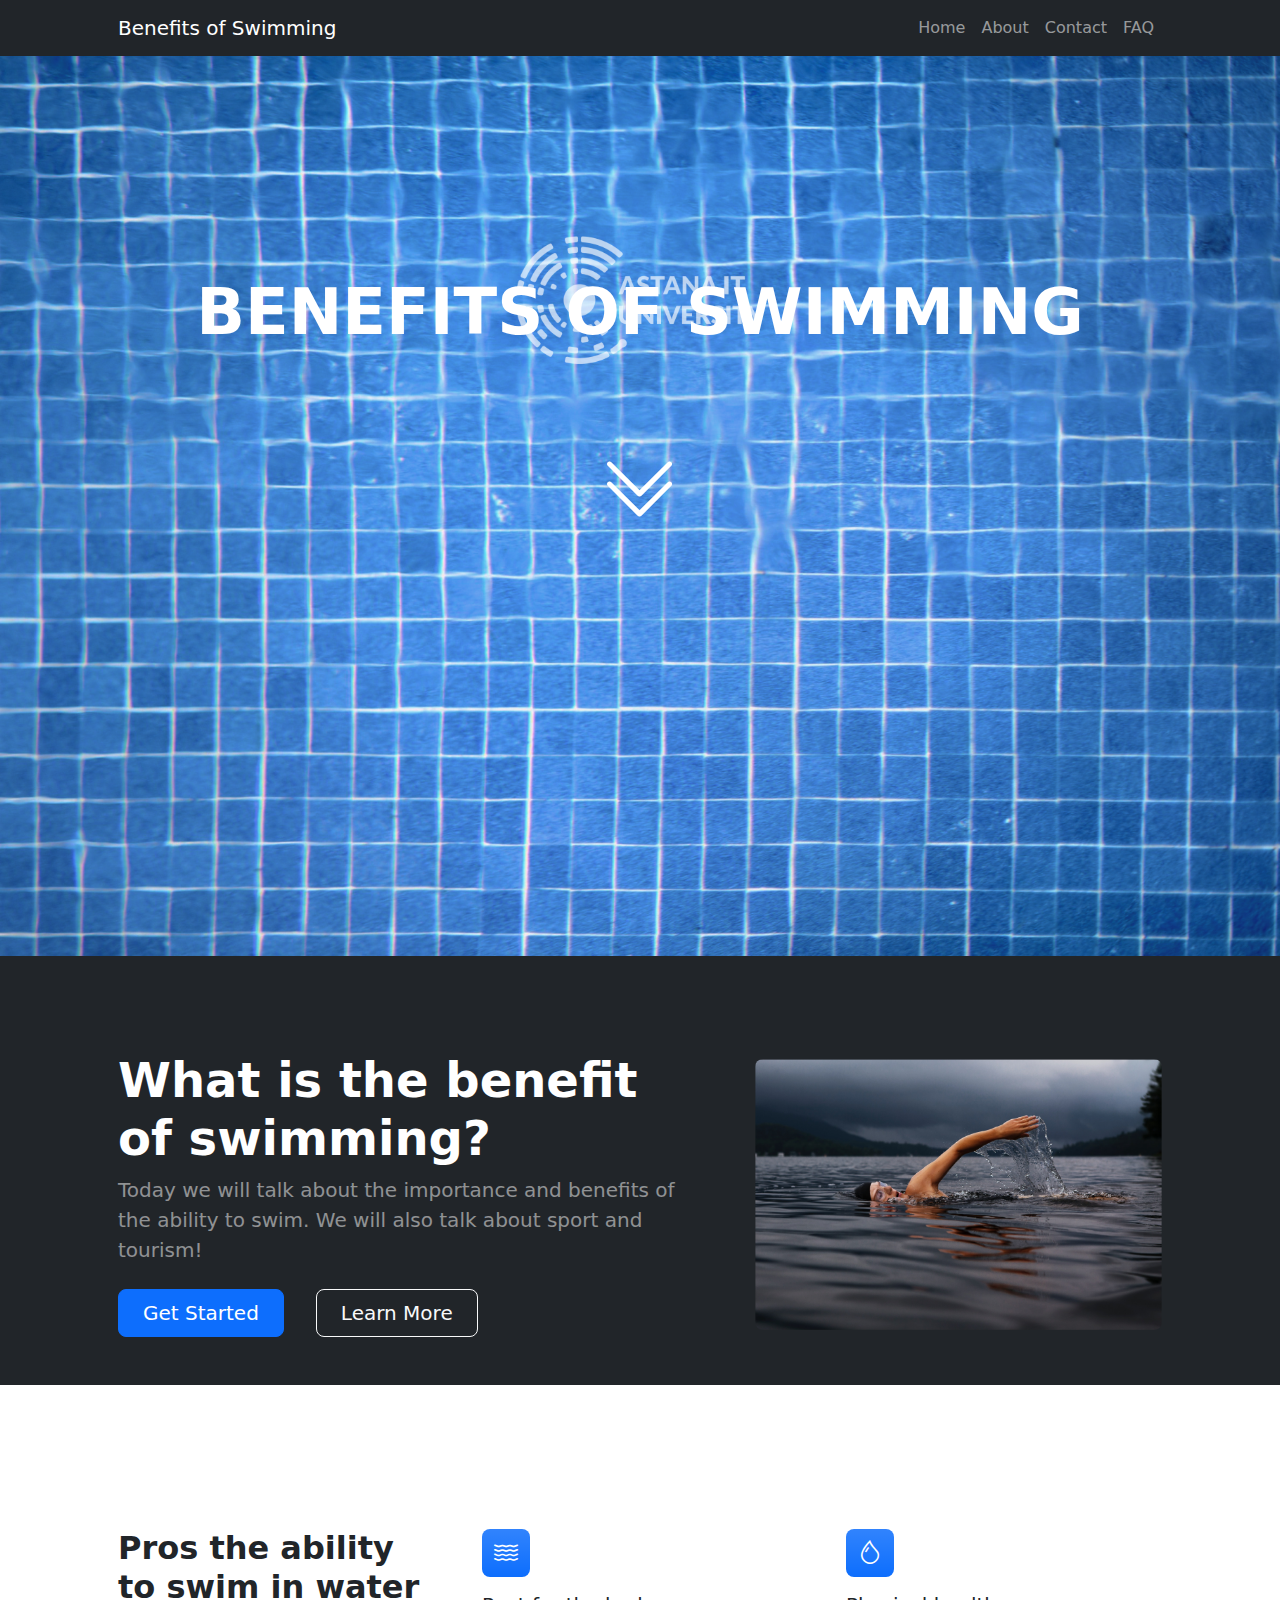
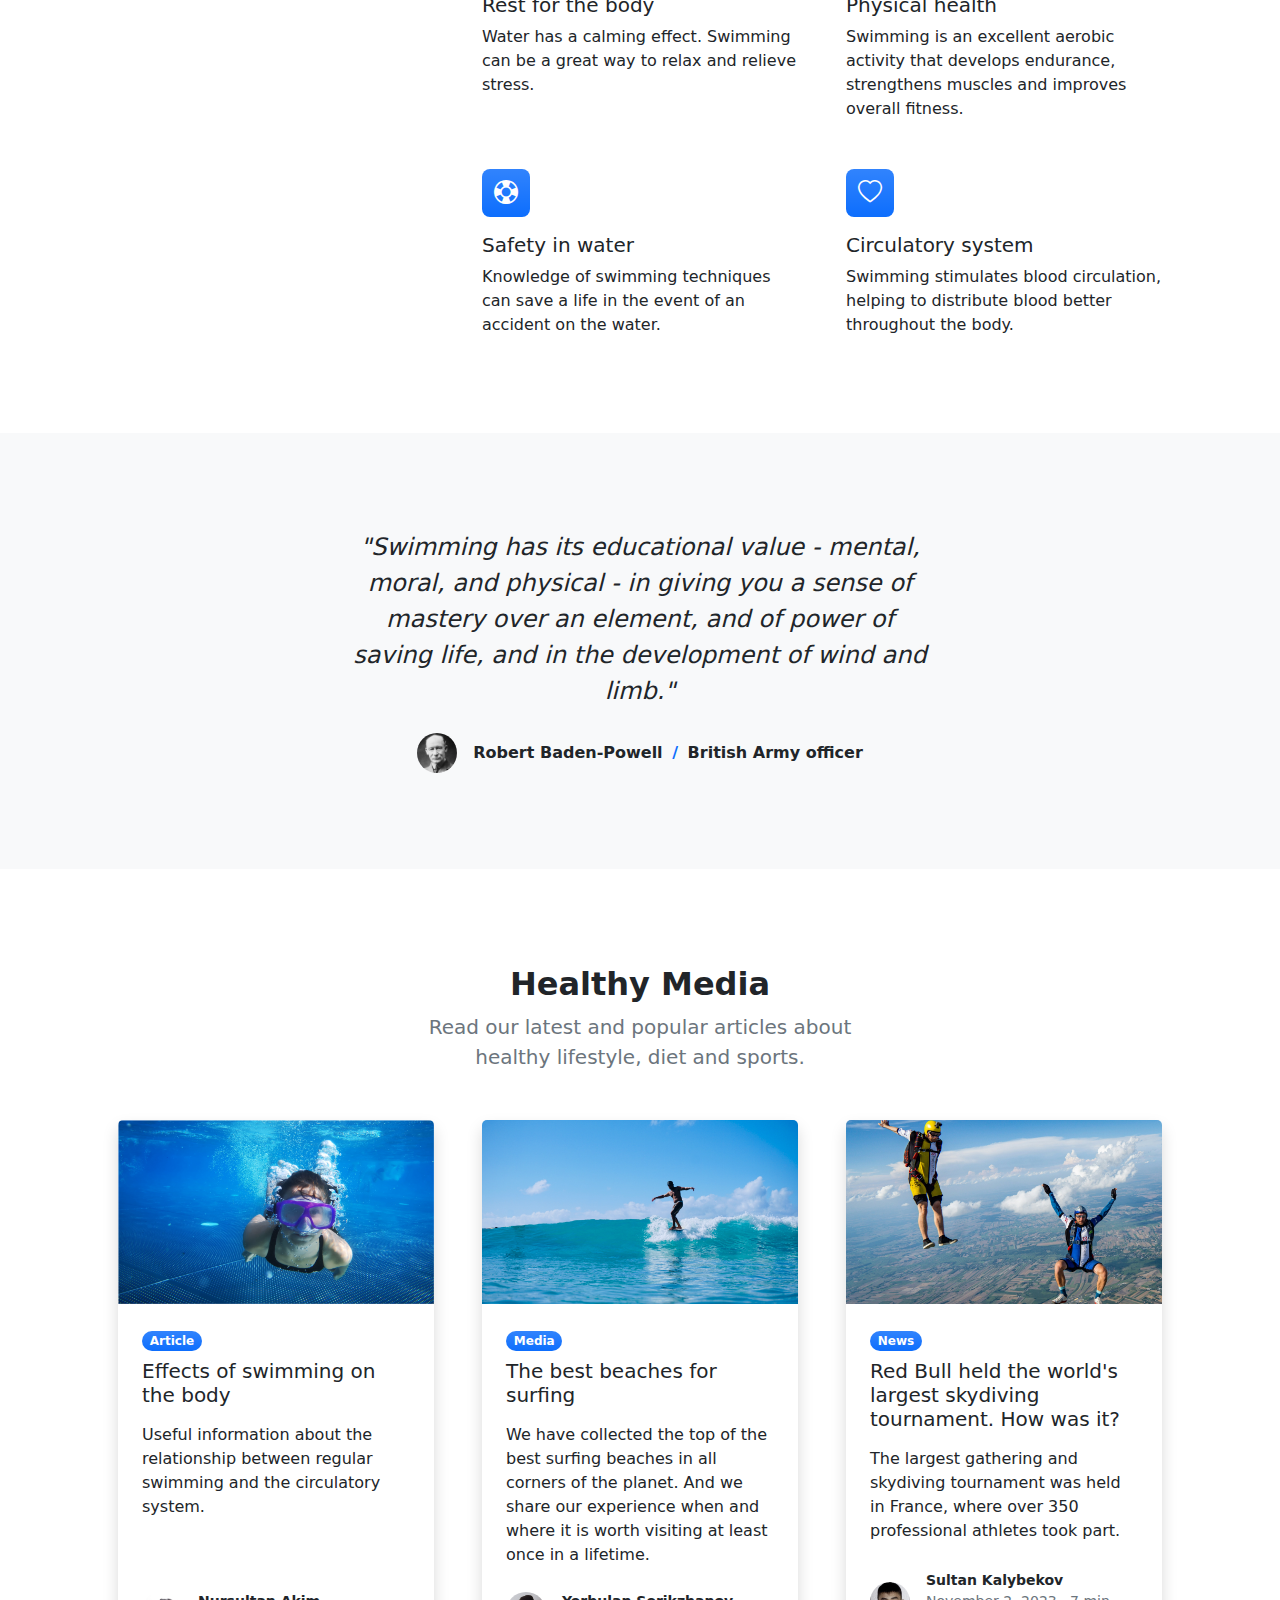
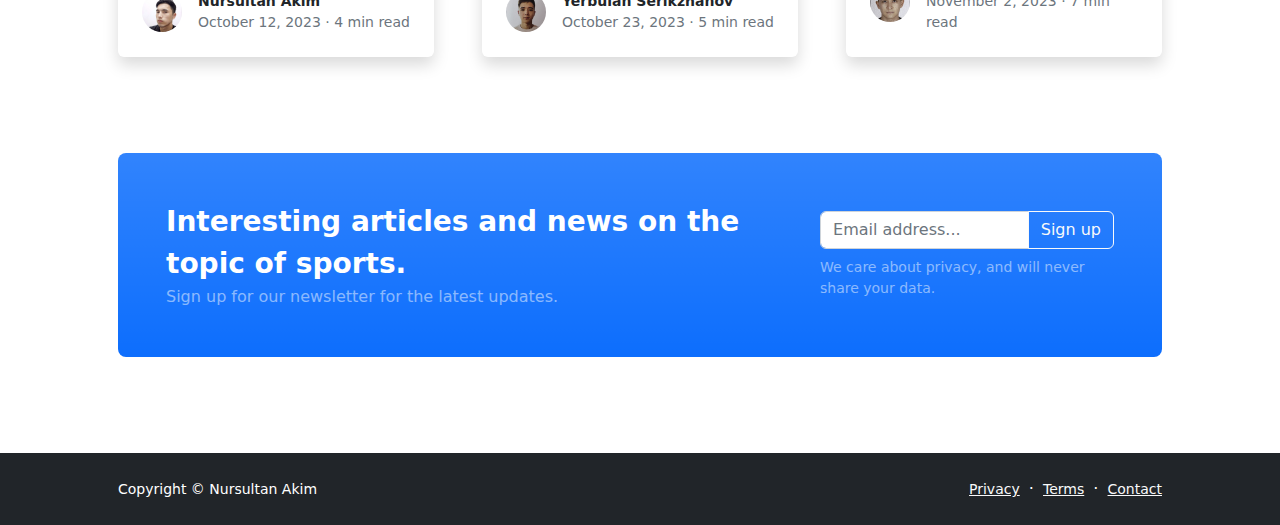
<file: index.html>
<!DOCTYPE html>
<html lang="en">
    <head>
        <meta charset="utf-8" />
        <meta name="viewport" content="width=device-width, initial-scale=1, shrink-to-fit=no" />
        <meta name="description" content="" />
        <meta name="author" content="" />
        <title>Modern Business - Start Bootstrap Template</title>
        <link rel="icon" type="image/x-icon" href="assets/favicon.ico" />
        <link href="https://cdn.jsdelivr.net/npm/bootstrap-icons@1.5.0/font/bootstrap-icons.css" rel="stylesheet" />
        <link href="css/styles.css" rel="stylesheet" />
    </head>
    <body class="d-flex flex-column h-100">
        <main class="flex-shrink-0">
            <nav class="navbar navbar-expand-lg navbar-dark bg-dark">
                <div class="container px-5">
                    <a class="navbar-brand" href="index.html">Benefits of Swimming</a>
                    <button class="navbar-toggler" type="button" data-bs-toggle="collapse" data-bs-target="#navbarSupportedContent" aria-controls="navbarSupportedContent" aria-expanded="false" aria-label="Toggle navigation"><span class="navbar-toggler-icon"></span></button>
                    <div class="collapse navbar-collapse" id="navbarSupportedContent">
                        <ul class="navbar-nav ms-auto mb-2 mb-lg-0">
                            <li class="nav-item"><a class="nav-link" href="index.html">Home</a></li>
                            <li class="nav-item"><a class="nav-link" href="about.html">About</a></li>
                            <li class="nav-item"><a class="nav-link" href="contact.html">Contact</a></li>
                            <li class="nav-item"><a class="nav-link" href="faq.html">FAQ</a></li>
                        </ul>
                    </div>
                </div>
            </nav>
            <header class="bg-dark">
                <div class="full-landing-image d-none d-md-block">
                    <div class="container px-5">
                        <div class="row gx-5 align-items-center justify-content-center">
                            <h1 class="display-5 fw-bolder text-white text-center" style="margin-top: 20%; font-size: 64px;">BENEFITS OF SWIMMING</h1>
                            <a class="feature" style="margin-top: 10%;" href="#main"><i class="bi bi-chevron-double-down" style="font-size: 5rem; color: white;"></i></a>
                        </div>
                    </div>
                </div>
                <div class="container px-5 my-5" id="main">
                    <div class="row gx-5 align-items-center justify-content-center">
                        <div class="col-lg-8 col-xl-7 col-xxl-6">
                            <div class="my-5 text-center text-xl-start">
                                <h2 class="display-5 fw-bolder text-white mb-2">What is the benefit of swimming?</h2>
                                <p class="lead fw-normal text-white-50 mb-4">Today we will talk about the importance and benefits of the ability to swim. We will also talk about sport and tourism!</p>
                                <div class="d-grid gap-3 d-sm-flex justify-content-sm-center justify-content-xl-start">
                                    <a class="btn btn-primary btn-lg px-4 me-sm-3" href="#features">Get Started</a>
                                    <a class="btn btn-outline-light btn-lg px-4" href="about.html">Learn More</a>
                                </div>
                            </div>
                        </div>
                        <div class="col-xl-5 col-xxl-6 d-none d-xl-block text-center"><img class="img-fluid rounded-3 my-5" src="assets/swimming.png" alt="..." /></div>
                    </div>
                </div>
            </header>
            <section class="py-5" id="features">
                <div class="container px-5 my-5">
                    <div class="row gx-5">
                        <div class="col-lg-4 mb-5 mb-lg-0"><h2 class="fw-bolder mb-0">Pros the ability to swim in water</h2></div>
                        <div class="col-lg-8">
                            <div class="row gx-5 row-cols-1 row-cols-md-2">
                                <div class="col mb-5 h-100">
                                    <div class="feature bg-primary bg-gradient text-white rounded-3 mb-3" id="DivOcean"><i class="bi bi-water"></i></div>
                                    <h2 class="h5">Rest for the body</h2>
                                    <p class="mb-0">Water has a calming effect. Swimming can be a great way to relax and relieve stress.</p>
                                </div>
                                <div class="col mb-5 h-100">
                                    <div class="feature bg-primary bg-gradient text-white rounded-3 mb-3" id="DivBubble"><i class="bi bi-droplet"></i></div>
                                    <h2 class="h5">Physical health</h2>
                                    <p class="mb-0">Swimming is an excellent aerobic activity that develops endurance, strengthens muscles and improves overall fitness.</p>
                                </div>
                                <div class="col mb-5 mb-md-0 h-100">
                                    <div class="feature bg-primary bg-gradient text-white rounded-3 mb-3" id="DivSplash"><i class="bi bi-life-preserver"></i></div>
                                    <h2 class="h5">Safety in water</h2>
                                    <p class="mb-0">Knowledge of swimming techniques can save a life in the event of an accident on the water.</p>
                                </div>
                                <div class="col h-100">
                                    <div class="feature bg-primary bg-gradient text-white rounded-3 mb-3" id="DivHeartbeat"><i class="bi bi-heart"></i></div>
                                    <h2 class="h5">Circulatory system</h2>
                                    <p class="mb-0">Swimming stimulates blood circulation, helping to distribute blood better throughout the body.</p>
                                </div>
                            </div>
                        </div>
                    </div>
                </div>
            </section>
            <div class="py-5 bg-light">
                <div class="container px-5 my-5">
                    <div class="row gx-5 justify-content-center">
                        <div class="col-lg-10 col-xl-7">
                            <div class="text-center">
                                <div class="fs-4 mb-4 fst-italic">"Swimming has its educational value - mental, moral, and physical - in giving you a sense of mastery over an element, and of power of saving life, and in the development of wind and limb."</div>
                                <div class="d-flex align-items-center justify-content-center">
                                    <img class="rounded-circle me-3" src="assets/Robert.png" alt="..." style="width: 40px; height: 40px;"/>
                                    <div class="fw-bold">
                                        Robert Baden-Powell
                                        <span class="fw-bold text-primary mx-1">/</span>
                                        British Army officer
                                    </div>
                                </div>
                            </div>
                        </div>
                    </div>
                </div>
            </div>
            <section class="py-5">
                <div class="container px-5 my-5">
                    <div class="row gx-5 justify-content-center">
                        <div class="col-lg-8 col-xl-6">
                            <div class="text-center">
                                <h2 class="fw-bolder">Healthy Media</h2>
                                <p class="lead fw-normal text-muted mb-5">Read our latest and popular articles about healthy lifestyle, diet and sports.</p>
                            </div>
                        </div>
                    </div>
                    <div class="row gx-5">
                        <div class="col-lg-4 mb-5" id="Blog">
                            <div class="card h-100 shadow border-0">
                                <img class="card-img-top" src="assets/diving_small.png" alt="..." />
                                <div class="card-body p-4">
                                    <div class="badge bg-primary bg-gradient rounded-pill mb-2">Article</div>
                                    <a class="text-decoration-none link-dark stretched-link" href="#!"><h5 class="card-title mb-3">Effects of swimming on the body</h5></a>
                                    <p class="card-text mb-0">Useful information about the relationship between regular swimming and the circulatory system.</p>
                                </div>
                                <div class="card-footer p-4 pt-0 bg-transparent border-top-0">
                                    <div class="d-flex align-items-end justify-content-between">
                                        <div class="d-flex align-items-center">
                                            <img class="rounded-circle me-3" src="assets/nursultan.png" alt="..." />
                                            <div class="small">
                                                <div class="fw-bold">Nursultan Akim</div>
                                                <div class="text-muted">October 12, 2023 &middot; 4 min read</div>
                                            </div>
                                        </div>
                                    </div>
                                </div>
                            </div>
                        </div>
                        <div class="col-lg-4 mb-5">
                            <div class="card h-100 shadow border-0">
                                <img class="card-img-top" src="assets/surfing.png" alt="..." />
                                <div class="card-body p-4">
                                    <div class="badge bg-primary bg-gradient rounded-pill mb-2">Media</div>
                                    <a class="text-decoration-none link-dark stretched-link" href="#!"><h5 class="card-title mb-3">The best beaches for surfing</h5></a>
                                    <p class="card-text mb-0">We have collected the top of the best surfing beaches in all corners of the planet. And we share our experience when and where it is worth visiting at least once in a lifetime.</p>
                                </div>
                                <div class="card-footer p-4 pt-0 bg-transparent border-top-0">
                                    <div class="d-flex align-items-end justify-content-between">
                                        <div class="d-flex align-items-center">
                                            <img class="rounded-circle me-3" src="assets/yerbulan.png" alt="..." />
                                            <div class="small">
                                                <div class="fw-bold">Yerbulan Serikzhanov</div>
                                                <div class="text-muted">October 23, 2023 &middot; 5 min read</div>
                                            </div>
                                        </div>
                                    </div>
                                </div>
                            </div>
                        </div>
                        <div class="col-lg-4 mb-5">
                            <div class="card h-100 shadow border-0">
                                <img class="card-img-top" src="assets/skydiving.png" alt="..." />
                                <div class="card-body p-4">
                                    <div class="badge bg-primary bg-gradient rounded-pill mb-2">News</div>
                                    <a class="text-decoration-none link-dark stretched-link" href="#!"><h5 class="card-title mb-3">Red Bull held the world's largest skydiving tournament. How was it?</h5></a>
                                    <p class="card-text mb-0">The largest gathering and skydiving tournament was held in France, where over 350 professional athletes took part.</p>
                                </div>
                                <div class="card-footer p-4 pt-0 bg-transparent border-top-0">
                                    <div class="d-flex align-items-end justify-content-between">
                                        <div class="d-flex align-items-center">
                                            <img class="rounded-circle me-3" src="assets/sultan.png" alt="..." />
                                            <div class="small">
                                                <div class="fw-bold">Sultan Kalybekov</div>
                                                <div class="text-muted">November 2, 2023 &middot; 7 min read</div>
                                            </div>
                                        </div>
                                    </div>
                                </div>
                            </div>
                        </div>
                    </div>
                    <aside class="bg-primary bg-gradient rounded-3 p-4 p-sm-5 mt-5">
                        <div class="d-flex align-items-center justify-content-between flex-column flex-xl-row text-center text-xl-start">
                            <div class="mb-4 mb-xl-0">
                                <div class="fs-3 fw-bold text-white">Interesting articles and news on the topic of sports.</div>
                                <div class="text-white-50">Sign up for our newsletter for the latest updates.</div>
                            </div>
                            <div class="ms-xl-4">
                                <div class="input-group mb-2">
                                    <input class="form-control" type="text" placeholder="Email address..." aria-label="Email address..." aria-describedby="button-newsletter" />
                                    <button class="btn btn-outline-light" id="button-newsletter" type="button">Sign up</button>
                                </div>
                                <div class="small text-white-50">We care about privacy, and will never share your data.</div>
                            </div>
                        </div>
                    </aside>
                </div>
            </section>
        </main>
        <footer class="bg-dark py-4 mt-auto">
            <div class="container px-5">
                <div class="row align-items-center justify-content-between flex-column flex-sm-row">
                    <div class="col-auto"><div class="small m-0 text-white">Copyright &copy; Nursultan Akim</div></div>
                    <div class="col-auto">
                        <a class="link-light small" href="#!">Privacy</a>
                        <span class="text-white mx-1">&middot;</span>
                        <a class="link-light small" href="#!">Terms</a>
                        <span class="text-white mx-1">&middot;</span>
                        <a class="link-light small" href="#!">Contact</a>
                    </div>
                </div>
            </div>
        </footer>
        <audio id="Ocean">
            <source src="assets/Ocean.mp3" type="audio/mp3">
        </audio>
        <audio id="Bubble">
            <source src="assets/Bubble.mp3" type="audio/mp3">
        </audio>
        <audio id="Splash">
            <source src="assets/Splash.mp3" type="audio/mp3">
        </audio>
        <audio id="Heartbeat">
            <source src="assets/Heartbeat.mp3" type="audio/mp3">
        </audio>
        <script src="https://cdn.jsdelivr.net/npm/bootstrap@5.2.3/dist/js/bootstrap.bundle.min.js"></script>
        <script src="http://ajax.googleapis.com/ajax/libs/jquery/2.0.3/jquery.min.js"></script>
        <script src="js/jquery.ripples.js"></script>
        <script src="js/scripts.js"></script>

        <div class="modal fade" id="exampleModal" tabindex="-1" aria-labelledby="exampleModalLabel" aria-hidden="true">
            <div class="modal-dialog">
              <div class="modal-content">
                <div class="modal-header">
                  <h1 class="modal-title fs-5" id="exampleModalLabel">Help</h1>
                  <button type="button" class="btn-close" data-bs-dismiss="modal" aria-label="Close"></button>
                </div>
                <div class="modal-body">
                  Do you have any questions?
                </div>
                <div class="modal-footer">
                  <a type="button" class="btn btn-secondary" data-bs-dismiss="modal">Close</a>
                  <a type="button" class="btn btn-primary" href="contact.html">Yes</a>
                </div>
              </div>
            </div>
          </div>
    </body>
</html>
</file>
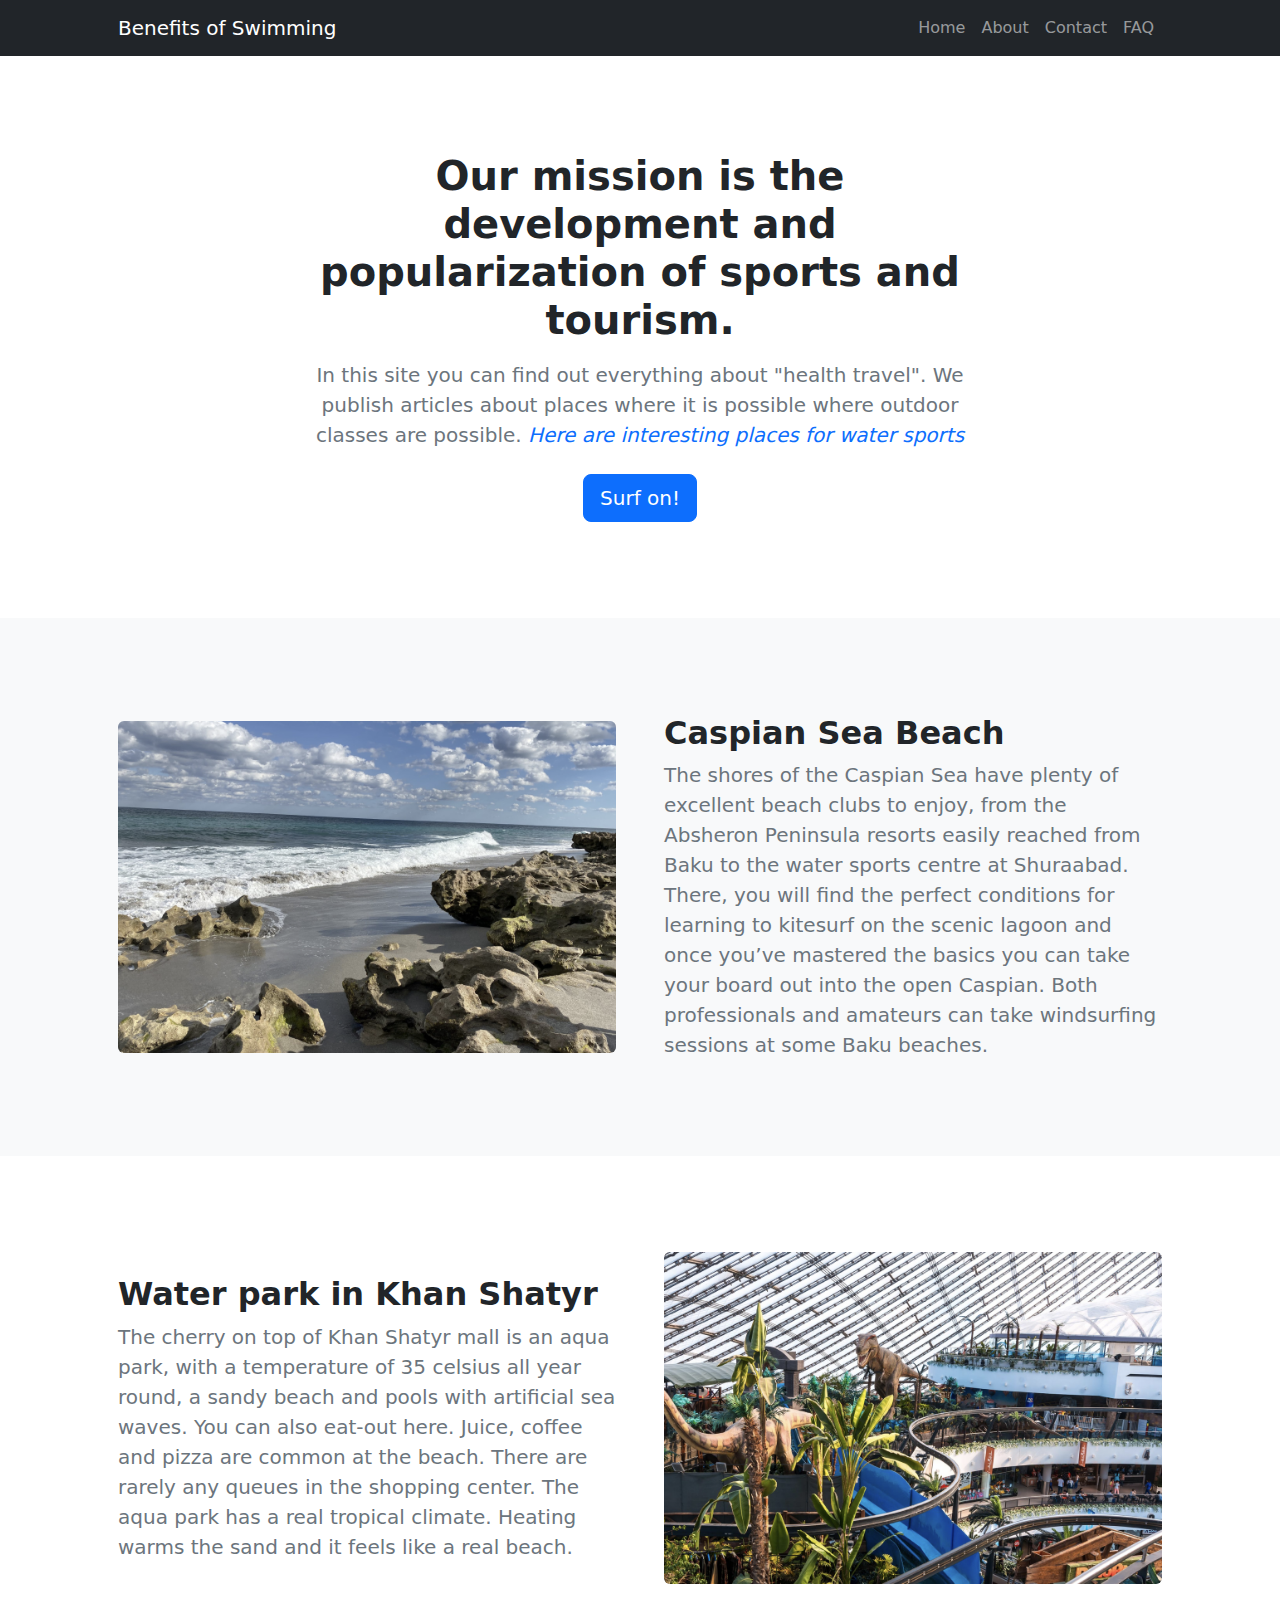
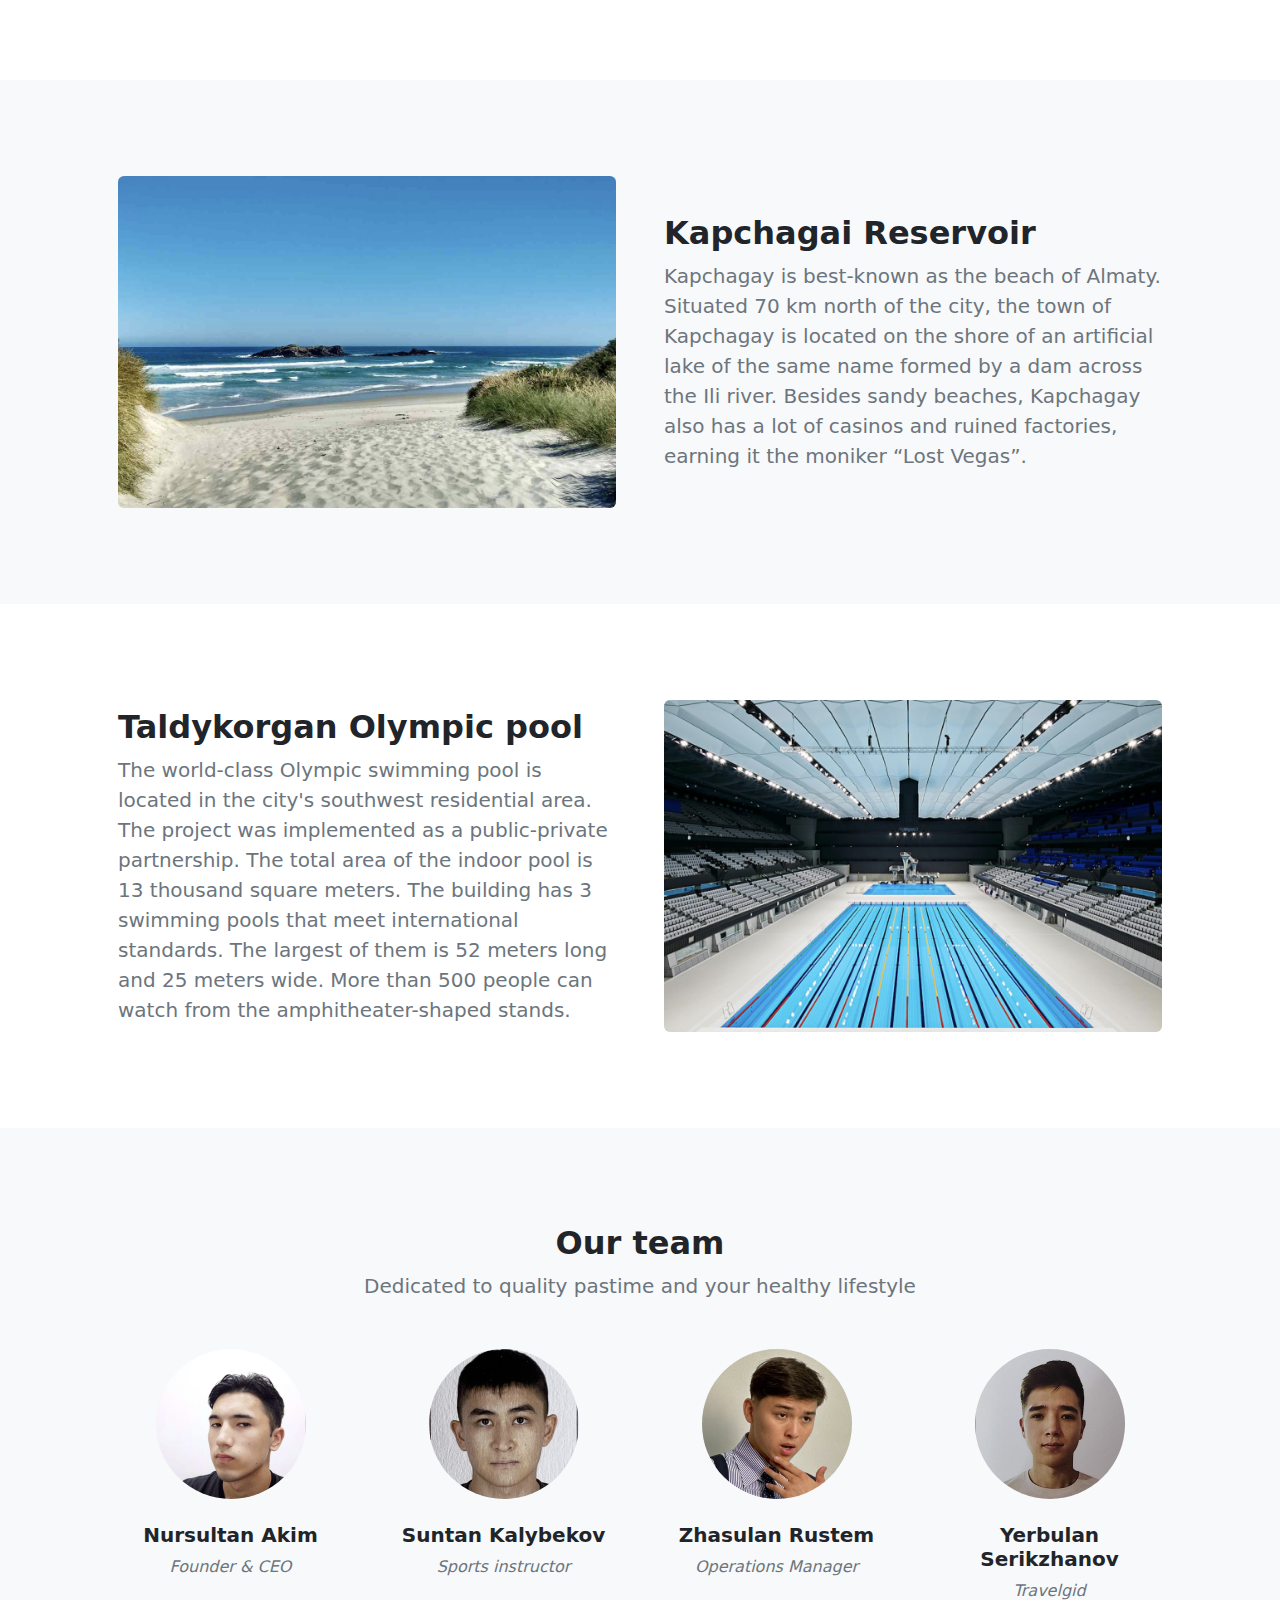
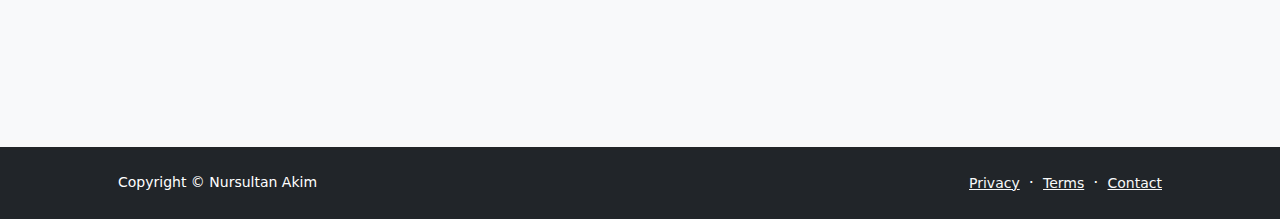
<file: about.html>
<!DOCTYPE html>
<html lang="en">
    <head>
        <meta charset="utf-8" />
        <meta name="viewport" content="width=device-width, initial-scale=1, shrink-to-fit=no" />
        <meta name="description" content="" />
        <meta name="author" content="" />
        <title>Modern Business - Start Bootstrap Template</title>
        <link rel="icon" type="image/x-icon" href="assets/favicon.ico" />
        <link href="https://cdn.jsdelivr.net/npm/bootstrap-icons@1.5.0/font/bootstrap-icons.css" rel="stylesheet" />
        <link href="css/styles.css" rel="stylesheet" />
    </head>
    <body class="d-flex flex-column">
        <main class="flex-shrink-0">
            <nav class="navbar navbar-expand-lg navbar-dark bg-dark">
                <div class="container px-5">
                    <a class="navbar-brand" href="index.html">Benefits of Swimming</a>
                    <button class="navbar-toggler" type="button" data-bs-toggle="collapse" data-bs-target="#navbarSupportedContent" aria-controls="navbarSupportedContent" aria-expanded="false" aria-label="Toggle navigation"><span class="navbar-toggler-icon"></span></button>
                    <div class="collapse navbar-collapse" id="navbarSupportedContent">
                        <ul class="navbar-nav ms-auto mb-2 mb-lg-0">
                            <li class="nav-item"><a class="nav-link" href="index.html">Home</a></li>
                            <li class="nav-item"><a class="nav-link" href="about.html">About</a></li>
                            <li class="nav-item"><a class="nav-link" href="contact.html">Contact</a></li>
                            <li class="nav-item"><a class="nav-link" href="faq.html">FAQ</a></li>
                        </ul>
                    </div>
                </div>
            </nav>
            <header class="py-5">
                <div class="container px-5">
                    <div class="row justify-content-center">
                        <div class="col-lg-8 col-xxl-6">
                            <div class="text-center my-5">
                                <h1 class="fw-bolder mb-3">Our mission is the development and popularization of sports and tourism.</h1>
                                <p class="lead fw-normal text-muted mb-4">In this site you can find out everything about "health travel". We publish articles about places where it is possible where outdoor classes are possible. <i style="color: #0d6efd;">Here are interesting places for water sports</i></p>
                                <a class="btn btn-primary btn-lg" href="#scroll-target">Surf on!</a>
                            </div>
                        </div>
                    </div>
                </div>
            </header>
            <section class="py-5 bg-light" id="scroll-target">
                <div class="container px-5 my-5">
                    <div class="row gx-5 align-items-center">
                        <div class="col-lg-6"><img class="img-fluid rounded mb-5 mb-lg-0" src="assets/caspian_sea.png" alt="..." /></div>
                        <div class="col-lg-6">
                            <h2 class="fw-bolder">Caspian Sea Beach</h2>
                            <p class="lead fw-normal text-muted mb-0">The shores of the Caspian Sea have plenty of excellent beach clubs to enjoy, from the Absheron Peninsula resorts easily reached from Baku to the water sports centre at Shuraabad. There, you will find the perfect conditions for learning to kitesurf on the scenic lagoon and once you’ve mastered the basics you can take your board out into the open Caspian. Both professionals and amateurs can take windsurfing sessions at some Baku beaches.</p>
                        </div>
                    </div>
                </div>
            </section>
            <section class="py-5">
                <div class="container px-5 my-5">
                    <div class="row gx-5 align-items-center">
                        <div class="col-lg-6 order-first order-lg-last"><img class="img-fluid rounded mb-5 mb-lg-0" src="assets/khan_shatyr.png" alt="..." /></div>
                        <div class="col-lg-6">
                            <h2 class="fw-bolder">Water park in Khan Shatyr</h2>
                            <p class="lead fw-normal text-muted mb-0">The cherry on top of Khan Shatyr mall is an aqua park, with a temperature of 35 celsius all year round, a sandy beach and pools with artificial sea waves. You can also eat-out here. Juice, coffee and pizza are common at the beach. There are rarely any queues in the shopping center. The aqua park has a real tropical climate. Heating warms the sand and it feels like a real beach. </p>
                        </div>
                    </div>
                </div>
            </section>
            <section class="py-5 bg-light" id="scroll-target">
                <div class="container px-5 my-5">
                    <div class="row gx-5 align-items-center">
                        <div class="col-lg-6"><img class="img-fluid rounded mb-5 mb-lg-0" src="assets/kapchagai.png" alt="..." /></div>
                        <div class="col-lg-6">
                            <h2 class="fw-bolder">Kapchagai Reservoir</h2>
                            <p class="lead fw-normal text-muted mb-0">Kapchagay is best-known as the beach of Almaty. Situated 70 km north of the city, the town of Kapchagay is located on the shore of an artificial lake of the same name formed by a dam across the Ili river. Besides sandy beaches, Kapchagay also has a lot of casinos and ruined factories, earning it the moniker “Lost Vegas”.</p>
                        </div>
                    </div>
                </div>
            </section>
            <section class="py-5">
                <div class="container px-5 my-5">
                    <div class="row gx-5 align-items-center">
                        <div class="col-lg-6 order-first order-lg-last"><img class="img-fluid rounded mb-5 mb-lg-0" src="assets/olympic_pool.png" alt="..." /></div>
                        <div class="col-lg-6">
                            <h2 class="fw-bolder">Taldykorgan Olympic pool</h2>
                            <p class="lead fw-normal text-muted mb-0">The world-class Olympic swimming pool is located in the city's southwest residential area. The project was implemented as a public-private partnership. The total area of the indoor pool is 13 thousand square meters. The building has 3 swimming pools that meet international standards. The largest of them is 52 meters long and 25 meters wide. More than 500 people can watch from the amphitheater-shaped stands.</p>
                        </div>
                    </div>
                </div>
            </section>
            <section class="py-5 bg-light">
                <div class="container px-5 my-5">
                    <div class="text-center">
                        <h2 class="fw-bolder">Our team</h2>
                        <p class="lead fw-normal text-muted mb-5">Dedicated to quality pastime and your healthy lifestyle</p>
                    </div>
                    <div class="row gx-5 row-cols-1 row-cols-sm-2 row-cols-xl-4 justify-content-center">
                        <div class="col mb-5 mb-5 mb-xl-0">
                            <div class="text-center">
                                <img class="img-fluid rounded-circle mb-4 px-4" src="assets/nursultan150.png" alt="..." />
                                <h5 class="fw-bolder">Nursultan Akim</h5>
                                <div class="fst-italic text-muted">Founder &amp; CEO</div>
                            </div>
                        </div>
                        <div class="col mb-5 mb-5 mb-xl-0">
                            <div class="text-center">
                                <img class="img-fluid rounded-circle mb-4 px-4" src="assets/sultan150.png" alt="..." />
                                <h5 class="fw-bolder">Suntan Kalybekov</h5>
                                <div class="fst-italic text-muted">Sports instructor</div>
                            </div>
                        </div>
                        <div class="col mb-5 mb-5 mb-sm-0">
                            <div class="text-center">
                                <img class="img-fluid rounded-circle mb-4 px-4" src="assets/zhasulan150.png" alt="..." />
                                <h5 class="fw-bolder">Zhasulan Rustem</h5>
                                <div class="fst-italic text-muted">Operations Manager</div>
                            </div>
                        </div>
                        <div class="col mb-5">
                            <div class="text-center">
                                <img class="img-fluid rounded-circle mb-4 px-4" src="assets/yerbulan150.png" alt="..." />
                                <h5 class="fw-bolder">Yerbulan Serikzhanov</h5>
                                <div class="fst-italic text-muted">Travelgid</div>
                            </div>
                        </div>
                    </div>
                </div>
            </section>
        </main>
        <footer class="bg-dark py-4 mt-auto">
            <div class="container px-5">
                <div class="row align-items-center justify-content-between flex-column flex-sm-row">
                    <div class="col-auto"><div class="small m-0 text-white">Copyright &copy; Nursultan Akim</div></div>
                    <div class="col-auto">
                        <a class="link-light small" href="#!">Privacy</a>
                        <span class="text-white mx-1">&middot;</span>
                        <a class="link-light small" href="#!">Terms</a>
                        <span class="text-white mx-1">&middot;</span>
                        <a class="link-light small" href="#!">Contact</a>
                    </div>
                </div>
            </div>
        </footer>
        <script src="https://cdn.jsdelivr.net/npm/bootstrap@5.2.3/dist/js/bootstrap.bundle.min.js"></script>
        <script src="js/scripts.js"></script>
    </body>
</html>
</file>
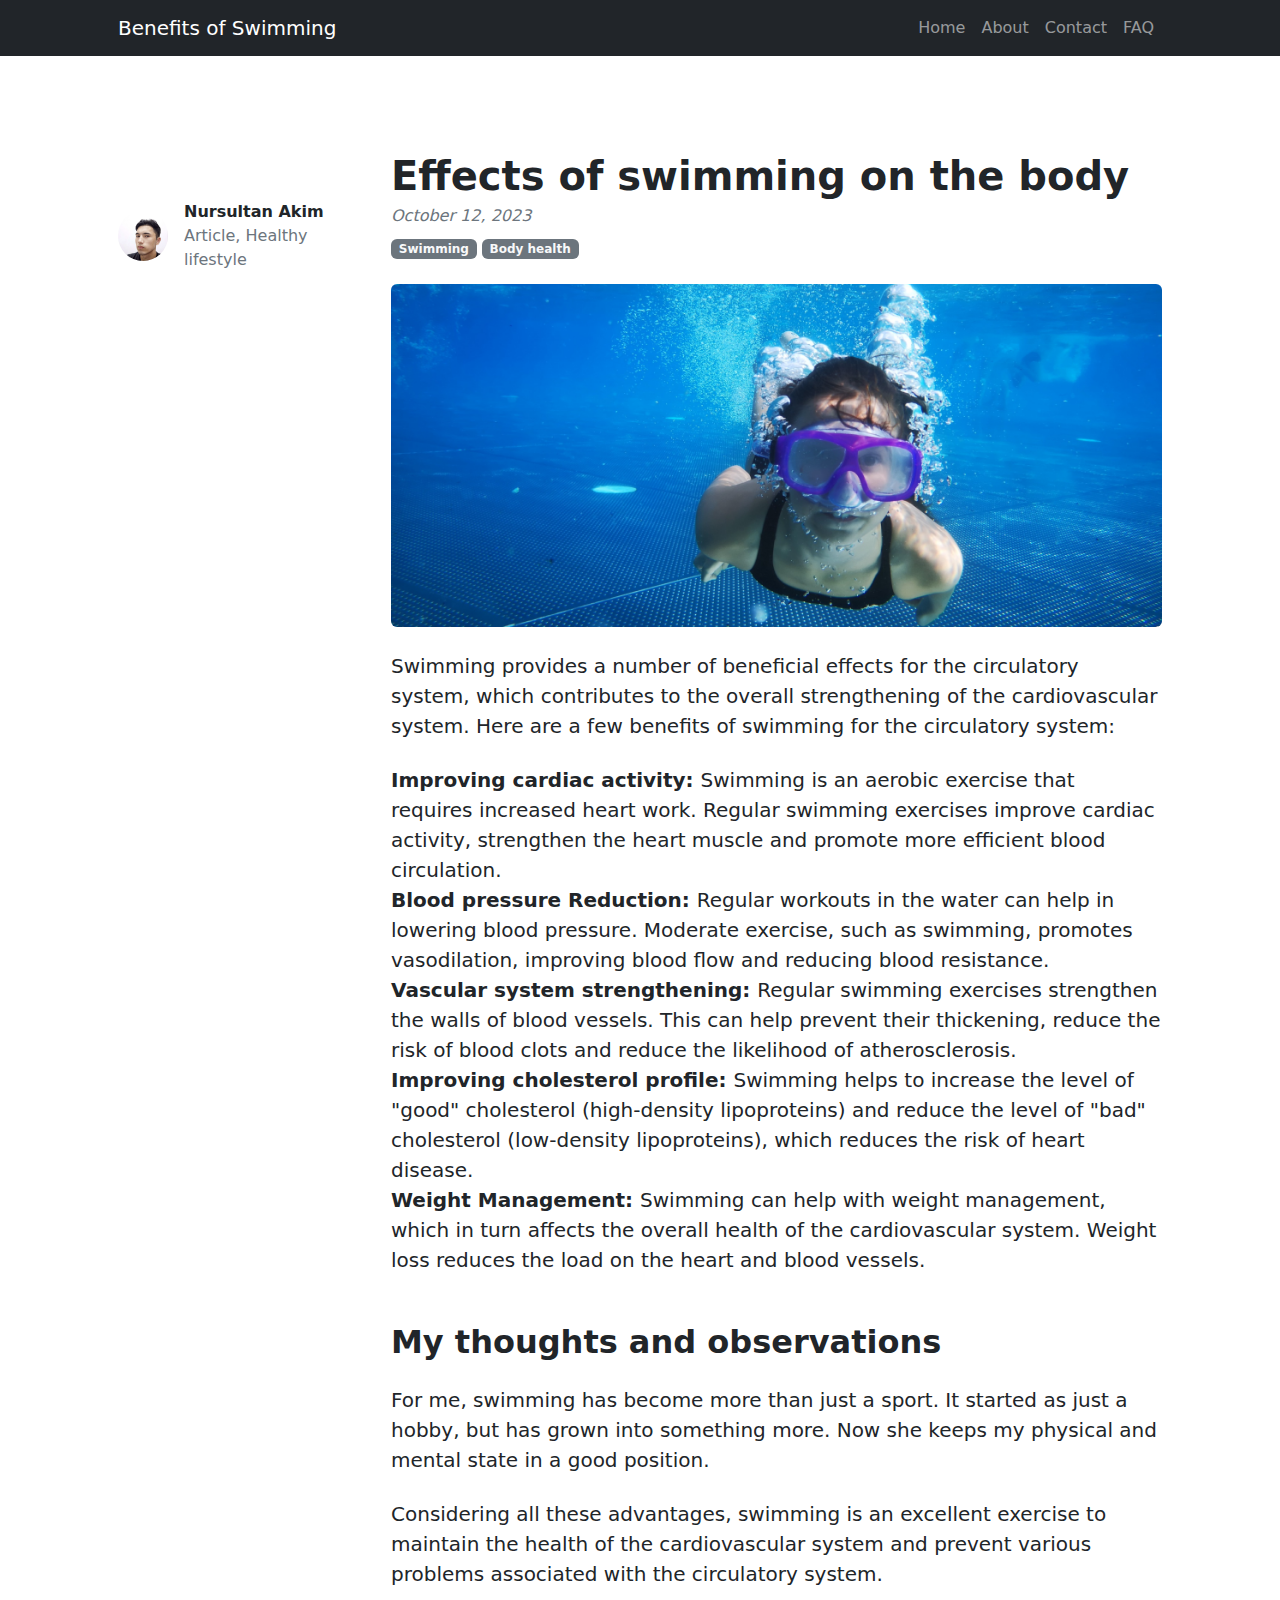
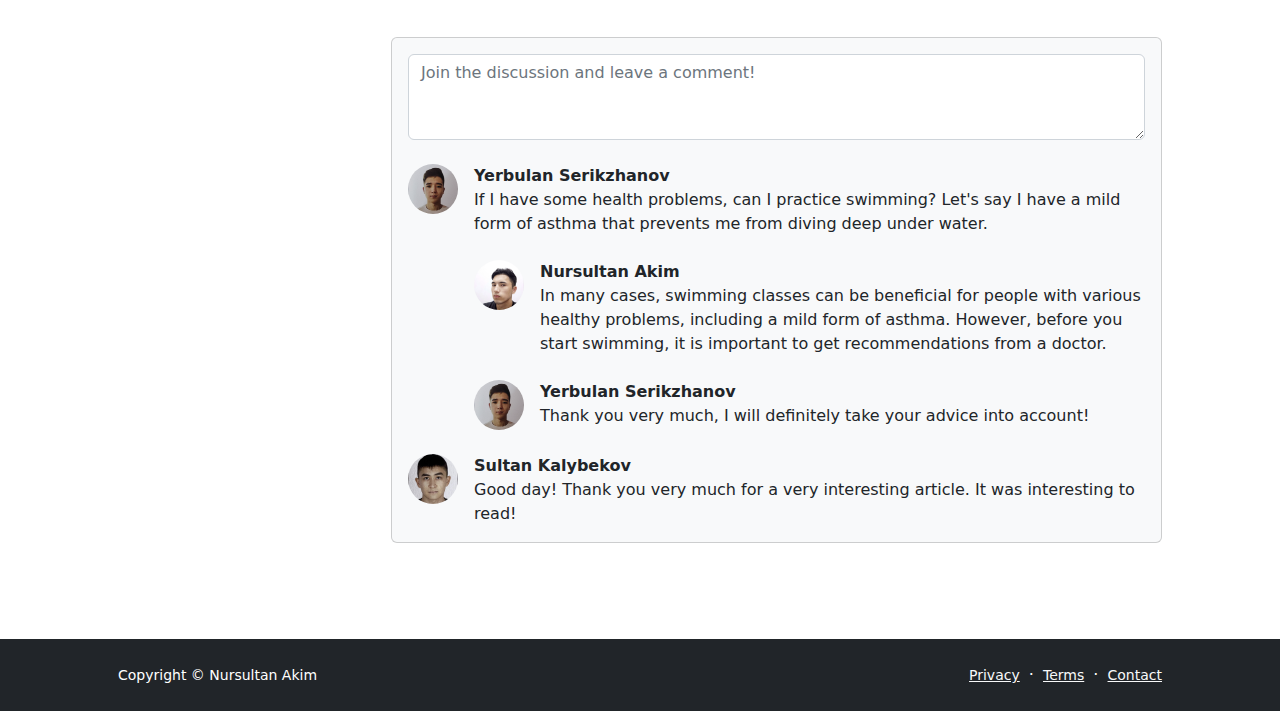
<file: blog-post.html>
<!DOCTYPE html>
<html lang="en">
    <head>
        <meta charset="utf-8" />
        <meta name="viewport" content="width=device-width, initial-scale=1, shrink-to-fit=no" />
        <meta name="description" content="" />
        <meta name="author" content="" />
        <title>Modern Business - Start Bootstrap Template</title>
        <link rel="icon" type="image/x-icon" href="assets/favicon.ico" />
        <link href="https://cdn.jsdelivr.net/npm/bootstrap-icons@1.5.0/font/bootstrap-icons.css" rel="stylesheet" />
        <link href="css/styles.css" rel="stylesheet" />
    </head>
    <body class="d-flex flex-column">
        <main class="flex-shrink-0">
            <nav class="navbar navbar-expand-lg navbar-dark bg-dark">
                <div class="container px-5">
                    <a class="navbar-brand" href="index.html">Benefits of Swimming</a>
                    <button class="navbar-toggler" type="button" data-bs-toggle="collapse" data-bs-target="#navbarSupportedContent" aria-controls="navbarSupportedContent" aria-expanded="false" aria-label="Toggle navigation"><span class="navbar-toggler-icon"></span></button>
                    <div class="collapse navbar-collapse" id="navbarSupportedContent">
                        <ul class="navbar-nav ms-auto mb-2 mb-lg-0">
                            <li class="nav-item"><a class="nav-link" href="index.html">Home</a></li>
                            <li class="nav-item"><a class="nav-link" href="about.html">About</a></li>
                            <li class="nav-item"><a class="nav-link" href="contact.html">Contact</a></li>
                            <li class="nav-item"><a class="nav-link" href="faq.html">FAQ</a></li>
                        </ul>
                    </div>
                </div>
            </nav>
            <section class="py-5">
                <div class="container px-5 my-5">
                    <div class="row gx-5">
                        <div class="col-lg-3">
                            <div class="d-flex align-items-center mt-lg-5 mb-4">
                                <img class="img-fluid rounded-circle" src="assets/nursultan50.png" alt="..." />
                                <div class="ms-3">
                                    <div class="fw-bold">Nursultan Akim</div>
                                    <div class="text-muted">Article, Healthy lifestyle</div>
                                </div>
                            </div>
                        </div>
                        <div class="col-lg-9">
                            <article>
                                <header class="mb-4">
                                    <h1 class="fw-bolder mb-1">Effects of swimming on the body</h1>
                                    <div class="text-muted fst-italic mb-2">October 12, 2023</div>
                                    <a class="badge bg-secondary text-decoration-none link-light" href="#!">Swimming</a>
                                    <a class="badge bg-secondary text-decoration-none link-light" href="#!">Body health</a>
                                </header>
                                <figure class="mb-4"><img class="img-fluid rounded" src="assets/diving.png" alt="..." /></figure>
                                <section class="mb-5">
                                    <p class="fs-5 mb-4">Swimming provides a number of beneficial effects for the circulatory system, which contributes to the overall strengthening of the cardiovascular system. Here are a few benefits of swimming for the circulatory system:</p>
                                    <p class="fs-5 mb-4"><b>Improving cardiac activity: </b>Swimming is an aerobic exercise that requires increased heart work. Regular swimming exercises improve cardiac activity, strengthen the heart muscle and promote more efficient blood circulation. <br><b>Blood pressure Reduction: </b>Regular workouts in the water can help in lowering blood pressure. Moderate exercise, such as swimming, promotes vasodilation, improving blood flow and reducing blood resistance. <br><b>Vascular system strengthening: </b>Regular swimming exercises strengthen the walls of blood vessels. This can help prevent their thickening, reduce the risk of blood clots and reduce the likelihood of atherosclerosis. <br><b>Improving cholesterol profile: </b>Swimming helps to increase the level of "good" cholesterol (high-density lipoproteins) and reduce the level of "bad" cholesterol (low-density lipoproteins), which reduces the risk of heart disease. <br><b>Weight Management: </b>Swimming can help with weight management, which in turn affects the overall health of the cardiovascular system. Weight loss reduces the load on the heart and blood vessels.</p>
                                    <h2 class="fw-bolder mb-4 mt-5">My thoughts and observations</h2>
                                    <p class="fs-5 mb-4">For me, swimming has become more than just a sport. It started as just a hobby, but has grown into something more. Now she keeps my physical and mental state in a good position.</p>
                                    <p class="fs-5 mb-4">Considering all these advantages, swimming is an excellent exercise to maintain the health of the cardiovascular system and prevent various problems associated with the circulatory system.</p>
                                </section>
                            </article>
                            <section>
                                <div class="card bg-light">
                                    <div class="card-body">
                                        <form class="mb-4"><textarea class="form-control" rows="3" placeholder="Join the discussion and leave a comment!" id="Comment"></textarea></form>
                                        <div class="d-flex mb-4">
                                            <div class="flex-shrink-0"><img class="rounded-circle" src="assets/yerbulan50.png" alt="..." /></div>
                                            <div class="ms-3">
                                                <div class="fw-bold">Yerbulan Serikzhanov</div>
                                                If I have some health problems, can I practice swimming? Let's say I have a mild form of asthma that prevents me from diving deep under water.
                                                <div class="d-flex mt-4">
                                                    <div class="flex-shrink-0"><img class="rounded-circle" src="assets/nursultan50.png" alt="..." /></div>
                                                    <div class="ms-3">
                                                        <div class="fw-bold">Nursultan Akim</div>
                                                        In many cases, swimming classes can be beneficial for people with various healthy problems, including a mild form of asthma. However, before you start swimming, it is important to get recommendations from a doctor.
                                                    </div>
                                                </div>
                                                <div class="d-flex mt-4">
                                                    <div class="flex-shrink-0"><img class="rounded-circle" src="assets/yerbulan50.png" alt="..." /></div>
                                                    <div class="ms-3">
                                                        <div class="fw-bold">Yerbulan Serikzhanov</div>
                                                        Thank you very much, I will definitely take your advice into account!
                                                    </div>
                                                </div>
                                            </div>
                                        </div>
                                        <div class="d-flex">
                                            <div class="flex-shrink-0"><img class="rounded-circle" src="assets/sultan50.png" alt="..." /></div>
                                            <div class="ms-3">
                                                <div class="fw-bold">Sultan Kalybekov</div>
                                                Good day! Thank you very much for a very interesting article. It was interesting to read!
                                            </div>
                                        </div>
                                    </div>
                                </div>
                            </section>
                        </div>
                    </div>
                </div>
            </section>
        </main>
        <footer class="bg-dark py-4 mt-auto">
            <div class="container px-5">
                <div class="row align-items-center justify-content-between flex-column flex-sm-row">
                    <div class="col-auto"><div class="small m-0 text-white">Copyright &copy; Nursultan Akim</div></div>
                    <div class="col-auto">
                        <a class="link-light small" href="#!">Privacy</a>
                        <span class="text-white mx-1">&middot;</span>
                        <a class="link-light small" href="#!">Terms</a>
                        <span class="text-white mx-1">&middot;</span>
                        <a class="link-light small" href="#!">Contact</a>
                    </div>
                </div>
            </div>
        </footer>
        <script src="https://cdn.jsdelivr.net/npm/bootstrap@5.2.3/dist/js/bootstrap.bundle.min.js"></script>
        <script src="js/scripts.js"></script>
    </body>
</html>
</file>
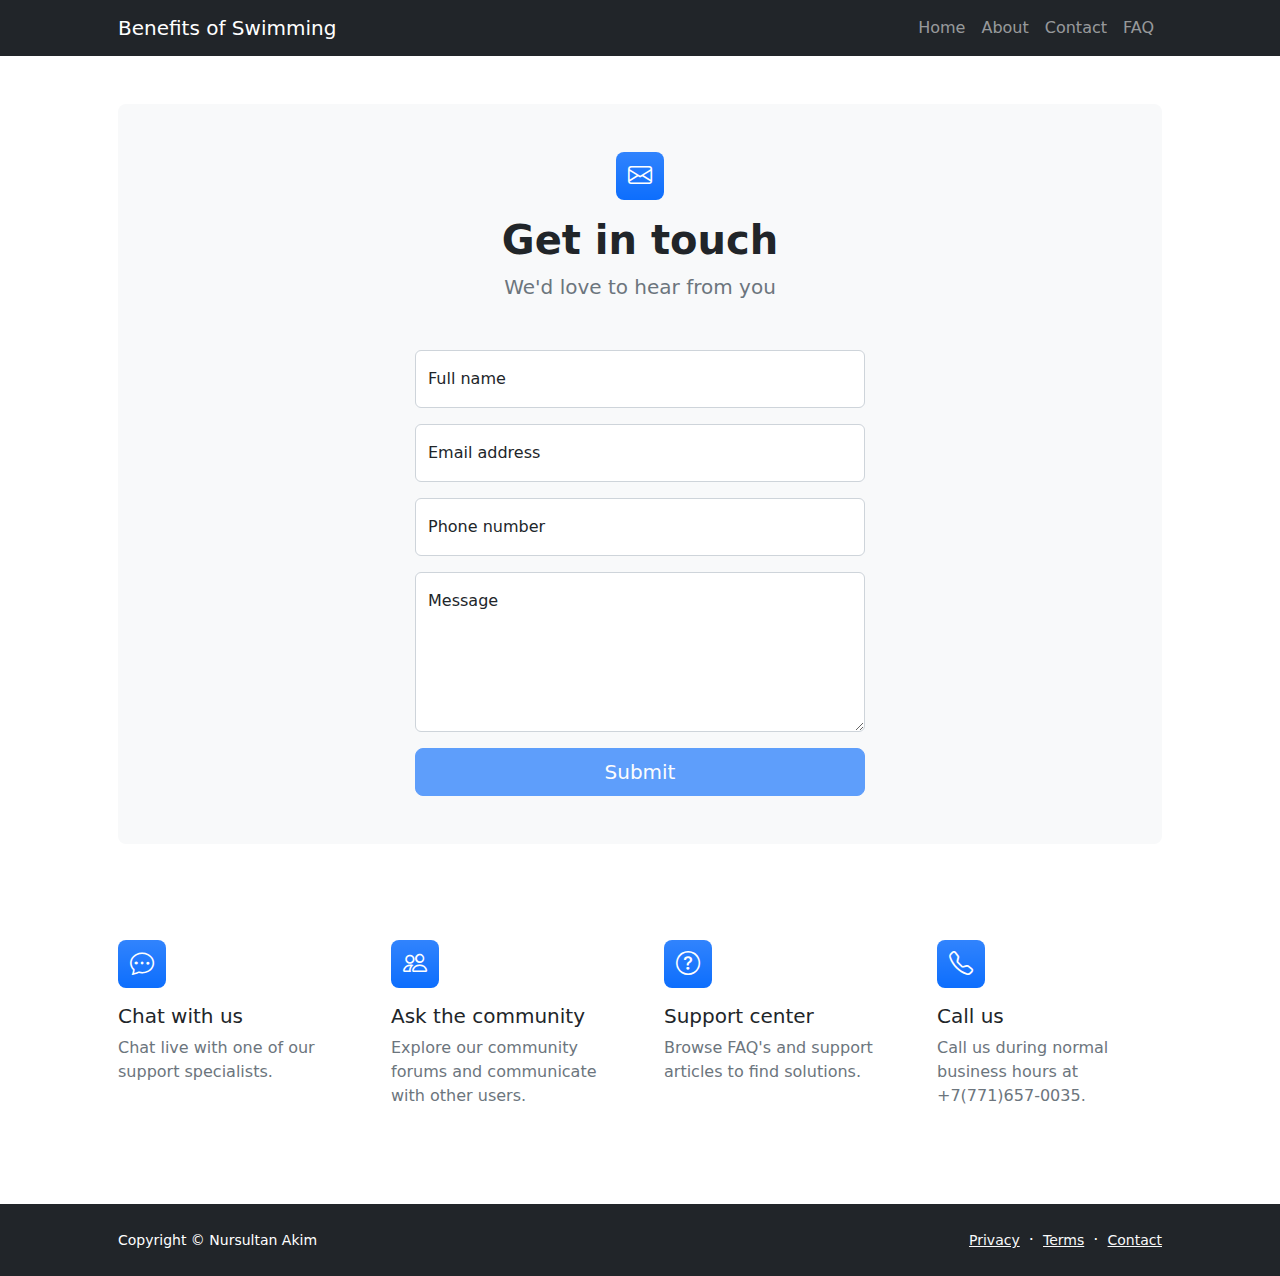
<file: contact.html>
<!DOCTYPE html>
<html lang="en">
    <head>
        <meta charset="utf-8" />
        <meta name="viewport" content="width=device-width, initial-scale=1, shrink-to-fit=no" />
        <meta name="description" content />
        <meta name="author" content />
        <title>Modern Business - Start Bootstrap Template</title>
        <link rel="icon" type="image/x-icon" href="assets/favicon.ico" />
        <link href="https://cdn.jsdelivr.net/npm/bootstrap-icons@1.5.0/font/bootstrap-icons.css" rel="stylesheet" />
        <link href="css/styles.css" rel="stylesheet" />
    </head>
    <body class="d-flex flex-column">
        <main class="flex-shrink-0">
            <nav class="navbar navbar-expand-lg navbar-dark bg-dark">
                <div class="container px-5">
                    <a class="navbar-brand" href="index.html">Benefits of Swimming</a>
                    <button class="navbar-toggler" type="button" data-bs-toggle="collapse" data-bs-target="#navbarSupportedContent" aria-controls="navbarSupportedContent" aria-expanded="false" aria-label="Toggle navigation"><span class="navbar-toggler-icon"></span></button>
                    <div class="collapse navbar-collapse" id="navbarSupportedContent">
                        <ul class="navbar-nav ms-auto mb-2 mb-lg-0">
                            <li class="nav-item"><a class="nav-link" href="index.html">Home</a></li>
                            <li class="nav-item"><a class="nav-link" href="about.html">About</a></li>
                            <li class="nav-item"><a class="nav-link" href="contact.html">Contact</a></li>
                            <li class="nav-item"><a class="nav-link" href="faq.html">FAQ</a></li>
                        </ul>
                    </div>
                </div>
            </nav>
            <section class="py-5">
                <div class="container px-5">
                    <div class="bg-light rounded-3 py-5 px-4 px-md-5 mb-5">
                        <div class="text-center mb-5">
                            <div class="feature bg-primary bg-gradient text-white rounded-3 mb-3"><i class="bi bi-envelope"></i></div>
                            <h1 class="fw-bolder">Get in touch</h1>
                            <p class="lead fw-normal text-muted mb-0">We'd love to hear from you</p>
                        </div>
                        <div class="row gx-5 justify-content-center">
                            <div class="col-lg-8 col-xl-6">
                                <form id="contactForm" data-sb-form-api-token="API_TOKEN">
                                    <div class="form-floating mb-3">
                                        <input class="form-control" id="name" type="text" placeholder="Enter your name..." data-sb-validations="required" />
                                        <label for="name">Full name</label>
                                        <div class="invalid-feedback" data-sb-feedback="name:required">A name is required.</div>
                                    </div>
                                    <div class="form-floating mb-3">
                                        <input class="form-control" id="email" type="email" placeholder="name@example.com" data-sb-validations="required,email" />
                                        <label for="email">Email address</label>
                                        <div class="invalid-feedback" data-sb-feedback="email:required">An email is required.</div>
                                        <div class="invalid-feedback" data-sb-feedback="email:email">Email is not valid.</div>
                                    </div>
                                    <div class="form-floating mb-3">
                                        <input class="form-control" id="phone" type="tel" placeholder="(123) 456-7890" data-sb-validations="required" />
                                        <label for="phone">Phone number</label>
                                        <div class="invalid-feedback" data-sb-feedback="phone:required">A phone number is required.</div>
                                    </div>
                                    <div class="form-floating mb-3">
                                        <textarea class="form-control" id="message" type="text" placeholder="Enter your message here..." style="height: 10rem" data-sb-validations="required"></textarea>
                                        <label for="message">Message</label>
                                        <div class="invalid-feedback" data-sb-feedback="message:required">A message is required.</div>
                                    </div>
                                    <div class="d-none" id="submitSuccessMessage">
                                        <div class="text-center mb-3">
                                            <div class="fw-bolder">Form submission successful!</div>
                                            To activate this form, sign up at
                                            <br />
                                            <a href="https://startbootstrap.com/solution/contact-forms">https://startbootstrap.com/solution/contact-forms</a>
                                        </div>
                                    </div>
                                    <div class="d-none" id="submitErrorMessage"><div class="text-center text-danger mb-3">Error sending message!</div></div>
                                    <div class="d-grid"><button class="btn btn-primary btn-lg disabled" id="submitButton" type="submit">Submit</button></div>
                                </form>
                            </div>
                        </div>
                    </div>
                    <div class="row gx-5 row-cols-2 row-cols-lg-4 py-5">
                        <div class="col">
                            <div class="feature bg-primary bg-gradient text-white rounded-3 mb-3"><i class="bi bi-chat-dots"></i></div>
                            <div class="h5 mb-2">Chat with us</div>
                            <p class="text-muted mb-0">Chat live with one of our support specialists.</p>
                        </div>
                        <div class="col">
                            <div class="feature bg-primary bg-gradient text-white rounded-3 mb-3"><i class="bi bi-people"></i></div>
                            <div class="h5">Ask the community</div>
                            <p class="text-muted mb-0">Explore our community forums and communicate with other users.</p>
                        </div>
                        <div class="col">
                            <div class="feature bg-primary bg-gradient text-white rounded-3 mb-3"><i class="bi bi-question-circle"></i></div>
                            <div class="h5">Support center</div>
                            <p class="text-muted mb-0">Browse FAQ's and support articles to find solutions.</p>
                        </div>
                        <div class="col">
                            <div class="feature bg-primary bg-gradient text-white rounded-3 mb-3"><i class="bi bi-telephone"></i></div>
                            <div class="h5">Call us</div>
                            <p class="text-muted mb-0">Call us during normal business hours at   +7(771)657-0035.</p>
                        </div>
                    </div>
                </div>
            </section>
        </main>
        <footer class="bg-dark py-4 mt-auto">
            <div class="container px-5">
                <div class="row align-items-center justify-content-between flex-column flex-sm-row">
                    <div class="col-auto"><div class="small m-0 text-white">Copyright &copy; Nursultan Akim</div></div>
                    <div class="col-auto">
                        <a class="link-light small" href="#!">Privacy</a>
                        <span class="text-white mx-1">&middot;</span>
                        <a class="link-light small" href="#!">Terms</a>
                        <span class="text-white mx-1">&middot;</span>
                        <a class="link-light small" href="#!">Contact</a>
                    </div>
                </div>
            </div>
        </footer>
        <script src="https://cdn.jsdelivr.net/npm/bootstrap@5.2.3/dist/js/bootstrap.bundle.min.js"></script>
        <script src="js/scripts.js"></script>
        <script src="https://cdn.startbootstrap.com/sb-forms-latest.js"></script>
    </body>
</html>
</file>
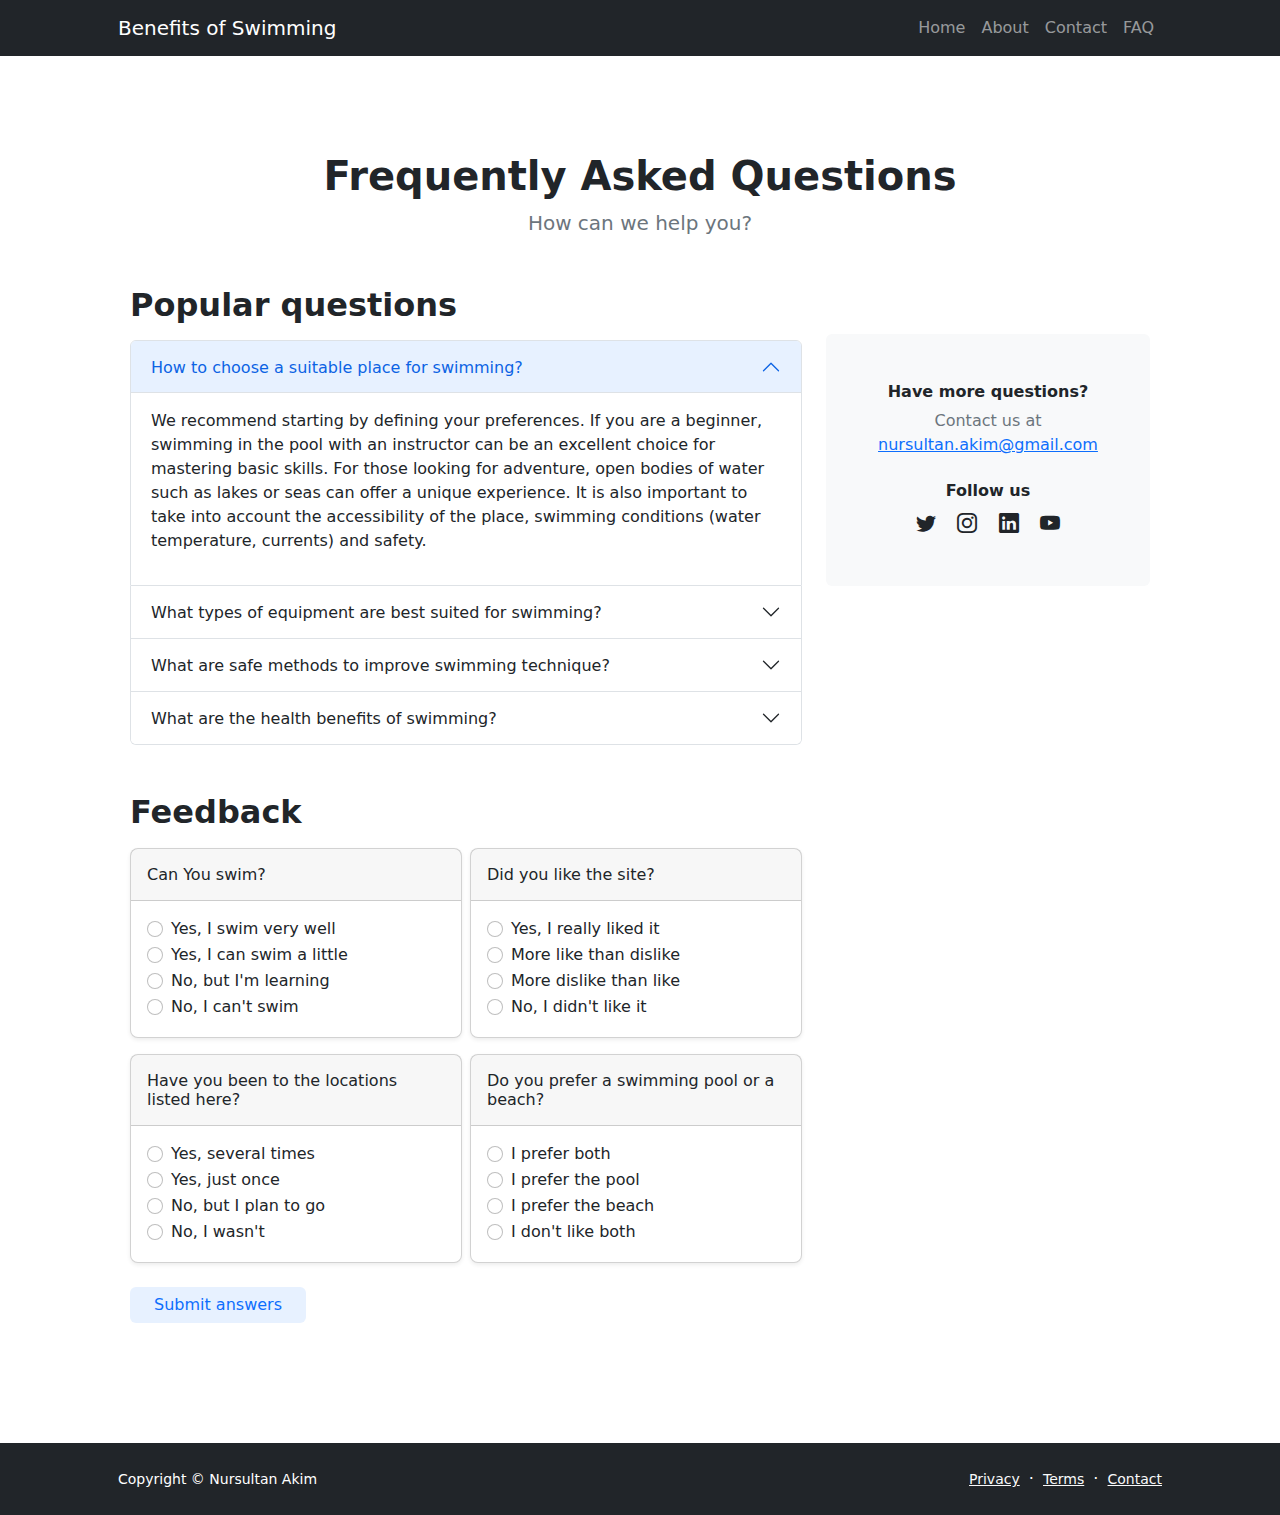
<file: faq.html>
<!DOCTYPE html>
<html lang="en">
    <head>
        <meta charset="utf-8" />
        <meta name="viewport" content="width=device-width, initial-scale=1, shrink-to-fit=no" />
        <meta name="description" content="" />
        <meta name="author" content="" />
        <title>Modern Business - Start Bootstrap Template</title>
        <link rel="icon" type="image/x-icon" href="assets/favicon.ico" />
        <link href="https://cdn.jsdelivr.net/npm/bootstrap-icons@1.5.0/font/bootstrap-icons.css" rel="stylesheet" />
        <link href="css/styles.css" rel="stylesheet" />
    </head>
    <body class="d-flex flex-column h-100">
        <main class="flex-shrink-0">
            <nav class="navbar navbar-expand-lg navbar-dark bg-dark">
                <div class="container px-5">
                    <a class="navbar-brand" href="index.html">Benefits of Swimming</a>
                    <button class="navbar-toggler" type="button" data-bs-toggle="collapse" data-bs-target="#navbarSupportedContent" aria-controls="navbarSupportedContent" aria-expanded="false" aria-label="Toggle navigation"><span class="navbar-toggler-icon"></span></button>
                    <div class="collapse navbar-collapse" id="navbarSupportedContent">
                        <ul class="navbar-nav ms-auto mb-2 mb-lg-0">
                            <li class="nav-item"><a class="nav-link" href="index.html">Home</a></li>
                            <li class="nav-item"><a class="nav-link" href="about.html">About</a></li>
                            <li class="nav-item"><a class="nav-link" href="contact.html">Contact</a></li>
                            <li class="nav-item"><a class="nav-link" href="faq.html">FAQ</a></li>
                        </ul>
                    </div>
                </div>
            </nav>
            <section class="py-5">
                <div class="container px-5 my-5">
                    <div class="text-center mb-5">
                        <h1 class="fw-bolder">Frequently Asked Questions</h1>
                        <p class="lead fw-normal text-muted mb-0">How can we help you?</p>
                    </div>
                    <div class="container">
                        <div class="row gx-4">
                            <div class="col-xl-8">
                                <h2 class="fw-bolder mb-3">Popular questions</h2>
                                <div class="accordion mb-5" id="accordionExample">
                                    <div class="accordion-item">
                                        <h3 class="accordion-header" id="headingOne"><button class="accordion-button" type="button" data-bs-toggle="collapse" data-bs-target="#collapseOne" aria-expanded="true" aria-controls="collapseOne">How to choose a suitable place for swimming?</button></h3>
                                        <div class="accordion-collapse collapse show" id="collapseOne" aria-labelledby="headingOne" data-bs-parent="#accordionExample">
                                            <div class="accordion-body">
                                                <p>We recommend starting by defining your preferences. If you are a beginner, swimming in the pool with an instructor can be an excellent choice for mastering basic skills. For those looking for adventure, open bodies of water such as lakes or seas can offer a unique experience. It is also important to take into account the accessibility of the place, swimming conditions (water temperature, currents) and safety.</p>
                                            </div>
                                        </div>
                                    </div>
                                    <div class="accordion-item">
                                        <h3 class="accordion-header" id="headingTwo"><button class="accordion-button collapsed" type="button" data-bs-toggle="collapse" data-bs-target="#collapseTwo" aria-expanded="false" aria-controls="collapseTwo">What types of equipment are best suited for swimming?</button></h3>
                                        <div class="accordion-collapse collapse" id="collapseTwo" aria-labelledby="headingTwo" data-bs-parent="#accordionExample">
                                            <div class="accordion-body">
                                                <p>The choice of equipment depends on the goals and level of training. For beginners, it is recommended to have a bathing suit, swimming goggles and a hat. Advanced swimmers can use fins, swimming slippers and other training tools. It is important to remember that the right equipment contributes to a comfortable and effective occupation.</p>
                                            </div>
                                        </div>
                                    </div>
                                    <div class="accordion-item">
                                        <h3 class="accordion-header" id="headingThree"><button class="accordion-button collapsed" type="button" data-bs-toggle="collapse" data-bs-target="#collapseThree" aria-expanded="false" aria-controls="collapseThree">What are safe methods to improve swimming technique?</button></h3>
                                        <div class="accordion-collapse collapse" id="collapseThree" aria-labelledby="headingThree" data-bs-parent="#accordionExample">
                                            <div class="accordion-body">
                                                <p>To safely improve the technique, you should start with the correct identification of weaknesses. Regular training under the supervision of an instructor or trainer can help to adjust the technique. Mastering breathing techniques, improving swimming style and strength training can significantly improve the efficiency and safety of swimming.</p>
                                            </div>
                                        </div>
                                    </div>
                                    <div class="accordion-item">
                                        <h3 class="accordion-header" id="headingFour"><button class="accordion-button collapsed" type="button" data-bs-toggle="collapse" data-bs-target="#collapseFour" aria-expanded="false" aria-controls="collapseFour">What are the health benefits of swimming?</button></h3>
                                        <div class="accordion-collapse collapse" id="collapseFour" aria-labelledby="headingFour" data-bs-parent="#accordionExample">
                                            <div class="accordion-body">
                                                <p>Swimming classes contribute to the overall strengthening of the body, improving the cardio-vascular system and maintaining joint health. Swimming also effectively reduces stress and improves mental state. This is an excellent aerobic activity that is suitable for people of all ages and physical levels, bringing many benefits for overall well-being.</p>
                                            </div>
                                        </div>
                                    </div>
                                </div>
                                <h2 class="fw-bolder mb-3">Feedback</h2>
                                <div class="row d-flex justify-content-center align-items-center g-2">
                                    <div class="col-xl-6">
                                        <div class="card mb-3 rounded-3 shadow-sm">
                                            <div class="card-header py-3">
                                                <h6 class="my-0 fw-normal">Can You swim?</h6>
                                              </div>
                                              <div class="m-3">
                                                <div class="form-check">
                                                    <input class="form-check-input" type="radio" name="flexRadioDefault1" id="flexRadioDefault11">
                                                    <label class="form-check-label" for="flexRadioDefault11">
                                                      Yes, I swim very well
                                                    </label>
                                                  </div>
                                                <div class="form-check">
                                                    <input class="form-check-input" type="radio" name="flexRadioDefault1" id="flexRadioDefault12">
                                                    <label label class="form-check-label" for="flexRadioDefault12">
                                                      Yes, I can swim a little
                                                    </label>
                                                </div>
                                                <div class="form-check">
                                                    <input class="form-check-input" type="radio" name="flexRadioDefault1" id="flexRadioDefault13">
                                                    <label class="form-check-label" for="flexRadioDefault13">
                                                      No, but I'm learning
                                                    </label>
                                                </div>
                                                <div class="form-check">
                                                    <input class="form-check-input" type="radio" name="flexRadioDefault1" id="flexRadioDefault14">
                                                    <label class="form-check-label" for="flexRadioDefault14">
                                                      No, I can't swim
                                                    </label>
                                                </div>
                                              </div>
                                        </div>
                                    </div>
                                    <div class="col-xl-6">
                                        <div class="card mb-3 rounded-3 shadow-sm">
                                            <div class="card-header py-3">
                                                <h6 class="my-0 fw-normal">Did you like the site?</h6>
                                              </div>
                                              <div class="m-3">
                                                <div class="form-check">
                                                    <input class="form-check-input" type="radio" name="flexRadioDefault2" id="flexRadioDefault21">
                                                    <label class="form-check-label" for="flexRadioDefault21">
                                                      Yes, I really liked it
                                                    </label>
                                                  </div>
                                                <div class="form-check">
                                                    <input class="form-check-input" type="radio" name="flexRadioDefault2" id="flexRadioDefault22">
                                                    <label class="form-check-label" for="flexRadioDefault22">
                                                      More like than dislike
                                                    </label>
                                                </div>
                                                <div class="form-check">
                                                    <input class="form-check-input" type="radio" name="flexRadioDefault2" id="flexRadioDefault23">
                                                    <label class="form-check-label" for="flexRadioDefault23">
                                                      More dislike than like
                                                    </label>
                                                </div>
                                                <div class="form-check">
                                                    <input class="form-check-input" type="radio" name="flexRadioDefault2" id="flexRadioDefault24">
                                                    <label class="form-check-label" for="flexRadioDefault24">
                                                      No, I didn't like it
                                                    </label>
                                                </div>
                                              </div>
                                        </div>
                                    </div>
                                </div>
                                <div class="row d-flex justify-content-center align-items-center g-2">
                                    <div class="col-xl-6">
                                        <div class="card mb-3 rounded-3 shadow-sm">
                                            <div class="card-header py-3">
                                                <h6 class="my-0 fw-normal">Have you been to the locations listed here?</h6>
                                              </div>
                                              <div class="m-3">
                                                <div class="form-check">
                                                    <input class="form-check-input" type="radio" name="flexRadioDefault3" id="flexRadioDefault31">
                                                    <label class="form-check-label" for="flexRadioDefault31">
                                                      Yes, several times
                                                    </label>
                                                  </div>
                                                <div class="form-check">
                                                    <input class="form-check-input" type="radio" name="flexRadioDefault3" id="flexRadioDefault32">
                                                    <label label class="form-check-label" for="flexRadioDefault32">
                                                      Yes, just once
                                                    </label>
                                                </div>
                                                <div class="form-check">
                                                    <input class="form-check-input" type="radio" name="flexRadioDefault3" id="flexRadioDefault33">
                                                    <label class="form-check-label" for="flexRadioDefault33">
                                                      No, but I plan to go
                                                    </label>
                                                </div>
                                                <div class="form-check">
                                                    <input class="form-check-input" type="radio" name="flexRadioDefault3" id="flexRadioDefault34">
                                                    <label class="form-check-label" for="flexRadioDefault34">
                                                      No, I wasn't
                                                    </label>
                                                </div>
                                              </div>
                                        </div>
                                    </div>
                                    <div class="col-xl-6">
                                        <div class="card mb-3 rounded-3 shadow-sm">
                                            <div class="card-header py-3">
                                                <h6 class="my-0 fw-normal">Do you prefer a swimming pool or a beach?</h6>
                                              </div>
                                              <div class="m-3">
                                                <div class="form-check">
                                                    <input class="form-check-input" type="radio" name="flexRadioDefault4" id="flexRadioDefault41">
                                                    <label class="form-check-label" for="flexRadioDefault41">
                                                      I prefer both
                                                    </label>
                                                  </div>
                                                <div class="form-check">
                                                    <input class="form-check-input" type="radio" name="flexRadioDefault4" id="flexRadioDefault42">
                                                    <label class="form-check-label" for="flexRadioDefault42">
                                                      I prefer the pool
                                                    </label>
                                                </div>
                                                <div class="form-check">
                                                    <input class="form-check-input" type="radio" name="flexRadioDefault4" id="flexRadioDefault43">
                                                    <label class="form-check-label" for="flexRadioDefault43">
                                                      I prefer the beach
                                                    </label>
                                                </div>
                                                <div class="form-check">
                                                    <input class="form-check-input" type="radio" name="flexRadioDefault4" id="flexRadioDefault44">
                                                    <label class="form-check-label" for="flexRadioDefault44">
                                                      I don't like both
                                                    </label>
                                                </div>
                                              </div>
                                        </div>
                                    </div>
                                </div>
                                <button type="button" class="btn btn-primary text-primary border-0 px-4 mb-4 mt-2" style="background-color: #e7f1ff;">Submit answers</button>
                            </div>
                            <div class="col-xl-4">
                                <div class="card border-0 bg-light mt-xl-5">
                                    <div class="card-body p-4 py-lg-5">
                                        <div class="d-flex align-items-center justify-content-center">
                                            <div class="text-center">
                                                <div class="h6 fw-bolder">Have more questions?</div>
                                                <p class="text-muted mb-4">
                                                    Contact us at
                                                    <br />
                                                    <a href="#!">nursultan.akim@gmail.com</a>
                                                </p>
                                                <div class="h6 fw-bolder">Follow us</div>
                                                <a class="fs-5 px-2 link-dark" href="#!"><i class="bi-twitter"></i></a>
                                                <a class="fs-5 px-2 link-dark" href="#!"><i class="bi-instagram"></i></a>
                                                <a class="fs-5 px-2 link-dark" href="#!"><i class="bi-linkedin"></i></a>
                                                <a class="fs-5 px-2 link-dark" href="#!"><i class="bi-youtube"></i></a>
                                            </div>
                                        </div>
                                    </div>
                                </div>
                            </div>
                        </div>
                    </div>
                    
                </div>
            </section>
        </main>
        <footer class="bg-dark py-4 mt-auto">
            <div class="container px-5">
                <div class="row align-items-center justify-content-between flex-column flex-sm-row">
                    <div class="col-auto"><div class="small m-0 text-white">Copyright &copy; Nursultan Akim</div></div>
                    <div class="col-auto">
                        <a class="link-light small" href="#!">Privacy</a>
                        <span class="text-white mx-1">&middot;</span>
                        <a class="link-light small" href="#!">Terms</a>
                        <span class="text-white mx-1">&middot;</span>
                        <a class="link-light small" href="#!">Contact</a>
                    </div>
                </div>
            </div>
        </footer>
        <script src="https://cdn.jsdelivr.net/npm/bootstrap@5.2.3/dist/js/bootstrap.bundle.min.js"></script>
        <script src="js/scripts.js"></script>
    </body>
</html>
</file>
<file: css/styles.css>
@charset "UTF-8";

:root {
  --bs-blue: #0d6efd;
  --bs-indigo: #6610f2;
  --bs-purple: #6f42c1;
  --bs-pink: #d63384;
  --bs-red: #dc3545;
  --bs-orange: #fd7e14;
  --bs-yellow: #ffc107;
  --bs-green: #198754;
  --bs-teal: #20c997;
  --bs-cyan: #0dcaf0;
  --bs-black: #000;
  --bs-white: #fff;
  --bs-gray: #6c757d;
  --bs-gray-dark: #343a40;
  --bs-gray-100: #f8f9fa;
  --bs-gray-200: #e9ecef;
  --bs-gray-300: #dee2e6;
  --bs-gray-400: #ced4da;
  --bs-gray-500: #adb5bd;
  --bs-gray-600: #6c757d;
  --bs-gray-700: #495057;
  --bs-gray-800: #343a40;
  --bs-gray-900: #212529;
  --bs-primary: #0d6efd;
  --bs-secondary: #6c757d;
  --bs-success: #198754;
  --bs-info: #0dcaf0;
  --bs-warning: #ffc107;
  --bs-danger: #dc3545;
  --bs-light: #f8f9fa;
  --bs-dark: #212529;
  --bs-primary-rgb: 13, 110, 253;
  --bs-secondary-rgb: 108, 117, 125;
  --bs-success-rgb: 25, 135, 84;
  --bs-info-rgb: 13, 202, 240;
  --bs-warning-rgb: 255, 193, 7;
  --bs-danger-rgb: 220, 53, 69;
  --bs-light-rgb: 248, 249, 250;
  --bs-dark-rgb: 33, 37, 41;
  --bs-white-rgb: 255, 255, 255;
  --bs-black-rgb: 0, 0, 0;
  --bs-body-color-rgb: 33, 37, 41;
  --bs-body-bg-rgb: 255, 255, 255;
  --bs-font-sans-serif: system-ui, -apple-system, "Segoe UI", Roboto, "Helvetica Neue", "Noto Sans", "Liberation Sans", Arial, sans-serif, "Apple Color Emoji", "Segoe UI Emoji", "Segoe UI Symbol", "Noto Color Emoji";
  --bs-font-monospace: SFMono-Regular, Menlo, Monaco, Consolas, "Liberation Mono", "Courier New", monospace;
  --bs-gradient: linear-gradient(180deg, rgba(255, 255, 255, 0.15), rgba(255, 255, 255, 0));
  --bs-body-font-family: var(--bs-font-sans-serif);
  --bs-body-font-size: 1rem;
  --bs-body-font-weight: 400;
  --bs-body-line-height: 1.5;
  --bs-body-color: #212529;
  --bs-body-bg: #fff;
  --bs-border-width: 1px;
  --bs-border-style: solid;
  --bs-border-color: #dee2e6;
  --bs-border-color-translucent: rgba(0, 0, 0, 0.175);
  --bs-border-radius: 0.375rem;
  --bs-border-radius-sm: 0.25rem;
  --bs-border-radius-lg: 0.5rem;
  --bs-border-radius-xl: 1rem;
  --bs-border-radius-2xl: 2rem;
  --bs-border-radius-pill: 50rem;
  --bs-link-color: #0d6efd;
  --bs-link-hover-color: #0a58ca;
  --bs-code-color: #d63384;
  --bs-highlight-bg: #fff3cd;
}

*,
*::before,
*::after {
  box-sizing: border-box;
}

@media (prefers-reduced-motion: no-preference) {
  :root {
    scroll-behavior: smooth;
  }
}

body {
  margin: 0;
  font-family: var(--bs-body-font-family);
  font-size: var(--bs-body-font-size);
  font-weight: var(--bs-body-font-weight);
  line-height: var(--bs-body-line-height);
  color: var(--bs-body-color);
  text-align: var(--bs-body-text-align);
  background-color: var(--bs-body-bg);
  -webkit-text-size-adjust: 100%;
  -webkit-tap-highlight-color: rgba(0, 0, 0, 0);
}

hr {
  margin: 1rem 0;
  color: inherit;
  border: 0;
  border-top: 1px solid;
  opacity: 0.25;
}

h6, .h6, h5, .h5, h4, .h4, h3, .h3, h2, .h2, h1, .h1 {
  margin-top: 0;
  margin-bottom: 0.5rem;
  font-weight: 500;
  line-height: 1.2;
}

h1, .h1 {
  font-size: calc(1.375rem + 1.5vw);
}
@media (min-width: 1200px) {
  h1, .h1 {
    font-size: 2.5rem;
  }
}

h2, .h2 {
  font-size: calc(1.325rem + 0.9vw);
}
@media (min-width: 1200px) {
  h2, .h2 {
    font-size: 2rem;
  }
}

h3, .h3 {
  font-size: calc(1.3rem + 0.6vw);
}
@media (min-width: 1200px) {
  h3, .h3 {
    font-size: 1.75rem;
  }
}

h4, .h4 {
  font-size: calc(1.275rem + 0.3vw);
}
@media (min-width: 1200px) {
  h4, .h4 {
    font-size: 1.5rem;
  }
}

h5, .h5 {
  font-size: 1.25rem;
}

h6, .h6 {
  font-size: 1rem;
}

p {
  margin-top: 0;
  margin-bottom: 1rem;
}

abbr[title] {
  -webkit-text-decoration: underline dotted;
          text-decoration: underline dotted;
  cursor: help;
  -webkit-text-decoration-skip-ink: none;
          text-decoration-skip-ink: none;
}

address {
  margin-bottom: 1rem;
  font-style: normal;
  line-height: inherit;
}

ol,
ul {
  padding-left: 2rem;
}

ol,
ul,
dl {
  margin-top: 0;
  margin-bottom: 1rem;
}

ol ol,
ul ul,
ol ul,
ul ol {
  margin-bottom: 0;
}

dt {
  font-weight: 700;
}

dd {
  margin-bottom: 0.5rem;
  margin-left: 0;
}

blockquote {
  margin: 0 0 1rem;
}

b,
strong {
  font-weight: bolder;
}

small, .small {
  font-size: 0.875em;
}

mark, .mark {
  padding: 0.1875em;
  background-color: var(--bs-highlight-bg);
}

sub,
sup {
  position: relative;
  font-size: 0.75em;
  line-height: 0;
  vertical-align: baseline;
}

sub {
  bottom: -0.25em;
}

sup {
  top: -0.5em;
}

a {
  color: var(--bs-link-color);
  text-decoration: underline;
}
a:hover {
  color: var(--bs-link-hover-color);
}

a:not([href]):not([class]), a:not([href]):not([class]):hover {
  color: inherit;
  text-decoration: none;
}

pre,
code,
kbd,
samp {
  font-family: var(--bs-font-monospace);
  font-size: 1em;
}

pre {
  display: block;
  margin-top: 0;
  margin-bottom: 1rem;
  overflow: auto;
  font-size: 0.875em;
}
pre code {
  font-size: inherit;
  color: inherit;
  word-break: normal;
}

code {
  font-size: 0.875em;
  color: var(--bs-code-color);
  word-wrap: break-word;
}
a > code {
  color: inherit;
}

kbd {
  padding: 0.1875rem 0.375rem;
  font-size: 0.875em;
  color: var(--bs-body-bg);
  background-color: var(--bs-body-color);
  border-radius: 0.25rem;
}
kbd kbd {
  padding: 0;
  font-size: 1em;
}

figure {
  margin: 0 0 1rem;
}

img,
svg {
  vertical-align: middle;
}

table {
  caption-side: bottom;
  border-collapse: collapse;
}

caption {
  padding-top: 0.5rem;
  padding-bottom: 0.5rem;
  color: #6c757d;
  text-align: left;
}

th {
  text-align: inherit;
  text-align: -webkit-match-parent;
}

thead,
tbody,
tfoot,
tr,
td,
th {
  border-color: inherit;
  border-style: solid;
  border-width: 0;
}

label {
  display: inline-block;
}

button {
  border-radius: 0;
}

button:focus:not(:focus-visible) {
  outline: 0;
}

input,
button,
select,
optgroup,
textarea {
  margin: 0;
  font-family: inherit;
  font-size: inherit;
  line-height: inherit;
}

button,
select {
  text-transform: none;
}

[role=button] {
  cursor: pointer;
}

select {
  word-wrap: normal;
}
select:disabled {
  opacity: 1;
}

[list]:not([type=date]):not([type=datetime-local]):not([type=month]):not([type=week]):not([type=time])::-webkit-calendar-picker-indicator {
  display: none !important;
}

button,
[type=button],
[type=reset],
[type=submit] {
  -webkit-appearance: button;
}
button:not(:disabled),
[type=button]:not(:disabled),
[type=reset]:not(:disabled),
[type=submit]:not(:disabled) {
  cursor: pointer;
}

::-moz-focus-inner {
  padding: 0;
  border-style: none;
}

textarea {
  resize: vertical;
}

fieldset {
  min-width: 0;
  padding: 0;
  margin: 0;
  border: 0;
}

legend {
  float: left;
  width: 100%;
  padding: 0;
  margin-bottom: 0.5rem;
  font-size: calc(1.275rem + 0.3vw);
  line-height: inherit;
}
@media (min-width: 1200px) {
  legend {
    font-size: 1.5rem;
  }
}
legend + * {
  clear: left;
}

::-webkit-datetime-edit-fields-wrapper,
::-webkit-datetime-edit-text,
::-webkit-datetime-edit-minute,
::-webkit-datetime-edit-hour-field,
::-webkit-datetime-edit-day-field,
::-webkit-datetime-edit-month-field,
::-webkit-datetime-edit-year-field {
  padding: 0;
}

::-webkit-inner-spin-button {
  height: auto;
}

[type=search] {
  outline-offset: -2px;
  -webkit-appearance: textfield;
}

/* rtl:raw:
[type="tel"],
[type="url"],
[type="email"],
[type="number"] {
  direction: ltr;
}
*/
::-webkit-search-decoration {
  -webkit-appearance: none;
}

::-webkit-color-swatch-wrapper {
  padding: 0;
}

::file-selector-button {
  font: inherit;
  -webkit-appearance: button;
}

output {
  display: inline-block;
}

iframe {
  border: 0;
}

summary {
  display: list-item;
  cursor: pointer;
}

progress {
  vertical-align: baseline;
}

[hidden] {
  display: none !important;
}

.lead {
  font-size: 1.25rem;
  font-weight: 300;
}

.display-1 {
  font-size: calc(1.625rem + 4.5vw);
  font-weight: 300;
  line-height: 1.2;
}
@media (min-width: 1200px) {
  .display-1 {
    font-size: 5rem;
  }
}

.display-2 {
  font-size: calc(1.575rem + 3.9vw);
  font-weight: 300;
  line-height: 1.2;
}
@media (min-width: 1200px) {
  .display-2 {
    font-size: 4.5rem;
  }
}

.display-3 {
  font-size: calc(1.525rem + 3.3vw);
  font-weight: 300;
  line-height: 1.2;
}
@media (min-width: 1200px) {
  .display-3 {
    font-size: 4rem;
  }
}

.display-4 {
  font-size: calc(1.475rem + 2.7vw);
  font-weight: 300;
  line-height: 1.2;
}
@media (min-width: 1200px) {
  .display-4 {
    font-size: 3.5rem;
  }
}

.display-5 {
  font-size: calc(1.425rem + 2.1vw);
  font-weight: 300;
  line-height: 1.2;
}
@media (min-width: 1200px) {
  .display-5 {
    font-size: 3rem;
  }
}

.display-6 {
  font-size: calc(1.375rem + 1.5vw);
  font-weight: 300;
  line-height: 1.2;
}
@media (min-width: 1200px) {
  .display-6 {
    font-size: 2.5rem;
  }
}

.list-unstyled {
  padding-left: 0;
  list-style: none;
}

.list-inline {
  padding-left: 0;
  list-style: none;
}

.list-inline-item {
  display: inline-block;
}
.list-inline-item:not(:last-child) {
  margin-right: 0.5rem;
}

.initialism {
  font-size: 0.875em;
  text-transform: uppercase;
}

.blockquote {
  margin-bottom: 1rem;
  font-size: 1.25rem;
}
.blockquote > :last-child {
  margin-bottom: 0;
}

.blockquote-footer {
  margin-top: -1rem;
  margin-bottom: 1rem;
  font-size: 0.875em;
  color: #6c757d;
}
.blockquote-footer::before {
  content: "— ";
}

.img-fluid {
  max-width: 100%;
  height: auto;
}

.img-thumbnail {
  padding: 0.25rem;
  background-color: #fff;
  border: 1px solid var(--bs-border-color);
  border-radius: 0.375rem;
  max-width: 100%;
  height: auto;
}

.figure {
  display: inline-block;
}

.figure-img {
  margin-bottom: 0.5rem;
  line-height: 1;
}

.figure-caption {
  font-size: 0.875em;
  color: #6c757d;
}

.container,
.container-fluid,
.container-xxl,
.container-xl,
.container-lg,
.container-md,
.container-sm {
  --bs-gutter-x: 1.5rem;
  --bs-gutter-y: 0;
  width: 100%;
  padding-right: calc(var(--bs-gutter-x) * 0.5);
  padding-left: calc(var(--bs-gutter-x) * 0.5);
  margin-right: auto;
  margin-left: auto;
}

@media (min-width: 576px) {
  .container-sm, .container {
    max-width: 540px;
  }
}
@media (min-width: 768px) {
  .container-md, .container-sm, .container {
    max-width: 720px;
  }
}
@media (min-width: 992px) {
  .container-lg, .container-md, .container-sm, .container {
    max-width: 960px;
  }
}
@media (min-width: 1200px) {
  .container-xl, .container-lg, .container-md, .container-sm, .container {
    max-width: 1140px;
  }
}
@media (min-width: 1400px) {
  .container-xxl, .container-xl, .container-lg, .container-md, .container-sm, .container {
    max-width: 1320px;
  }
}
.row {
  --bs-gutter-x: 1.5rem;
  --bs-gutter-y: 0;
  display: flex;
  flex-wrap: wrap;
  margin-top: calc(-1 * var(--bs-gutter-y));
  margin-right: calc(-0.5 * var(--bs-gutter-x));
  margin-left: calc(-0.5 * var(--bs-gutter-x));
}
.row > * {
  flex-shrink: 0;
  width: 100%;
  max-width: 100%;
  padding-right: calc(var(--bs-gutter-x) * 0.5);
  padding-left: calc(var(--bs-gutter-x) * 0.5);
  margin-top: var(--bs-gutter-y);
}

.col {
  flex: 1 0 0%;
}

.row-cols-auto > * {
  flex: 0 0 auto;
  width: auto;
}

.row-cols-1 > * {
  flex: 0 0 auto;
  width: 100%;
}

.row-cols-2 > * {
  flex: 0 0 auto;
  width: 50%;
}

.row-cols-3 > * {
  flex: 0 0 auto;
  width: 33.3333333333%;
}

.row-cols-4 > * {
  flex: 0 0 auto;
  width: 25%;
}

.row-cols-5 > * {
  flex: 0 0 auto;
  width: 20%;
}

.row-cols-6 > * {
  flex: 0 0 auto;
  width: 16.6666666667%;
}

.col-auto {
  flex: 0 0 auto;
  width: auto;
}

.col-1 {
  flex: 0 0 auto;
  width: 8.33333333%;
}

.col-2 {
  flex: 0 0 auto;
  width: 16.66666667%;
}

.col-3 {
  flex: 0 0 auto;
  width: 25%;
}

.col-4 {
  flex: 0 0 auto;
  width: 33.33333333%;
}

.col-5 {
  flex: 0 0 auto;
  width: 41.66666667%;
}

.col-6 {
  flex: 0 0 auto;
  width: 50%;
}

.col-7 {
  flex: 0 0 auto;
  width: 58.33333333%;
}

.col-8 {
  flex: 0 0 auto;
  width: 66.66666667%;
}

.col-9 {
  flex: 0 0 auto;
  width: 75%;
}

.col-10 {
  flex: 0 0 auto;
  width: 83.33333333%;
}

.col-11 {
  flex: 0 0 auto;
  width: 91.66666667%;
}

.col-12 {
  flex: 0 0 auto;
  width: 100%;
}

.offset-1 {
  margin-left: 8.33333333%;
}

.offset-2 {
  margin-left: 16.66666667%;
}

.offset-3 {
  margin-left: 25%;
}

.offset-4 {
  margin-left: 33.33333333%;
}

.offset-5 {
  margin-left: 41.66666667%;
}

.offset-6 {
  margin-left: 50%;
}

.offset-7 {
  margin-left: 58.33333333%;
}

.offset-8 {
  margin-left: 66.66666667%;
}

.offset-9 {
  margin-left: 75%;
}

.offset-10 {
  margin-left: 83.33333333%;
}

.offset-11 {
  margin-left: 91.66666667%;
}

.g-0,
.gx-0 {
  --bs-gutter-x: 0;
}

.g-0,
.gy-0 {
  --bs-gutter-y: 0;
}

.g-1,
.gx-1 {
  --bs-gutter-x: 0.25rem;
}

.g-1,
.gy-1 {
  --bs-gutter-y: 0.25rem;
}

.g-2,
.gx-2 {
  --bs-gutter-x: 0.5rem;
}

.g-2,
.gy-2 {
  --bs-gutter-y: 0.5rem;
}

.g-3,
.gx-3 {
  --bs-gutter-x: 1rem;
}

.g-3,
.gy-3 {
  --bs-gutter-y: 1rem;
}

.g-4,
.gx-4 {
  --bs-gutter-x: 1.5rem;
}

.g-4,
.gy-4 {
  --bs-gutter-y: 1.5rem;
}

.g-5,
.gx-5 {
  --bs-gutter-x: 3rem;
}

.g-5,
.gy-5 {
  --bs-gutter-y: 3rem;
}

@media (min-width: 576px) {
  .col-sm {
    flex: 1 0 0%;
  }
  .row-cols-sm-auto > * {
    flex: 0 0 auto;
    width: auto;
  }
  .row-cols-sm-1 > * {
    flex: 0 0 auto;
    width: 100%;
  }
  .row-cols-sm-2 > * {
    flex: 0 0 auto;
    width: 50%;
  }
  .row-cols-sm-3 > * {
    flex: 0 0 auto;
    width: 33.3333333333%;
  }
  .row-cols-sm-4 > * {
    flex: 0 0 auto;
    width: 25%;
  }
  .row-cols-sm-5 > * {
    flex: 0 0 auto;
    width: 20%;
  }
  .row-cols-sm-6 > * {
    flex: 0 0 auto;
    width: 16.6666666667%;
  }
  .col-sm-auto {
    flex: 0 0 auto;
    width: auto;
  }
  .col-sm-1 {
    flex: 0 0 auto;
    width: 8.33333333%;
  }
  .col-sm-2 {
    flex: 0 0 auto;
    width: 16.66666667%;
  }
  .col-sm-3 {
    flex: 0 0 auto;
    width: 25%;
  }
  .col-sm-4 {
    flex: 0 0 auto;
    width: 33.33333333%;
  }
  .col-sm-5 {
    flex: 0 0 auto;
    width: 41.66666667%;
  }
  .col-sm-6 {
    flex: 0 0 auto;
    width: 50%;
  }
  .col-sm-7 {
    flex: 0 0 auto;
    width: 58.33333333%;
  }
  .col-sm-8 {
    flex: 0 0 auto;
    width: 66.66666667%;
  }
  .col-sm-9 {
    flex: 0 0 auto;
    width: 75%;
  }
  .col-sm-10 {
    flex: 0 0 auto;
    width: 83.33333333%;
  }
  .col-sm-11 {
    flex: 0 0 auto;
    width: 91.66666667%;
  }
  .col-sm-12 {
    flex: 0 0 auto;
    width: 100%;
  }
  .offset-sm-0 {
    margin-left: 0;
  }
  .offset-sm-1 {
    margin-left: 8.33333333%;
  }
  .offset-sm-2 {
    margin-left: 16.66666667%;
  }
  .offset-sm-3 {
    margin-left: 25%;
  }
  .offset-sm-4 {
    margin-left: 33.33333333%;
  }
  .offset-sm-5 {
    margin-left: 41.66666667%;
  }
  .offset-sm-6 {
    margin-left: 50%;
  }
  .offset-sm-7 {
    margin-left: 58.33333333%;
  }
  .offset-sm-8 {
    margin-left: 66.66666667%;
  }
  .offset-sm-9 {
    margin-left: 75%;
  }
  .offset-sm-10 {
    margin-left: 83.33333333%;
  }
  .offset-sm-11 {
    margin-left: 91.66666667%;
  }
  .g-sm-0,
  .gx-sm-0 {
    --bs-gutter-x: 0;
  }
  .g-sm-0,
  .gy-sm-0 {
    --bs-gutter-y: 0;
  }
  .g-sm-1,
  .gx-sm-1 {
    --bs-gutter-x: 0.25rem;
  }
  .g-sm-1,
  .gy-sm-1 {
    --bs-gutter-y: 0.25rem;
  }
  .g-sm-2,
  .gx-sm-2 {
    --bs-gutter-x: 0.5rem;
  }
  .g-sm-2,
  .gy-sm-2 {
    --bs-gutter-y: 0.5rem;
  }
  .g-sm-3,
  .gx-sm-3 {
    --bs-gutter-x: 1rem;
  }
  .g-sm-3,
  .gy-sm-3 {
    --bs-gutter-y: 1rem;
  }
  .g-sm-4,
  .gx-sm-4 {
    --bs-gutter-x: 1.5rem;
  }
  .g-sm-4,
  .gy-sm-4 {
    --bs-gutter-y: 1.5rem;
  }
  .g-sm-5,
  .gx-sm-5 {
    --bs-gutter-x: 3rem;
  }
  .g-sm-5,
  .gy-sm-5 {
    --bs-gutter-y: 3rem;
  }
}
@media (min-width: 768px) {
  .col-md {
    flex: 1 0 0%;
  }
  .row-cols-md-auto > * {
    flex: 0 0 auto;
    width: auto;
  }
  .row-cols-md-1 > * {
    flex: 0 0 auto;
    width: 100%;
  }
  .row-cols-md-2 > * {
    flex: 0 0 auto;
    width: 50%;
  }
  .row-cols-md-3 > * {
    flex: 0 0 auto;
    width: 33.3333333333%;
  }
  .row-cols-md-4 > * {
    flex: 0 0 auto;
    width: 25%;
  }
  .row-cols-md-5 > * {
    flex: 0 0 auto;
    width: 20%;
  }
  .row-cols-md-6 > * {
    flex: 0 0 auto;
    width: 16.6666666667%;
  }
  .col-md-auto {
    flex: 0 0 auto;
    width: auto;
  }
  .col-md-1 {
    flex: 0 0 auto;
    width: 8.33333333%;
  }
  .col-md-2 {
    flex: 0 0 auto;
    width: 16.66666667%;
  }
  .col-md-3 {
    flex: 0 0 auto;
    width: 25%;
  }
  .col-md-4 {
    flex: 0 0 auto;
    width: 33.33333333%;
  }
  .col-md-5 {
    flex: 0 0 auto;
    width: 41.66666667%;
  }
  .col-md-6 {
    flex: 0 0 auto;
    width: 50%;
  }
  .col-md-7 {
    flex: 0 0 auto;
    width: 58.33333333%;
  }
  .col-md-8 {
    flex: 0 0 auto;
    width: 66.66666667%;
  }
  .col-md-9 {
    flex: 0 0 auto;
    width: 75%;
  }
  .col-md-10 {
    flex: 0 0 auto;
    width: 83.33333333%;
  }
  .col-md-11 {
    flex: 0 0 auto;
    width: 91.66666667%;
  }
  .col-md-12 {
    flex: 0 0 auto;
    width: 100%;
  }
  .offset-md-0 {
    margin-left: 0;
  }
  .offset-md-1 {
    margin-left: 8.33333333%;
  }
  .offset-md-2 {
    margin-left: 16.66666667%;
  }
  .offset-md-3 {
    margin-left: 25%;
  }
  .offset-md-4 {
    margin-left: 33.33333333%;
  }
  .offset-md-5 {
    margin-left: 41.66666667%;
  }
  .offset-md-6 {
    margin-left: 50%;
  }
  .offset-md-7 {
    margin-left: 58.33333333%;
  }
  .offset-md-8 {
    margin-left: 66.66666667%;
  }
  .offset-md-9 {
    margin-left: 75%;
  }
  .offset-md-10 {
    margin-left: 83.33333333%;
  }
  .offset-md-11 {
    margin-left: 91.66666667%;
  }
  .g-md-0,
  .gx-md-0 {
    --bs-gutter-x: 0;
  }
  .g-md-0,
  .gy-md-0 {
    --bs-gutter-y: 0;
  }
  .g-md-1,
  .gx-md-1 {
    --bs-gutter-x: 0.25rem;
  }
  .g-md-1,
  .gy-md-1 {
    --bs-gutter-y: 0.25rem;
  }
  .g-md-2,
  .gx-md-2 {
    --bs-gutter-x: 0.5rem;
  }
  .g-md-2,
  .gy-md-2 {
    --bs-gutter-y: 0.5rem;
  }
  .g-md-3,
  .gx-md-3 {
    --bs-gutter-x: 1rem;
  }
  .g-md-3,
  .gy-md-3 {
    --bs-gutter-y: 1rem;
  }
  .g-md-4,
  .gx-md-4 {
    --bs-gutter-x: 1.5rem;
  }
  .g-md-4,
  .gy-md-4 {
    --bs-gutter-y: 1.5rem;
  }
  .g-md-5,
  .gx-md-5 {
    --bs-gutter-x: 3rem;
  }
  .g-md-5,
  .gy-md-5 {
    --bs-gutter-y: 3rem;
  }
}
@media (min-width: 992px) {
  .col-lg {
    flex: 1 0 0%;
  }
  .row-cols-lg-auto > * {
    flex: 0 0 auto;
    width: auto;
  }
  .row-cols-lg-1 > * {
    flex: 0 0 auto;
    width: 100%;
  }
  .row-cols-lg-2 > * {
    flex: 0 0 auto;
    width: 50%;
  }
  .row-cols-lg-3 > * {
    flex: 0 0 auto;
    width: 33.3333333333%;
  }
  .row-cols-lg-4 > * {
    flex: 0 0 auto;
    width: 25%;
  }
  .row-cols-lg-5 > * {
    flex: 0 0 auto;
    width: 20%;
  }
  .row-cols-lg-6 > * {
    flex: 0 0 auto;
    width: 16.6666666667%;
  }
  .col-lg-auto {
    flex: 0 0 auto;
    width: auto;
  }
  .col-lg-1 {
    flex: 0 0 auto;
    width: 8.33333333%;
  }
  .col-lg-2 {
    flex: 0 0 auto;
    width: 16.66666667%;
  }
  .col-lg-3 {
    flex: 0 0 auto;
    width: 25%;
  }
  .col-lg-4 {
    flex: 0 0 auto;
    width: 33.33333333%;
  }
  .col-lg-5 {
    flex: 0 0 auto;
    width: 41.66666667%;
  }
  .col-lg-6 {
    flex: 0 0 auto;
    width: 50%;
  }
  .col-lg-7 {
    flex: 0 0 auto;
    width: 58.33333333%;
  }
  .col-lg-8 {
    flex: 0 0 auto;
    width: 66.66666667%;
  }
  .col-lg-9 {
    flex: 0 0 auto;
    width: 75%;
  }
  .col-lg-10 {
    flex: 0 0 auto;
    width: 83.33333333%;
  }
  .col-lg-11 {
    flex: 0 0 auto;
    width: 91.66666667%;
  }
  .col-lg-12 {
    flex: 0 0 auto;
    width: 100%;
  }
  .offset-lg-0 {
    margin-left: 0;
  }
  .offset-lg-1 {
    margin-left: 8.33333333%;
  }
  .offset-lg-2 {
    margin-left: 16.66666667%;
  }
  .offset-lg-3 {
    margin-left: 25%;
  }
  .offset-lg-4 {
    margin-left: 33.33333333%;
  }
  .offset-lg-5 {
    margin-left: 41.66666667%;
  }
  .offset-lg-6 {
    margin-left: 50%;
  }
  .offset-lg-7 {
    margin-left: 58.33333333%;
  }
  .offset-lg-8 {
    margin-left: 66.66666667%;
  }
  .offset-lg-9 {
    margin-left: 75%;
  }
  .offset-lg-10 {
    margin-left: 83.33333333%;
  }
  .offset-lg-11 {
    margin-left: 91.66666667%;
  }
  .g-lg-0,
  .gx-lg-0 {
    --bs-gutter-x: 0;
  }
  .g-lg-0,
  .gy-lg-0 {
    --bs-gutter-y: 0;
  }
  .g-lg-1,
  .gx-lg-1 {
    --bs-gutter-x: 0.25rem;
  }
  .g-lg-1,
  .gy-lg-1 {
    --bs-gutter-y: 0.25rem;
  }
  .g-lg-2,
  .gx-lg-2 {
    --bs-gutter-x: 0.5rem;
  }
  .g-lg-2,
  .gy-lg-2 {
    --bs-gutter-y: 0.5rem;
  }
  .g-lg-3,
  .gx-lg-3 {
    --bs-gutter-x: 1rem;
  }
  .g-lg-3,
  .gy-lg-3 {
    --bs-gutter-y: 1rem;
  }
  .g-lg-4,
  .gx-lg-4 {
    --bs-gutter-x: 1.5rem;
  }
  .g-lg-4,
  .gy-lg-4 {
    --bs-gutter-y: 1.5rem;
  }
  .g-lg-5,
  .gx-lg-5 {
    --bs-gutter-x: 3rem;
  }
  .g-lg-5,
  .gy-lg-5 {
    --bs-gutter-y: 3rem;
  }
}
@media (min-width: 1200px) {
  .col-xl {
    flex: 1 0 0%;
  }
  .row-cols-xl-auto > * {
    flex: 0 0 auto;
    width: auto;
  }
  .row-cols-xl-1 > * {
    flex: 0 0 auto;
    width: 100%;
  }
  .row-cols-xl-2 > * {
    flex: 0 0 auto;
    width: 50%;
  }
  .row-cols-xl-3 > * {
    flex: 0 0 auto;
    width: 33.3333333333%;
  }
  .row-cols-xl-4 > * {
    flex: 0 0 auto;
    width: 25%;
  }
  .row-cols-xl-5 > * {
    flex: 0 0 auto;
    width: 20%;
  }
  .row-cols-xl-6 > * {
    flex: 0 0 auto;
    width: 16.6666666667%;
  }
  .col-xl-auto {
    flex: 0 0 auto;
    width: auto;
  }
  .col-xl-1 {
    flex: 0 0 auto;
    width: 8.33333333%;
  }
  .col-xl-2 {
    flex: 0 0 auto;
    width: 16.66666667%;
  }
  .col-xl-3 {
    flex: 0 0 auto;
    width: 25%;
  }
  .col-xl-4 {
    flex: 0 0 auto;
    width: 33.33333333%;
  }
  .col-xl-5 {
    flex: 0 0 auto;
    width: 41.66666667%;
  }
  .col-xl-6 {
    flex: 0 0 auto;
    width: 50%;
  }
  .col-xl-7 {
    flex: 0 0 auto;
    width: 58.33333333%;
  }
  .col-xl-8 {
    flex: 0 0 auto;
    width: 66.66666667%;
  }
  .col-xl-9 {
    flex: 0 0 auto;
    width: 75%;
  }
  .col-xl-10 {
    flex: 0 0 auto;
    width: 83.33333333%;
  }
  .col-xl-11 {
    flex: 0 0 auto;
    width: 91.66666667%;
  }
  .col-xl-12 {
    flex: 0 0 auto;
    width: 100%;
  }
  .offset-xl-0 {
    margin-left: 0;
  }
  .offset-xl-1 {
    margin-left: 8.33333333%;
  }
  .offset-xl-2 {
    margin-left: 16.66666667%;
  }
  .offset-xl-3 {
    margin-left: 25%;
  }
  .offset-xl-4 {
    margin-left: 33.33333333%;
  }
  .offset-xl-5 {
    margin-left: 41.66666667%;
  }
  .offset-xl-6 {
    margin-left: 50%;
  }
  .offset-xl-7 {
    margin-left: 58.33333333%;
  }
  .offset-xl-8 {
    margin-left: 66.66666667%;
  }
  .offset-xl-9 {
    margin-left: 75%;
  }
  .offset-xl-10 {
    margin-left: 83.33333333%;
  }
  .offset-xl-11 {
    margin-left: 91.66666667%;
  }
  .g-xl-0,
  .gx-xl-0 {
    --bs-gutter-x: 0;
  }
  .g-xl-0,
  .gy-xl-0 {
    --bs-gutter-y: 0;
  }
  .g-xl-1,
  .gx-xl-1 {
    --bs-gutter-x: 0.25rem;
  }
  .g-xl-1,
  .gy-xl-1 {
    --bs-gutter-y: 0.25rem;
  }
  .g-xl-2,
  .gx-xl-2 {
    --bs-gutter-x: 0.5rem;
  }
  .g-xl-2,
  .gy-xl-2 {
    --bs-gutter-y: 0.5rem;
  }
  .g-xl-3,
  .gx-xl-3 {
    --bs-gutter-x: 1rem;
  }
  .g-xl-3,
  .gy-xl-3 {
    --bs-gutter-y: 1rem;
  }
  .g-xl-4,
  .gx-xl-4 {
    --bs-gutter-x: 1.5rem;
  }
  .g-xl-4,
  .gy-xl-4 {
    --bs-gutter-y: 1.5rem;
  }
  .g-xl-5,
  .gx-xl-5 {
    --bs-gutter-x: 3rem;
  }
  .g-xl-5,
  .gy-xl-5 {
    --bs-gutter-y: 3rem;
  }
}
@media (min-width: 1400px) {
  .col-xxl {
    flex: 1 0 0%;
  }
  .row-cols-xxl-auto > * {
    flex: 0 0 auto;
    width: auto;
  }
  .row-cols-xxl-1 > * {
    flex: 0 0 auto;
    width: 100%;
  }
  .row-cols-xxl-2 > * {
    flex: 0 0 auto;
    width: 50%;
  }
  .row-cols-xxl-3 > * {
    flex: 0 0 auto;
    width: 33.3333333333%;
  }
  .row-cols-xxl-4 > * {
    flex: 0 0 auto;
    width: 25%;
  }
  .row-cols-xxl-5 > * {
    flex: 0 0 auto;
    width: 20%;
  }
  .row-cols-xxl-6 > * {
    flex: 0 0 auto;
    width: 16.6666666667%;
  }
  .col-xxl-auto {
    flex: 0 0 auto;
    width: auto;
  }
  .col-xxl-1 {
    flex: 0 0 auto;
    width: 8.33333333%;
  }
  .col-xxl-2 {
    flex: 0 0 auto;
    width: 16.66666667%;
  }
  .col-xxl-3 {
    flex: 0 0 auto;
    width: 25%;
  }
  .col-xxl-4 {
    flex: 0 0 auto;
    width: 33.33333333%;
  }
  .col-xxl-5 {
    flex: 0 0 auto;
    width: 41.66666667%;
  }
  .col-xxl-6 {
    flex: 0 0 auto;
    width: 50%;
  }
  .col-xxl-7 {
    flex: 0 0 auto;
    width: 58.33333333%;
  }
  .col-xxl-8 {
    flex: 0 0 auto;
    width: 66.66666667%;
  }
  .col-xxl-9 {
    flex: 0 0 auto;
    width: 75%;
  }
  .col-xxl-10 {
    flex: 0 0 auto;
    width: 83.33333333%;
  }
  .col-xxl-11 {
    flex: 0 0 auto;
    width: 91.66666667%;
  }
  .col-xxl-12 {
    flex: 0 0 auto;
    width: 100%;
  }
  .offset-xxl-0 {
    margin-left: 0;
  }
  .offset-xxl-1 {
    margin-left: 8.33333333%;
  }
  .offset-xxl-2 {
    margin-left: 16.66666667%;
  }
  .offset-xxl-3 {
    margin-left: 25%;
  }
  .offset-xxl-4 {
    margin-left: 33.33333333%;
  }
  .offset-xxl-5 {
    margin-left: 41.66666667%;
  }
  .offset-xxl-6 {
    margin-left: 50%;
  }
  .offset-xxl-7 {
    margin-left: 58.33333333%;
  }
  .offset-xxl-8 {
    margin-left: 66.66666667%;
  }
  .offset-xxl-9 {
    margin-left: 75%;
  }
  .offset-xxl-10 {
    margin-left: 83.33333333%;
  }
  .offset-xxl-11 {
    margin-left: 91.66666667%;
  }
  .g-xxl-0,
  .gx-xxl-0 {
    --bs-gutter-x: 0;
  }
  .g-xxl-0,
  .gy-xxl-0 {
    --bs-gutter-y: 0;
  }
  .g-xxl-1,
  .gx-xxl-1 {
    --bs-gutter-x: 0.25rem;
  }
  .g-xxl-1,
  .gy-xxl-1 {
    --bs-gutter-y: 0.25rem;
  }
  .g-xxl-2,
  .gx-xxl-2 {
    --bs-gutter-x: 0.5rem;
  }
  .g-xxl-2,
  .gy-xxl-2 {
    --bs-gutter-y: 0.5rem;
  }
  .g-xxl-3,
  .gx-xxl-3 {
    --bs-gutter-x: 1rem;
  }
  .g-xxl-3,
  .gy-xxl-3 {
    --bs-gutter-y: 1rem;
  }
  .g-xxl-4,
  .gx-xxl-4 {
    --bs-gutter-x: 1.5rem;
  }
  .g-xxl-4,
  .gy-xxl-4 {
    --bs-gutter-y: 1.5rem;
  }
  .g-xxl-5,
  .gx-xxl-5 {
    --bs-gutter-x: 3rem;
  }
  .g-xxl-5,
  .gy-xxl-5 {
    --bs-gutter-y: 3rem;
  }
}
.table {
  --bs-table-color: var(--bs-body-color);
  --bs-table-bg: transparent;
  --bs-table-border-color: var(--bs-border-color);
  --bs-table-accent-bg: transparent;
  --bs-table-striped-color: var(--bs-body-color);
  --bs-table-striped-bg: rgba(0, 0, 0, 0.05);
  --bs-table-active-color: var(--bs-body-color);
  --bs-table-active-bg: rgba(0, 0, 0, 0.1);
  --bs-table-hover-color: var(--bs-body-color);
  --bs-table-hover-bg: rgba(0, 0, 0, 0.075);
  width: 100%;
  margin-bottom: 1rem;
  color: var(--bs-table-color);
  vertical-align: top;
  border-color: var(--bs-table-border-color);
}
.table > :not(caption) > * > * {
  padding: 0.5rem 0.5rem;
  background-color: var(--bs-table-bg);
  border-bottom-width: 1px;
  box-shadow: inset 0 0 0 9999px var(--bs-table-accent-bg);
}
.table > tbody {
  vertical-align: inherit;
}
.table > thead {
  vertical-align: bottom;
}

.table-group-divider {
  border-top: 2px solid currentcolor;
}

.caption-top {
  caption-side: top;
}

.table-sm > :not(caption) > * > * {
  padding: 0.25rem 0.25rem;
}

.table-bordered > :not(caption) > * {
  border-width: 1px 0;
}
.table-bordered > :not(caption) > * > * {
  border-width: 0 1px;
}

.table-borderless > :not(caption) > * > * {
  border-bottom-width: 0;
}
.table-borderless > :not(:first-child) {
  border-top-width: 0;
}

.table-striped > tbody > tr:nth-of-type(odd) > * {
  --bs-table-accent-bg: var(--bs-table-striped-bg);
  color: var(--bs-table-striped-color);
}

.table-striped-columns > :not(caption) > tr > :nth-child(even) {
  --bs-table-accent-bg: var(--bs-table-striped-bg);
  color: var(--bs-table-striped-color);
}

.table-active {
  --bs-table-accent-bg: var(--bs-table-active-bg);
  color: var(--bs-table-active-color);
}

.table-hover > tbody > tr:hover > * {
  --bs-table-accent-bg: var(--bs-table-hover-bg);
  color: var(--bs-table-hover-color);
}

.table-primary {
  --bs-table-color: #000;
  --bs-table-bg: #cfe2ff;
  --bs-table-border-color: #bacbe6;
  --bs-table-striped-bg: #c5d7f2;
  --bs-table-striped-color: #000;
  --bs-table-active-bg: #bacbe6;
  --bs-table-active-color: #000;
  --bs-table-hover-bg: #bfd1ec;
  --bs-table-hover-color: #000;
  color: var(--bs-table-color);
  border-color: var(--bs-table-border-color);
}

.table-secondary {
  --bs-table-color: #000;
  --bs-table-bg: #e2e3e5;
  --bs-table-border-color: #cbccce;
  --bs-table-striped-bg: #d7d8da;
  --bs-table-striped-color: #000;
  --bs-table-active-bg: #cbccce;
  --bs-table-active-color: #000;
  --bs-table-hover-bg: #d1d2d4;
  --bs-table-hover-color: #000;
  color: var(--bs-table-color);
  border-color: var(--bs-table-border-color);
}

.table-success {
  --bs-table-color: #000;
  --bs-table-bg: #d1e7dd;
  --bs-table-border-color: #bcd0c7;
  --bs-table-striped-bg: #c7dbd2;
  --bs-table-striped-color: #000;
  --bs-table-active-bg: #bcd0c7;
  --bs-table-active-color: #000;
  --bs-table-hover-bg: #c1d6cc;
  --bs-table-hover-color: #000;
  color: var(--bs-table-color);
  border-color: var(--bs-table-border-color);
}

.table-info {
  --bs-table-color: #000;
  --bs-table-bg: #cff4fc;
  --bs-table-border-color: #badce3;
  --bs-table-striped-bg: #c5e8ef;
  --bs-table-striped-color: #000;
  --bs-table-active-bg: #badce3;
  --bs-table-active-color: #000;
  --bs-table-hover-bg: #bfe2e9;
  --bs-table-hover-color: #000;
  color: var(--bs-table-color);
  border-color: var(--bs-table-border-color);
}

.table-warning {
  --bs-table-color: #000;
  --bs-table-bg: #fff3cd;
  --bs-table-border-color: #e6dbb9;
  --bs-table-striped-bg: #f2e7c3;
  --bs-table-striped-color: #000;
  --bs-table-active-bg: #e6dbb9;
  --bs-table-active-color: #000;
  --bs-table-hover-bg: #ece1be;
  --bs-table-hover-color: #000;
  color: var(--bs-table-color);
  border-color: var(--bs-table-border-color);
}

.table-danger {
  --bs-table-color: #000;
  --bs-table-bg: #f8d7da;
  --bs-table-border-color: #dfc2c4;
  --bs-table-striped-bg: #eccccf;
  --bs-table-striped-color: #000;
  --bs-table-active-bg: #dfc2c4;
  --bs-table-active-color: #000;
  --bs-table-hover-bg: #e5c7ca;
  --bs-table-hover-color: #000;
  color: var(--bs-table-color);
  border-color: var(--bs-table-border-color);
}

.table-light {
  --bs-table-color: #000;
  --bs-table-bg: #f8f9fa;
  --bs-table-border-color: #dfe0e1;
  --bs-table-striped-bg: #ecedee;
  --bs-table-striped-color: #000;
  --bs-table-active-bg: #dfe0e1;
  --bs-table-active-color: #000;
  --bs-table-hover-bg: #e5e6e7;
  --bs-table-hover-color: #000;
  color: var(--bs-table-color);
  border-color: var(--bs-table-border-color);
}

.table-dark {
  --bs-table-color: #fff;
  --bs-table-bg: #212529;
  --bs-table-border-color: #373b3e;
  --bs-table-striped-bg: #2c3034;
  --bs-table-striped-color: #fff;
  --bs-table-active-bg: #373b3e;
  --bs-table-active-color: #fff;
  --bs-table-hover-bg: #323539;
  --bs-table-hover-color: #fff;
  color: var(--bs-table-color);
  border-color: var(--bs-table-border-color);
}

.table-responsive {
  overflow-x: auto;
  -webkit-overflow-scrolling: touch;
}

@media (max-width: 575.98px) {
  .table-responsive-sm {
    overflow-x: auto;
    -webkit-overflow-scrolling: touch;
  }
}
@media (max-width: 767.98px) {
  .table-responsive-md {
    overflow-x: auto;
    -webkit-overflow-scrolling: touch;
  }
}
@media (max-width: 991.98px) {
  .table-responsive-lg {
    overflow-x: auto;
    -webkit-overflow-scrolling: touch;
  }
}
@media (max-width: 1199.98px) {
  .table-responsive-xl {
    overflow-x: auto;
    -webkit-overflow-scrolling: touch;
  }
}
@media (max-width: 1399.98px) {
  .table-responsive-xxl {
    overflow-x: auto;
    -webkit-overflow-scrolling: touch;
  }
}
.form-label {
  margin-bottom: 0.5rem;
}

.col-form-label {
  padding-top: calc(0.375rem + 1px);
  padding-bottom: calc(0.375rem + 1px);
  margin-bottom: 0;
  font-size: inherit;
  line-height: 1.5;
}

.col-form-label-lg {
  padding-top: calc(0.5rem + 1px);
  padding-bottom: calc(0.5rem + 1px);
  font-size: 1.25rem;
}

.col-form-label-sm {
  padding-top: calc(0.25rem + 1px);
  padding-bottom: calc(0.25rem + 1px);
  font-size: 0.875rem;
}

.form-text {
  margin-top: 0.25rem;
  font-size: 0.875em;
  color: #6c757d;
}

.form-control {
  display: block;
  width: 100%;
  padding: 0.375rem 0.75rem;
  font-size: 1rem;
  font-weight: 400;
  line-height: 1.5;
  color: #212529;
  background-color: #fff;
  background-clip: padding-box;
  border: 1px solid #ced4da;
  -webkit-appearance: none;
     -moz-appearance: none;
          appearance: none;
  border-radius: 0.375rem;
  transition: border-color 0.15s ease-in-out, box-shadow 0.15s ease-in-out;
}
@media (prefers-reduced-motion: reduce) {
  .form-control {
    transition: none;
  }
}
.form-control[type=file] {
  overflow: hidden;
}
.form-control[type=file]:not(:disabled):not([readonly]) {
  cursor: pointer;
}
.form-control:focus {
  color: #212529;
  background-color: #fff;
  border-color: #86b7fe;
  outline: 0;
  box-shadow: 0 0 0 0.25rem rgba(13, 110, 253, 0.25);
}
.form-control::-webkit-date-and-time-value {
  height: 1.5em;
}
.form-control::-moz-placeholder {
  color: #6c757d;
  opacity: 1;
}
.form-control::placeholder {
  color: #6c757d;
  opacity: 1;
}
.form-control:disabled {
  background-color: #e9ecef;
  opacity: 1;
}
.form-control::file-selector-button {
  padding: 0.375rem 0.75rem;
  margin: -0.375rem -0.75rem;
  -webkit-margin-end: 0.75rem;
          margin-inline-end: 0.75rem;
  color: #212529;
  background-color: #e9ecef;
  pointer-events: none;
  border-color: inherit;
  border-style: solid;
  border-width: 0;
  border-inline-end-width: 1px;
  border-radius: 0;
  transition: color 0.15s ease-in-out, background-color 0.15s ease-in-out, border-color 0.15s ease-in-out, box-shadow 0.15s ease-in-out;
}
@media (prefers-reduced-motion: reduce) {
  .form-control::file-selector-button {
    transition: none;
  }
}
.form-control:hover:not(:disabled):not([readonly])::file-selector-button {
  background-color: #dde0e3;
}

.form-control-plaintext {
  display: block;
  width: 100%;
  padding: 0.375rem 0;
  margin-bottom: 0;
  line-height: 1.5;
  color: #212529;
  background-color: transparent;
  border: solid transparent;
  border-width: 1px 0;
}
.form-control-plaintext:focus {
  outline: 0;
}
.form-control-plaintext.form-control-sm, .form-control-plaintext.form-control-lg {
  padding-right: 0;
  padding-left: 0;
}

.form-control-sm {
  min-height: calc(1.5em + 0.5rem + 2px);
  padding: 0.25rem 0.5rem;
  font-size: 0.875rem;
  border-radius: 0.25rem;
}
.form-control-sm::file-selector-button {
  padding: 0.25rem 0.5rem;
  margin: -0.25rem -0.5rem;
  -webkit-margin-end: 0.5rem;
          margin-inline-end: 0.5rem;
}

.form-control-lg {
  min-height: calc(1.5em + 1rem + 2px);
  padding: 0.5rem 1rem;
  font-size: 1.25rem;
  border-radius: 0.5rem;
}
.form-control-lg::file-selector-button {
  padding: 0.5rem 1rem;
  margin: -0.5rem -1rem;
  -webkit-margin-end: 1rem;
          margin-inline-end: 1rem;
}

textarea.form-control {
  min-height: calc(1.5em + 0.75rem + 2px);
}
textarea.form-control-sm {
  min-height: calc(1.5em + 0.5rem + 2px);
}
textarea.form-control-lg {
  min-height: calc(1.5em + 1rem + 2px);
}

.form-control-color {
  width: 3rem;
  height: calc(1.5em + 0.75rem + 2px);
  padding: 0.375rem;
}
.form-control-color:not(:disabled):not([readonly]) {
  cursor: pointer;
}
.form-control-color::-moz-color-swatch {
  border: 0 !important;
  border-radius: 0.375rem;
}
.form-control-color::-webkit-color-swatch {
  border-radius: 0.375rem;
}
.form-control-color.form-control-sm {
  height: calc(1.5em + 0.5rem + 2px);
}
.form-control-color.form-control-lg {
  height: calc(1.5em + 1rem + 2px);
}

.form-select {
  display: block;
  width: 100%;
  padding: 0.375rem 2.25rem 0.375rem 0.75rem;
  -moz-padding-start: calc(0.75rem - 3px);
  font-size: 1rem;
  font-weight: 400;
  line-height: 1.5;
  color: #212529;
  background-color: #fff;
  background-image: url("data:image/svg+xml,%3csvg xmlns='http://www.w3.org/2000/svg' viewBox='0 0 16 16'%3e%3cpath fill='none' stroke='%23343a40' stroke-linecap='round' stroke-linejoin='round' stroke-width='2' d='m2 5 6 6 6-6'/%3e%3c/svg%3e");
  background-repeat: no-repeat;
  background-position: right 0.75rem center;
  background-size: 16px 12px;
  border: 1px solid #ced4da;
  border-radius: 0.375rem;
  transition: border-color 0.15s ease-in-out, box-shadow 0.15s ease-in-out;
  -webkit-appearance: none;
     -moz-appearance: none;
          appearance: none;
}
@media (prefers-reduced-motion: reduce) {
  .form-select {
    transition: none;
  }
}
.form-select:focus {
  border-color: #86b7fe;
  outline: 0;
  box-shadow: 0 0 0 0.25rem rgba(13, 110, 253, 0.25);
}
.form-select[multiple], .form-select[size]:not([size="1"]) {
  padding-right: 0.75rem;
  background-image: none;
}
.form-select:disabled {
  background-color: #e9ecef;
}
.form-select:-moz-focusring {
  color: transparent;
  text-shadow: 0 0 0 #212529;
}

.form-select-sm {
  padding-top: 0.25rem;
  padding-bottom: 0.25rem;
  padding-left: 0.5rem;
  font-size: 0.875rem;
  border-radius: 0.25rem;
}

.form-select-lg {
  padding-top: 0.5rem;
  padding-bottom: 0.5rem;
  padding-left: 1rem;
  font-size: 1.25rem;
  border-radius: 0.5rem;
}

.form-check {
  display: block;
  min-height: 1.5rem;
  padding-left: 1.5em;
  margin-bottom: 0.125rem;
}
.form-check .form-check-input {
  float: left;
  margin-left: -1.5em;
}

.form-check-reverse {
  padding-right: 1.5em;
  padding-left: 0;
  text-align: right;
}
.form-check-reverse .form-check-input {
  float: right;
  margin-right: -1.5em;
  margin-left: 0;
}

.form-check-input {
  width: 1em;
  height: 1em;
  margin-top: 0.25em;
  vertical-align: top;
  background-color: #fff;
  background-repeat: no-repeat;
  background-position: center;
  background-size: contain;
  border: 1px solid rgba(0, 0, 0, 0.25);
  -webkit-appearance: none;
     -moz-appearance: none;
          appearance: none;
  -webkit-print-color-adjust: exact;
          print-color-adjust: exact;
}
.form-check-input[type=checkbox] {
  border-radius: 0.25em;
}
.form-check-input[type=radio] {
  border-radius: 50%;
}
.form-check-input:active {
  filter: brightness(90%);
}
.form-check-input:focus {
  border-color: #86b7fe;
  outline: 0;
  box-shadow: 0 0 0 0.25rem rgba(13, 110, 253, 0.25);
}
.form-check-input:checked {
  background-color: #0d6efd;
  border-color: #0d6efd;
}
.form-check-input:checked[type=checkbox] {
  background-image: url("data:image/svg+xml,%3csvg xmlns='http://www.w3.org/2000/svg' viewBox='0 0 20 20'%3e%3cpath fill='none' stroke='%23fff' stroke-linecap='round' stroke-linejoin='round' stroke-width='3' d='m6 10 3 3 6-6'/%3e%3c/svg%3e");
}
.form-check-input:checked[type=radio] {
  background-image: url("data:image/svg+xml,%3csvg xmlns='http://www.w3.org/2000/svg' viewBox='-4 -4 8 8'%3e%3ccircle r='2' fill='%23fff'/%3e%3c/svg%3e");
}
.form-check-input[type=checkbox]:indeterminate {
  background-color: #0d6efd;
  border-color: #0d6efd;
  background-image: url("data:image/svg+xml,%3csvg xmlns='http://www.w3.org/2000/svg' viewBox='0 0 20 20'%3e%3cpath fill='none' stroke='%23fff' stroke-linecap='round' stroke-linejoin='round' stroke-width='3' d='M6 10h8'/%3e%3c/svg%3e");
}
.form-check-input:disabled {
  pointer-events: none;
  filter: none;
  opacity: 0.5;
}
.form-check-input[disabled] ~ .form-check-label, .form-check-input:disabled ~ .form-check-label {
  cursor: default;
  opacity: 0.5;
}

.form-switch {
  padding-left: 2.5em;
}
.form-switch .form-check-input {
  width: 2em;
  margin-left: -2.5em;
  background-image: url("data:image/svg+xml,%3csvg xmlns='http://www.w3.org/2000/svg' viewBox='-4 -4 8 8'%3e%3ccircle r='3' fill='rgba%280, 0, 0, 0.25%29'/%3e%3c/svg%3e");
  background-position: left center;
  border-radius: 2em;
  transition: background-position 0.15s ease-in-out;
}
@media (prefers-reduced-motion: reduce) {
  .form-switch .form-check-input {
    transition: none;
  }
}
.form-switch .form-check-input:focus {
  background-image: url("data:image/svg+xml,%3csvg xmlns='http://www.w3.org/2000/svg' viewBox='-4 -4 8 8'%3e%3ccircle r='3' fill='%2386b7fe'/%3e%3c/svg%3e");
}
.form-switch .form-check-input:checked {
  background-position: right center;
  background-image: url("data:image/svg+xml,%3csvg xmlns='http://www.w3.org/2000/svg' viewBox='-4 -4 8 8'%3e%3ccircle r='3' fill='%23fff'/%3e%3c/svg%3e");
}
.form-switch.form-check-reverse {
  padding-right: 2.5em;
  padding-left: 0;
}
.form-switch.form-check-reverse .form-check-input {
  margin-right: -2.5em;
  margin-left: 0;
}

.form-check-inline {
  display: inline-block;
  margin-right: 1rem;
}

.btn-check {
  position: absolute;
  clip: rect(0, 0, 0, 0);
  pointer-events: none;
}
.btn-check[disabled] + .btn, .btn-check:disabled + .btn {
  pointer-events: none;
  filter: none;
  opacity: 0.65;
}

.form-range {
  width: 100%;
  height: 1.5rem;
  padding: 0;
  background-color: transparent;
  -webkit-appearance: none;
     -moz-appearance: none;
          appearance: none;
}
.form-range:focus {
  outline: 0;
}
.form-range:focus::-webkit-slider-thumb {
  box-shadow: 0 0 0 1px #fff, 0 0 0 0.25rem rgba(13, 110, 253, 0.25);
}
.form-range:focus::-moz-range-thumb {
  box-shadow: 0 0 0 1px #fff, 0 0 0 0.25rem rgba(13, 110, 253, 0.25);
}
.form-range::-moz-focus-outer {
  border: 0;
}
.form-range::-webkit-slider-thumb {
  width: 1rem;
  height: 1rem;
  margin-top: -0.25rem;
  background-color: #0d6efd;
  border: 0;
  border-radius: 1rem;
  -webkit-transition: background-color 0.15s ease-in-out, border-color 0.15s ease-in-out, box-shadow 0.15s ease-in-out;
  transition: background-color 0.15s ease-in-out, border-color 0.15s ease-in-out, box-shadow 0.15s ease-in-out;
  -webkit-appearance: none;
          appearance: none;
}
@media (prefers-reduced-motion: reduce) {
  .form-range::-webkit-slider-thumb {
    -webkit-transition: none;
    transition: none;
  }
}
.form-range::-webkit-slider-thumb:active {
  background-color: #b6d4fe;
}
.form-range::-webkit-slider-runnable-track {
  width: 100%;
  height: 0.5rem;
  color: transparent;
  cursor: pointer;
  background-color: #dee2e6;
  border-color: transparent;
  border-radius: 1rem;
}
.form-range::-moz-range-thumb {
  width: 1rem;
  height: 1rem;
  background-color: #0d6efd;
  border: 0;
  border-radius: 1rem;
  -moz-transition: background-color 0.15s ease-in-out, border-color 0.15s ease-in-out, box-shadow 0.15s ease-in-out;
  transition: background-color 0.15s ease-in-out, border-color 0.15s ease-in-out, box-shadow 0.15s ease-in-out;
  -moz-appearance: none;
       appearance: none;
}
@media (prefers-reduced-motion: reduce) {
  .form-range::-moz-range-thumb {
    -moz-transition: none;
    transition: none;
  }
}
.form-range::-moz-range-thumb:active {
  background-color: #b6d4fe;
}
.form-range::-moz-range-track {
  width: 100%;
  height: 0.5rem;
  color: transparent;
  cursor: pointer;
  background-color: #dee2e6;
  border-color: transparent;
  border-radius: 1rem;
}
.form-range:disabled {
  pointer-events: none;
}
.form-range:disabled::-webkit-slider-thumb {
  background-color: #adb5bd;
}
.form-range:disabled::-moz-range-thumb {
  background-color: #adb5bd;
}

.form-floating {
  position: relative;
}
.form-floating > .form-control,
.form-floating > .form-control-plaintext,
.form-floating > .form-select {
  height: calc(3.5rem + 2px);
  line-height: 1.25;
}
.form-floating > label {
  position: absolute;
  top: 0;
  left: 0;
  width: 100%;
  height: 100%;
  padding: 1rem 0.75rem;
  overflow: hidden;
  text-align: start;
  text-overflow: ellipsis;
  white-space: nowrap;
  pointer-events: none;
  border: 1px solid transparent;
  transform-origin: 0 0;
  transition: opacity 0.1s ease-in-out, transform 0.1s ease-in-out;
}
@media (prefers-reduced-motion: reduce) {
  .form-floating > label {
    transition: none;
  }
}
.form-floating > .form-control,
.form-floating > .form-control-plaintext {
  padding: 1rem 0.75rem;
}
.form-floating > .form-control::-moz-placeholder, .form-floating > .form-control-plaintext::-moz-placeholder {
  color: transparent;
}
.form-floating > .form-control::placeholder,
.form-floating > .form-control-plaintext::placeholder {
  color: transparent;
}
.form-floating > .form-control:not(:-moz-placeholder-shown), .form-floating > .form-control-plaintext:not(:-moz-placeholder-shown) {
  padding-top: 1.625rem;
  padding-bottom: 0.625rem;
}
.form-floating > .form-control:focus, .form-floating > .form-control:not(:placeholder-shown),
.form-floating > .form-control-plaintext:focus,
.form-floating > .form-control-plaintext:not(:placeholder-shown) {
  padding-top: 1.625rem;
  padding-bottom: 0.625rem;
}
.form-floating > .form-control:-webkit-autofill,
.form-floating > .form-control-plaintext:-webkit-autofill {
  padding-top: 1.625rem;
  padding-bottom: 0.625rem;
}
.form-floating > .form-select {
  padding-top: 1.625rem;
  padding-bottom: 0.625rem;
}
.form-floating > .form-control:not(:-moz-placeholder-shown) ~ label {
  opacity: 0.65;
  transform: scale(0.85) translateY(-0.5rem) translateX(0.15rem);
}
.form-floating > .form-control:focus ~ label,
.form-floating > .form-control:not(:placeholder-shown) ~ label,
.form-floating > .form-control-plaintext ~ label,
.form-floating > .form-select ~ label {
  opacity: 0.65;
  transform: scale(0.85) translateY(-0.5rem) translateX(0.15rem);
}
.form-floating > .form-control:-webkit-autofill ~ label {
  opacity: 0.65;
  transform: scale(0.85) translateY(-0.5rem) translateX(0.15rem);
}
.form-floating > .form-control-plaintext ~ label {
  border-width: 1px 0;
}

.input-group {
  position: relative;
  display: flex;
  flex-wrap: wrap;
  align-items: stretch;
  width: 100%;
}
.input-group > .form-control,
.input-group > .form-select,
.input-group > .form-floating {
  position: relative;
  flex: 1 1 auto;
  width: 1%;
  min-width: 0;
}
.input-group > .form-control:focus,
.input-group > .form-select:focus,
.input-group > .form-floating:focus-within {
  z-index: 5;
}
.input-group .btn {
  position: relative;
  z-index: 2;
}
.input-group .btn:focus {
  z-index: 5;
}

.input-group-text {
  display: flex;
  align-items: center;
  padding: 0.375rem 0.75rem;
  font-size: 1rem;
  font-weight: 400;
  line-height: 1.5;
  color: #212529;
  text-align: center;
  white-space: nowrap;
  background-color: #e9ecef;
  border: 1px solid #ced4da;
  border-radius: 0.375rem;
}

.input-group-lg > .form-control,
.input-group-lg > .form-select,
.input-group-lg > .input-group-text,
.input-group-lg > .btn {
  padding: 0.5rem 1rem;
  font-size: 1.25rem;
  border-radius: 0.5rem;
}

.input-group-sm > .form-control,
.input-group-sm > .form-select,
.input-group-sm > .input-group-text,
.input-group-sm > .btn {
  padding: 0.25rem 0.5rem;
  font-size: 0.875rem;
  border-radius: 0.25rem;
}

.input-group-lg > .form-select,
.input-group-sm > .form-select {
  padding-right: 3rem;
}

.input-group:not(.has-validation) > :not(:last-child):not(.dropdown-toggle):not(.dropdown-menu):not(.form-floating),
.input-group:not(.has-validation) > .dropdown-toggle:nth-last-child(n+3),
.input-group:not(.has-validation) > .form-floating:not(:last-child) > .form-control,
.input-group:not(.has-validation) > .form-floating:not(:last-child) > .form-select {
  border-top-right-radius: 0;
  border-bottom-right-radius: 0;
}
.input-group.has-validation > :nth-last-child(n+3):not(.dropdown-toggle):not(.dropdown-menu):not(.form-floating),
.input-group.has-validation > .dropdown-toggle:nth-last-child(n+4),
.input-group.has-validation > .form-floating:nth-last-child(n+3) > .form-control,
.input-group.has-validation > .form-floating:nth-last-child(n+3) > .form-select {
  border-top-right-radius: 0;
  border-bottom-right-radius: 0;
}
.input-group > :not(:first-child):not(.dropdown-menu):not(.valid-tooltip):not(.valid-feedback):not(.invalid-tooltip):not(.invalid-feedback) {
  margin-left: -1px;
  border-top-left-radius: 0;
  border-bottom-left-radius: 0;
}
.input-group > .form-floating:not(:first-child) > .form-control,
.input-group > .form-floating:not(:first-child) > .form-select {
  border-top-left-radius: 0;
  border-bottom-left-radius: 0;
}

.valid-feedback {
  display: none;
  width: 100%;
  margin-top: 0.25rem;
  font-size: 0.875em;
  color: #198754;
}

.valid-tooltip {
  position: absolute;
  top: 100%;
  z-index: 5;
  display: none;
  max-width: 100%;
  padding: 0.25rem 0.5rem;
  margin-top: 0.1rem;
  font-size: 0.875rem;
  color: #fff;
  background-color: rgba(25, 135, 84, 0.9);
  border-radius: 0.375rem;
}

.was-validated :valid ~ .valid-feedback,
.was-validated :valid ~ .valid-tooltip,
.is-valid ~ .valid-feedback,
.is-valid ~ .valid-tooltip {
  display: block;
}

.was-validated .form-control:valid, .form-control.is-valid {
  border-color: #198754;
  padding-right: calc(1.5em + 0.75rem);
  background-image: url("data:image/svg+xml,%3csvg xmlns='http://www.w3.org/2000/svg' viewBox='0 0 8 8'%3e%3cpath fill='%23198754' d='M2.3 6.73.6 4.53c-.4-1.04.46-1.4 1.1-.8l1.1 1.4 3.4-3.8c.6-.63 1.6-.27 1.2.7l-4 4.6c-.43.5-.8.4-1.1.1z'/%3e%3c/svg%3e");
  background-repeat: no-repeat;
  background-position: right calc(0.375em + 0.1875rem) center;
  background-size: calc(0.75em + 0.375rem) calc(0.75em + 0.375rem);
}
.was-validated .form-control:valid:focus, .form-control.is-valid:focus {
  border-color: #198754;
  box-shadow: 0 0 0 0.25rem rgba(25, 135, 84, 0.25);
}

.was-validated textarea.form-control:valid, textarea.form-control.is-valid {
  padding-right: calc(1.5em + 0.75rem);
  background-position: top calc(0.375em + 0.1875rem) right calc(0.375em + 0.1875rem);
}

.was-validated .form-select:valid, .form-select.is-valid {
  border-color: #198754;
}
.was-validated .form-select:valid:not([multiple]):not([size]), .was-validated .form-select:valid:not([multiple])[size="1"], .form-select.is-valid:not([multiple]):not([size]), .form-select.is-valid:not([multiple])[size="1"] {
  padding-right: 4.125rem;
  background-image: url("data:image/svg+xml,%3csvg xmlns='http://www.w3.org/2000/svg' viewBox='0 0 16 16'%3e%3cpath fill='none' stroke='%23343a40' stroke-linecap='round' stroke-linejoin='round' stroke-width='2' d='m2 5 6 6 6-6'/%3e%3c/svg%3e"), url("data:image/svg+xml,%3csvg xmlns='http://www.w3.org/2000/svg' viewBox='0 0 8 8'%3e%3cpath fill='%23198754' d='M2.3 6.73.6 4.53c-.4-1.04.46-1.4 1.1-.8l1.1 1.4 3.4-3.8c.6-.63 1.6-.27 1.2.7l-4 4.6c-.43.5-.8.4-1.1.1z'/%3e%3c/svg%3e");
  background-position: right 0.75rem center, center right 2.25rem;
  background-size: 16px 12px, calc(0.75em + 0.375rem) calc(0.75em + 0.375rem);
}
.was-validated .form-select:valid:focus, .form-select.is-valid:focus {
  border-color: #198754;
  box-shadow: 0 0 0 0.25rem rgba(25, 135, 84, 0.25);
}

.was-validated .form-control-color:valid, .form-control-color.is-valid {
  width: calc(3rem + calc(1.5em + 0.75rem));
}

.was-validated .form-check-input:valid, .form-check-input.is-valid {
  border-color: #198754;
}
.was-validated .form-check-input:valid:checked, .form-check-input.is-valid:checked {
  background-color: #198754;
}
.was-validated .form-check-input:valid:focus, .form-check-input.is-valid:focus {
  box-shadow: 0 0 0 0.25rem rgba(25, 135, 84, 0.25);
}
.was-validated .form-check-input:valid ~ .form-check-label, .form-check-input.is-valid ~ .form-check-label {
  color: #198754;
}

.form-check-inline .form-check-input ~ .valid-feedback {
  margin-left: 0.5em;
}

.was-validated .input-group > .form-control:not(:focus):valid, .input-group > .form-control:not(:focus).is-valid,
.was-validated .input-group > .form-select:not(:focus):valid,
.input-group > .form-select:not(:focus).is-valid,
.was-validated .input-group > .form-floating:not(:focus-within):valid,
.input-group > .form-floating:not(:focus-within).is-valid {
  z-index: 3;
}

.invalid-feedback {
  display: none;
  width: 100%;
  margin-top: 0.25rem;
  font-size: 0.875em;
  color: #dc3545;
}

.invalid-tooltip {
  position: absolute;
  top: 100%;
  z-index: 5;
  display: none;
  max-width: 100%;
  padding: 0.25rem 0.5rem;
  margin-top: 0.1rem;
  font-size: 0.875rem;
  color: #fff;
  background-color: rgba(220, 53, 69, 0.9);
  border-radius: 0.375rem;
}

.was-validated :invalid ~ .invalid-feedback,
.was-validated :invalid ~ .invalid-tooltip,
.is-invalid ~ .invalid-feedback,
.is-invalid ~ .invalid-tooltip {
  display: block;
}

.was-validated .form-control:invalid, .form-control.is-invalid {
  border-color: #dc3545;
  padding-right: calc(1.5em + 0.75rem);
  background-image: url("data:image/svg+xml,%3csvg xmlns='http://www.w3.org/2000/svg' viewBox='0 0 12 12' width='12' height='12' fill='none' stroke='%23dc3545'%3e%3ccircle cx='6' cy='6' r='4.5'/%3e%3cpath stroke-linejoin='round' d='M5.8 3.6h.4L6 6.5z'/%3e%3ccircle cx='6' cy='8.2' r='.6' fill='%23dc3545' stroke='none'/%3e%3c/svg%3e");
  background-repeat: no-repeat;
  background-position: right calc(0.375em + 0.1875rem) center;
  background-size: calc(0.75em + 0.375rem) calc(0.75em + 0.375rem);
}
.was-validated .form-control:invalid:focus, .form-control.is-invalid:focus {
  border-color: #dc3545;
  box-shadow: 0 0 0 0.25rem rgba(220, 53, 69, 0.25);
}

.was-validated textarea.form-control:invalid, textarea.form-control.is-invalid {
  padding-right: calc(1.5em + 0.75rem);
  background-position: top calc(0.375em + 0.1875rem) right calc(0.375em + 0.1875rem);
}

.was-validated .form-select:invalid, .form-select.is-invalid {
  border-color: #dc3545;
}
.was-validated .form-select:invalid:not([multiple]):not([size]), .was-validated .form-select:invalid:not([multiple])[size="1"], .form-select.is-invalid:not([multiple]):not([size]), .form-select.is-invalid:not([multiple])[size="1"] {
  padding-right: 4.125rem;
  background-image: url("data:image/svg+xml,%3csvg xmlns='http://www.w3.org/2000/svg' viewBox='0 0 16 16'%3e%3cpath fill='none' stroke='%23343a40' stroke-linecap='round' stroke-linejoin='round' stroke-width='2' d='m2 5 6 6 6-6'/%3e%3c/svg%3e"), url("data:image/svg+xml,%3csvg xmlns='http://www.w3.org/2000/svg' viewBox='0 0 12 12' width='12' height='12' fill='none' stroke='%23dc3545'%3e%3ccircle cx='6' cy='6' r='4.5'/%3e%3cpath stroke-linejoin='round' d='M5.8 3.6h.4L6 6.5z'/%3e%3ccircle cx='6' cy='8.2' r='.6' fill='%23dc3545' stroke='none'/%3e%3c/svg%3e");
  background-position: right 0.75rem center, center right 2.25rem;
  background-size: 16px 12px, calc(0.75em + 0.375rem) calc(0.75em + 0.375rem);
}
.was-validated .form-select:invalid:focus, .form-select.is-invalid:focus {
  border-color: #dc3545;
  box-shadow: 0 0 0 0.25rem rgba(220, 53, 69, 0.25);
}

.was-validated .form-control-color:invalid, .form-control-color.is-invalid {
  width: calc(3rem + calc(1.5em + 0.75rem));
}

.was-validated .form-check-input:invalid, .form-check-input.is-invalid {
  border-color: #dc3545;
}
.was-validated .form-check-input:invalid:checked, .form-check-input.is-invalid:checked {
  background-color: #dc3545;
}
.was-validated .form-check-input:invalid:focus, .form-check-input.is-invalid:focus {
  box-shadow: 0 0 0 0.25rem rgba(220, 53, 69, 0.25);
}
.was-validated .form-check-input:invalid ~ .form-check-label, .form-check-input.is-invalid ~ .form-check-label {
  color: #dc3545;
}

.form-check-inline .form-check-input ~ .invalid-feedback {
  margin-left: 0.5em;
}

.was-validated .input-group > .form-control:not(:focus):invalid, .input-group > .form-control:not(:focus).is-invalid,
.was-validated .input-group > .form-select:not(:focus):invalid,
.input-group > .form-select:not(:focus).is-invalid,
.was-validated .input-group > .form-floating:not(:focus-within):invalid,
.input-group > .form-floating:not(:focus-within).is-invalid {
  z-index: 4;
}

.btn {
  --bs-btn-padding-x: 0.75rem;
  --bs-btn-padding-y: 0.375rem;
  --bs-btn-font-family: ;
  --bs-btn-font-size: 1rem;
  --bs-btn-font-weight: 400;
  --bs-btn-line-height: 1.5;
  --bs-btn-color: #212529;
  --bs-btn-bg: transparent;
  --bs-btn-border-width: 1px;
  --bs-btn-border-color: transparent;
  --bs-btn-border-radius: 0.375rem;
  --bs-btn-hover-border-color: transparent;
  --bs-btn-box-shadow: inset 0 1px 0 rgba(255, 255, 255, 0.15), 0 1px 1px rgba(0, 0, 0, 0.075);
  --bs-btn-disabled-opacity: 0.65;
  --bs-btn-focus-box-shadow: 0 0 0 0.25rem rgba(var(--bs-btn-focus-shadow-rgb), .5);
  display: inline-block;
  padding: var(--bs-btn-padding-y) var(--bs-btn-padding-x);
  font-family: var(--bs-btn-font-family);
  font-size: var(--bs-btn-font-size);
  font-weight: var(--bs-btn-font-weight);
  line-height: var(--bs-btn-line-height);
  color: var(--bs-btn-color);
  text-align: center;
  text-decoration: none;
  vertical-align: middle;
  cursor: pointer;
  -webkit-user-select: none;
     -moz-user-select: none;
          user-select: none;
  border: var(--bs-btn-border-width) solid var(--bs-btn-border-color);
  border-radius: var(--bs-btn-border-radius);
  background-color: var(--bs-btn-bg);
  transition: color 0.15s ease-in-out, background-color 0.15s ease-in-out, border-color 0.15s ease-in-out, box-shadow 0.15s ease-in-out;
}
@media (prefers-reduced-motion: reduce) {
  .btn {
    transition: none;
  }
}
.btn:hover {
  color: var(--bs-btn-hover-color);
  background-color: var(--bs-btn-hover-bg);
  border-color: var(--bs-btn-hover-border-color);
}
.btn-check + .btn:hover {
  color: var(--bs-btn-color);
  background-color: var(--bs-btn-bg);
  border-color: var(--bs-btn-border-color);
}
.btn:focus-visible {
  color: var(--bs-btn-hover-color);
  background-color: var(--bs-btn-hover-bg);
  border-color: var(--bs-btn-hover-border-color);
  outline: 0;
  box-shadow: var(--bs-btn-focus-box-shadow);
}
.btn-check:focus-visible + .btn {
  border-color: var(--bs-btn-hover-border-color);
  outline: 0;
  box-shadow: var(--bs-btn-focus-box-shadow);
}
.btn-check:checked + .btn, :not(.btn-check) + .btn:active, .btn:first-child:active, .btn.active, .btn.show {
  color: var(--bs-btn-active-color);
  background-color: var(--bs-btn-active-bg);
  border-color: var(--bs-btn-active-border-color);
}
.btn-check:checked + .btn:focus-visible, :not(.btn-check) + .btn:active:focus-visible, .btn:first-child:active:focus-visible, .btn.active:focus-visible, .btn.show:focus-visible {
  box-shadow: var(--bs-btn-focus-box-shadow);
}
.btn:disabled, .btn.disabled, fieldset:disabled .btn {
  color: var(--bs-btn-disabled-color);
  pointer-events: none;
  background-color: var(--bs-btn-disabled-bg);
  border-color: var(--bs-btn-disabled-border-color);
  opacity: var(--bs-btn-disabled-opacity);
}

.btn-primary {
  --bs-btn-color: #fff;
  --bs-btn-bg: #0d6efd;
  --bs-btn-border-color: #0d6efd;
  --bs-btn-hover-color: #fff;
  --bs-btn-hover-bg: #0b5ed7;
  --bs-btn-hover-border-color: #0a58ca;
  --bs-btn-focus-shadow-rgb: 49, 132, 253;
  --bs-btn-active-color: #fff;
  --bs-btn-active-bg: #0a58ca;
  --bs-btn-active-border-color: #0a53be;
  --bs-btn-active-shadow: inset 0 3px 5px rgba(0, 0, 0, 0.125);
  --bs-btn-disabled-color: #fff;
  --bs-btn-disabled-bg: #0d6efd;
  --bs-btn-disabled-border-color: #0d6efd;
}

.btn-secondary {
  --bs-btn-color: #fff;
  --bs-btn-bg: #6c757d;
  --bs-btn-border-color: #6c757d;
  --bs-btn-hover-color: #fff;
  --bs-btn-hover-bg: #5c636a;
  --bs-btn-hover-border-color: #565e64;
  --bs-btn-focus-shadow-rgb: 130, 138, 145;
  --bs-btn-active-color: #fff;
  --bs-btn-active-bg: #565e64;
  --bs-btn-active-border-color: #51585e;
  --bs-btn-active-shadow: inset 0 3px 5px rgba(0, 0, 0, 0.125);
  --bs-btn-disabled-color: #fff;
  --bs-btn-disabled-bg: #6c757d;
  --bs-btn-disabled-border-color: #6c757d;
}

.btn-success {
  --bs-btn-color: #fff;
  --bs-btn-bg: #198754;
  --bs-btn-border-color: #198754;
  --bs-btn-hover-color: #fff;
  --bs-btn-hover-bg: #157347;
  --bs-btn-hover-border-color: #146c43;
  --bs-btn-focus-shadow-rgb: 60, 153, 110;
  --bs-btn-active-color: #fff;
  --bs-btn-active-bg: #146c43;
  --bs-btn-active-border-color: #13653f;
  --bs-btn-active-shadow: inset 0 3px 5px rgba(0, 0, 0, 0.125);
  --bs-btn-disabled-color: #fff;
  --bs-btn-disabled-bg: #198754;
  --bs-btn-disabled-border-color: #198754;
}

.btn-info {
  --bs-btn-color: #000;
  --bs-btn-bg: #0dcaf0;
  --bs-btn-border-color: #0dcaf0;
  --bs-btn-hover-color: #000;
  --bs-btn-hover-bg: #31d2f2;
  --bs-btn-hover-border-color: #25cff2;
  --bs-btn-focus-shadow-rgb: 11, 172, 204;
  --bs-btn-active-color: #000;
  --bs-btn-active-bg: #3dd5f3;
  --bs-btn-active-border-color: #25cff2;
  --bs-btn-active-shadow: inset 0 3px 5px rgba(0, 0, 0, 0.125);
  --bs-btn-disabled-color: #000;
  --bs-btn-disabled-bg: #0dcaf0;
  --bs-btn-disabled-border-color: #0dcaf0;
}

.btn-warning {
  --bs-btn-color: #000;
  --bs-btn-bg: #ffc107;
  --bs-btn-border-color: #ffc107;
  --bs-btn-hover-color: #000;
  --bs-btn-hover-bg: #ffca2c;
  --bs-btn-hover-border-color: #ffc720;
  --bs-btn-focus-shadow-rgb: 217, 164, 6;
  --bs-btn-active-color: #000;
  --bs-btn-active-bg: #ffcd39;
  --bs-btn-active-border-color: #ffc720;
  --bs-btn-active-shadow: inset 0 3px 5px rgba(0, 0, 0, 0.125);
  --bs-btn-disabled-color: #000;
  --bs-btn-disabled-bg: #ffc107;
  --bs-btn-disabled-border-color: #ffc107;
}

.btn-danger {
  --bs-btn-color: #fff;
  --bs-btn-bg: #dc3545;
  --bs-btn-border-color: #dc3545;
  --bs-btn-hover-color: #fff;
  --bs-btn-hover-bg: #bb2d3b;
  --bs-btn-hover-border-color: #b02a37;
  --bs-btn-focus-shadow-rgb: 225, 83, 97;
  --bs-btn-active-color: #fff;
  --bs-btn-active-bg: #b02a37;
  --bs-btn-active-border-color: #a52834;
  --bs-btn-active-shadow: inset 0 3px 5px rgba(0, 0, 0, 0.125);
  --bs-btn-disabled-color: #fff;
  --bs-btn-disabled-bg: #dc3545;
  --bs-btn-disabled-border-color: #dc3545;
}

.btn-light {
  --bs-btn-color: #000;
  --bs-btn-bg: #f8f9fa;
  --bs-btn-border-color: #f8f9fa;
  --bs-btn-hover-color: #000;
  --bs-btn-hover-bg: #d3d4d5;
  --bs-btn-hover-border-color: #c6c7c8;
  --bs-btn-focus-shadow-rgb: 211, 212, 213;
  --bs-btn-active-color: #000;
  --bs-btn-active-bg: #c6c7c8;
  --bs-btn-active-border-color: #babbbc;
  --bs-btn-active-shadow: inset 0 3px 5px rgba(0, 0, 0, 0.125);
  --bs-btn-disabled-color: #000;
  --bs-btn-disabled-bg: #f8f9fa;
  --bs-btn-disabled-border-color: #f8f9fa;
}

.btn-dark {
  --bs-btn-color: #fff;
  --bs-btn-bg: #212529;
  --bs-btn-border-color: #212529;
  --bs-btn-hover-color: #fff;
  --bs-btn-hover-bg: #424649;
  --bs-btn-hover-border-color: #373b3e;
  --bs-btn-focus-shadow-rgb: 66, 70, 73;
  --bs-btn-active-color: #fff;
  --bs-btn-active-bg: #4d5154;
  --bs-btn-active-border-color: #373b3e;
  --bs-btn-active-shadow: inset 0 3px 5px rgba(0, 0, 0, 0.125);
  --bs-btn-disabled-color: #fff;
  --bs-btn-disabled-bg: #212529;
  --bs-btn-disabled-border-color: #212529;
}

.btn-outline-primary {
  --bs-btn-color: #0d6efd;
  --bs-btn-border-color: #0d6efd;
  --bs-btn-hover-color: #fff;
  --bs-btn-hover-bg: #0d6efd;
  --bs-btn-hover-border-color: #0d6efd;
  --bs-btn-focus-shadow-rgb: 13, 110, 253;
  --bs-btn-active-color: #fff;
  --bs-btn-active-bg: #0d6efd;
  --bs-btn-active-border-color: #0d6efd;
  --bs-btn-active-shadow: inset 0 3px 5px rgba(0, 0, 0, 0.125);
  --bs-btn-disabled-color: #0d6efd;
  --bs-btn-disabled-bg: transparent;
  --bs-btn-disabled-border-color: #0d6efd;
  --bs-gradient: none;
}

.btn-outline-secondary {
  --bs-btn-color: #6c757d;
  --bs-btn-border-color: #6c757d;
  --bs-btn-hover-color: #fff;
  --bs-btn-hover-bg: #6c757d;
  --bs-btn-hover-border-color: #6c757d;
  --bs-btn-focus-shadow-rgb: 108, 117, 125;
  --bs-btn-active-color: #fff;
  --bs-btn-active-bg: #6c757d;
  --bs-btn-active-border-color: #6c757d;
  --bs-btn-active-shadow: inset 0 3px 5px rgba(0, 0, 0, 0.125);
  --bs-btn-disabled-color: #6c757d;
  --bs-btn-disabled-bg: transparent;
  --bs-btn-disabled-border-color: #6c757d;
  --bs-gradient: none;
}

.btn-outline-success {
  --bs-btn-color: #198754;
  --bs-btn-border-color: #198754;
  --bs-btn-hover-color: #fff;
  --bs-btn-hover-bg: #198754;
  --bs-btn-hover-border-color: #198754;
  --bs-btn-focus-shadow-rgb: 25, 135, 84;
  --bs-btn-active-color: #fff;
  --bs-btn-active-bg: #198754;
  --bs-btn-active-border-color: #198754;
  --bs-btn-active-shadow: inset 0 3px 5px rgba(0, 0, 0, 0.125);
  --bs-btn-disabled-color: #198754;
  --bs-btn-disabled-bg: transparent;
  --bs-btn-disabled-border-color: #198754;
  --bs-gradient: none;
}

.btn-outline-info {
  --bs-btn-color: #0dcaf0;
  --bs-btn-border-color: #0dcaf0;
  --bs-btn-hover-color: #000;
  --bs-btn-hover-bg: #0dcaf0;
  --bs-btn-hover-border-color: #0dcaf0;
  --bs-btn-focus-shadow-rgb: 13, 202, 240;
  --bs-btn-active-color: #000;
  --bs-btn-active-bg: #0dcaf0;
  --bs-btn-active-border-color: #0dcaf0;
  --bs-btn-active-shadow: inset 0 3px 5px rgba(0, 0, 0, 0.125);
  --bs-btn-disabled-color: #0dcaf0;
  --bs-btn-disabled-bg: transparent;
  --bs-btn-disabled-border-color: #0dcaf0;
  --bs-gradient: none;
}

.btn-outline-warning {
  --bs-btn-color: #ffc107;
  --bs-btn-border-color: #ffc107;
  --bs-btn-hover-color: #000;
  --bs-btn-hover-bg: #ffc107;
  --bs-btn-hover-border-color: #ffc107;
  --bs-btn-focus-shadow-rgb: 255, 193, 7;
  --bs-btn-active-color: #000;
  --bs-btn-active-bg: #ffc107;
  --bs-btn-active-border-color: #ffc107;
  --bs-btn-active-shadow: inset 0 3px 5px rgba(0, 0, 0, 0.125);
  --bs-btn-disabled-color: #ffc107;
  --bs-btn-disabled-bg: transparent;
  --bs-btn-disabled-border-color: #ffc107;
  --bs-gradient: none;
}

.btn-outline-danger {
  --bs-btn-color: #dc3545;
  --bs-btn-border-color: #dc3545;
  --bs-btn-hover-color: #fff;
  --bs-btn-hover-bg: #dc3545;
  --bs-btn-hover-border-color: #dc3545;
  --bs-btn-focus-shadow-rgb: 220, 53, 69;
  --bs-btn-active-color: #fff;
  --bs-btn-active-bg: #dc3545;
  --bs-btn-active-border-color: #dc3545;
  --bs-btn-active-shadow: inset 0 3px 5px rgba(0, 0, 0, 0.125);
  --bs-btn-disabled-color: #dc3545;
  --bs-btn-disabled-bg: transparent;
  --bs-btn-disabled-border-color: #dc3545;
  --bs-gradient: none;
}

.btn-outline-light {
  --bs-btn-color: #f8f9fa;
  --bs-btn-border-color: #f8f9fa;
  --bs-btn-hover-color: #000;
  --bs-btn-hover-bg: #f8f9fa;
  --bs-btn-hover-border-color: #f8f9fa;
  --bs-btn-focus-shadow-rgb: 248, 249, 250;
  --bs-btn-active-color: #000;
  --bs-btn-active-bg: #f8f9fa;
  --bs-btn-active-border-color: #f8f9fa;
  --bs-btn-active-shadow: inset 0 3px 5px rgba(0, 0, 0, 0.125);
  --bs-btn-disabled-color: #f8f9fa;
  --bs-btn-disabled-bg: transparent;
  --bs-btn-disabled-border-color: #f8f9fa;
  --bs-gradient: none;
}

.btn-outline-dark {
  --bs-btn-color: #212529;
  --bs-btn-border-color: #212529;
  --bs-btn-hover-color: #fff;
  --bs-btn-hover-bg: #212529;
  --bs-btn-hover-border-color: #212529;
  --bs-btn-focus-shadow-rgb: 33, 37, 41;
  --bs-btn-active-color: #fff;
  --bs-btn-active-bg: #212529;
  --bs-btn-active-border-color: #212529;
  --bs-btn-active-shadow: inset 0 3px 5px rgba(0, 0, 0, 0.125);
  --bs-btn-disabled-color: #212529;
  --bs-btn-disabled-bg: transparent;
  --bs-btn-disabled-border-color: #212529;
  --bs-gradient: none;
}

.btn-link {
  --bs-btn-font-weight: 400;
  --bs-btn-color: var(--bs-link-color);
  --bs-btn-bg: transparent;
  --bs-btn-border-color: transparent;
  --bs-btn-hover-color: var(--bs-link-hover-color);
  --bs-btn-hover-border-color: transparent;
  --bs-btn-active-color: var(--bs-link-hover-color);
  --bs-btn-active-border-color: transparent;
  --bs-btn-disabled-color: #6c757d;
  --bs-btn-disabled-border-color: transparent;
  --bs-btn-box-shadow: none;
  --bs-btn-focus-shadow-rgb: 49, 132, 253;
  text-decoration: underline;
}
.btn-link:focus-visible {
  color: var(--bs-btn-color);
}
.btn-link:hover {
  color: var(--bs-btn-hover-color);
}

.btn-lg, .btn-group-lg > .btn {
  --bs-btn-padding-y: 0.5rem;
  --bs-btn-padding-x: 1rem;
  --bs-btn-font-size: 1.25rem;
  --bs-btn-border-radius: 0.5rem;
}

.btn-sm, .btn-group-sm > .btn {
  --bs-btn-padding-y: 0.25rem;
  --bs-btn-padding-x: 0.5rem;
  --bs-btn-font-size: 0.875rem;
  --bs-btn-border-radius: 0.25rem;
}

.fade {
  transition: opacity 0.15s linear;
}
@media (prefers-reduced-motion: reduce) {
  .fade {
    transition: none;
  }
}
.fade:not(.show) {
  opacity: 0;
}

.collapse:not(.show) {
  display: none;
}

.collapsing {
  height: 0;
  overflow: hidden;
  transition: height 0.35s ease;
}
@media (prefers-reduced-motion: reduce) {
  .collapsing {
    transition: none;
  }
}
.collapsing.collapse-horizontal {
  width: 0;
  height: auto;
  transition: width 0.35s ease;
}
@media (prefers-reduced-motion: reduce) {
  .collapsing.collapse-horizontal {
    transition: none;
  }
}

.dropup,
.dropend,
.dropdown,
.dropstart,
.dropup-center,
.dropdown-center {
  position: relative;
}

.dropdown-toggle {
  white-space: nowrap;
}
.dropdown-toggle::after {
  display: inline-block;
  margin-left: 0.255em;
  vertical-align: 0.255em;
  content: "";
  border-top: 0.3em solid;
  border-right: 0.3em solid transparent;
  border-bottom: 0;
  border-left: 0.3em solid transparent;
}
.dropdown-toggle:empty::after {
  margin-left: 0;
}

.dropdown-menu {
  --bs-dropdown-zindex: 1000;
  --bs-dropdown-min-width: 10rem;
  --bs-dropdown-padding-x: 0;
  --bs-dropdown-padding-y: 0.5rem;
  --bs-dropdown-spacer: 0.125rem;
  --bs-dropdown-font-size: 1rem;
  --bs-dropdown-color: #212529;
  --bs-dropdown-bg: #fff;
  --bs-dropdown-border-color: var(--bs-border-color-translucent);
  --bs-dropdown-border-radius: 0.375rem;
  --bs-dropdown-border-width: 1px;
  --bs-dropdown-inner-border-radius: calc(0.375rem - 1px);
  --bs-dropdown-divider-bg: var(--bs-border-color-translucent);
  --bs-dropdown-divider-margin-y: 0.5rem;
  --bs-dropdown-box-shadow: 0 0.5rem 1rem rgba(0, 0, 0, 0.15);
  --bs-dropdown-link-color: #212529;
  --bs-dropdown-link-hover-color: #1e2125;
  --bs-dropdown-link-hover-bg: #e9ecef;
  --bs-dropdown-link-active-color: #fff;
  --bs-dropdown-link-active-bg: #0d6efd;
  --bs-dropdown-link-disabled-color: #adb5bd;
  --bs-dropdown-item-padding-x: 1rem;
  --bs-dropdown-item-padding-y: 0.25rem;
  --bs-dropdown-header-color: #6c757d;
  --bs-dropdown-header-padding-x: 1rem;
  --bs-dropdown-header-padding-y: 0.5rem;
  position: absolute;
  z-index: var(--bs-dropdown-zindex);
  display: none;
  min-width: var(--bs-dropdown-min-width);
  padding: var(--bs-dropdown-padding-y) var(--bs-dropdown-padding-x);
  margin: 0;
  font-size: var(--bs-dropdown-font-size);
  color: var(--bs-dropdown-color);
  text-align: left;
  list-style: none;
  background-color: var(--bs-dropdown-bg);
  background-clip: padding-box;
  border: var(--bs-dropdown-border-width) solid var(--bs-dropdown-border-color);
  border-radius: var(--bs-dropdown-border-radius);
}
.dropdown-menu[data-bs-popper] {
  top: 100%;
  left: 0;
  margin-top: var(--bs-dropdown-spacer);
}

.dropdown-menu-start {
  --bs-position: start;
}
.dropdown-menu-start[data-bs-popper] {
  right: auto;
  left: 0;
}

.dropdown-menu-end {
  --bs-position: end;
}
.dropdown-menu-end[data-bs-popper] {
  right: 0;
  left: auto;
}

@media (min-width: 576px) {
  .dropdown-menu-sm-start {
    --bs-position: start;
  }
  .dropdown-menu-sm-start[data-bs-popper] {
    right: auto;
    left: 0;
  }
  .dropdown-menu-sm-end {
    --bs-position: end;
  }
  .dropdown-menu-sm-end[data-bs-popper] {
    right: 0;
    left: auto;
  }
}
@media (min-width: 768px) {
  .dropdown-menu-md-start {
    --bs-position: start;
  }
  .dropdown-menu-md-start[data-bs-popper] {
    right: auto;
    left: 0;
  }
  .dropdown-menu-md-end {
    --bs-position: end;
  }
  .dropdown-menu-md-end[data-bs-popper] {
    right: 0;
    left: auto;
  }
}
@media (min-width: 992px) {
  .dropdown-menu-lg-start {
    --bs-position: start;
  }
  .dropdown-menu-lg-start[data-bs-popper] {
    right: auto;
    left: 0;
  }
  .dropdown-menu-lg-end {
    --bs-position: end;
  }
  .dropdown-menu-lg-end[data-bs-popper] {
    right: 0;
    left: auto;
  }
}
@media (min-width: 1200px) {
  .dropdown-menu-xl-start {
    --bs-position: start;
  }
  .dropdown-menu-xl-start[data-bs-popper] {
    right: auto;
    left: 0;
  }
  .dropdown-menu-xl-end {
    --bs-position: end;
  }
  .dropdown-menu-xl-end[data-bs-popper] {
    right: 0;
    left: auto;
  }
}
@media (min-width: 1400px) {
  .dropdown-menu-xxl-start {
    --bs-position: start;
  }
  .dropdown-menu-xxl-start[data-bs-popper] {
    right: auto;
    left: 0;
  }
  .dropdown-menu-xxl-end {
    --bs-position: end;
  }
  .dropdown-menu-xxl-end[data-bs-popper] {
    right: 0;
    left: auto;
  }
}
.dropup .dropdown-menu[data-bs-popper] {
  top: auto;
  bottom: 100%;
  margin-top: 0;
  margin-bottom: var(--bs-dropdown-spacer);
}
.dropup .dropdown-toggle::after {
  display: inline-block;
  margin-left: 0.255em;
  vertical-align: 0.255em;
  content: "";
  border-top: 0;
  border-right: 0.3em solid transparent;
  border-bottom: 0.3em solid;
  border-left: 0.3em solid transparent;
}
.dropup .dropdown-toggle:empty::after {
  margin-left: 0;
}

.dropend .dropdown-menu[data-bs-popper] {
  top: 0;
  right: auto;
  left: 100%;
  margin-top: 0;
  margin-left: var(--bs-dropdown-spacer);
}
.dropend .dropdown-toggle::after {
  display: inline-block;
  margin-left: 0.255em;
  vertical-align: 0.255em;
  content: "";
  border-top: 0.3em solid transparent;
  border-right: 0;
  border-bottom: 0.3em solid transparent;
  border-left: 0.3em solid;
}
.dropend .dropdown-toggle:empty::after {
  margin-left: 0;
}
.dropend .dropdown-toggle::after {
  vertical-align: 0;
}

.dropstart .dropdown-menu[data-bs-popper] {
  top: 0;
  right: 100%;
  left: auto;
  margin-top: 0;
  margin-right: var(--bs-dropdown-spacer);
}
.dropstart .dropdown-toggle::after {
  display: inline-block;
  margin-left: 0.255em;
  vertical-align: 0.255em;
  content: "";
}
.dropstart .dropdown-toggle::after {
  display: none;
}
.dropstart .dropdown-toggle::before {
  display: inline-block;
  margin-right: 0.255em;
  vertical-align: 0.255em;
  content: "";
  border-top: 0.3em solid transparent;
  border-right: 0.3em solid;
  border-bottom: 0.3em solid transparent;
}
.dropstart .dropdown-toggle:empty::after {
  margin-left: 0;
}
.dropstart .dropdown-toggle::before {
  vertical-align: 0;
}

.dropdown-divider {
  height: 0;
  margin: var(--bs-dropdown-divider-margin-y) 0;
  overflow: hidden;
  border-top: 1px solid var(--bs-dropdown-divider-bg);
  opacity: 1;
}

.dropdown-item {
  display: block;
  width: 100%;
  padding: var(--bs-dropdown-item-padding-y) var(--bs-dropdown-item-padding-x);
  clear: both;
  font-weight: 400;
  color: var(--bs-dropdown-link-color);
  text-align: inherit;
  text-decoration: none;
  white-space: nowrap;
  background-color: transparent;
  border: 0;
}
.dropdown-item:hover, .dropdown-item:focus {
  color: var(--bs-dropdown-link-hover-color);
  background-color: var(--bs-dropdown-link-hover-bg);
}
.dropdown-item.active, .dropdown-item:active {
  color: var(--bs-dropdown-link-active-color);
  text-decoration: none;
  background-color: var(--bs-dropdown-link-active-bg);
}
.dropdown-item.disabled, .dropdown-item:disabled {
  color: var(--bs-dropdown-link-disabled-color);
  pointer-events: none;
  background-color: transparent;
}

.dropdown-menu.show {
  display: block;
}

.dropdown-header {
  display: block;
  padding: var(--bs-dropdown-header-padding-y) var(--bs-dropdown-header-padding-x);
  margin-bottom: 0;
  font-size: 0.875rem;
  color: var(--bs-dropdown-header-color);
  white-space: nowrap;
}

.dropdown-item-text {
  display: block;
  padding: var(--bs-dropdown-item-padding-y) var(--bs-dropdown-item-padding-x);
  color: var(--bs-dropdown-link-color);
}

.dropdown-menu-dark {
  --bs-dropdown-color: #dee2e6;
  --bs-dropdown-bg: #343a40;
  --bs-dropdown-border-color: var(--bs-border-color-translucent);
  --bs-dropdown-box-shadow: ;
  --bs-dropdown-link-color: #dee2e6;
  --bs-dropdown-link-hover-color: #fff;
  --bs-dropdown-divider-bg: var(--bs-border-color-translucent);
  --bs-dropdown-link-hover-bg: rgba(255, 255, 255, 0.15);
  --bs-dropdown-link-active-color: #fff;
  --bs-dropdown-link-active-bg: #0d6efd;
  --bs-dropdown-link-disabled-color: #adb5bd;
  --bs-dropdown-header-color: #adb5bd;
}

.btn-group,
.btn-group-vertical {
  position: relative;
  display: inline-flex;
  vertical-align: middle;
}
.btn-group > .btn,
.btn-group-vertical > .btn {
  position: relative;
  flex: 1 1 auto;
}
.btn-group > .btn-check:checked + .btn,
.btn-group > .btn-check:focus + .btn,
.btn-group > .btn:hover,
.btn-group > .btn:focus,
.btn-group > .btn:active,
.btn-group > .btn.active,
.btn-group-vertical > .btn-check:checked + .btn,
.btn-group-vertical > .btn-check:focus + .btn,
.btn-group-vertical > .btn:hover,
.btn-group-vertical > .btn:focus,
.btn-group-vertical > .btn:active,
.btn-group-vertical > .btn.active {
  z-index: 1;
}

.btn-toolbar {
  display: flex;
  flex-wrap: wrap;
  justify-content: flex-start;
}
.btn-toolbar .input-group {
  width: auto;
}

.btn-group {
  border-radius: 0.375rem;
}
.btn-group > :not(.btn-check:first-child) + .btn,
.btn-group > .btn-group:not(:first-child) {
  margin-left: -1px;
}
.btn-group > .btn:not(:last-child):not(.dropdown-toggle),
.btn-group > .btn.dropdown-toggle-split:first-child,
.btn-group > .btn-group:not(:last-child) > .btn {
  border-top-right-radius: 0;
  border-bottom-right-radius: 0;
}
.btn-group > .btn:nth-child(n+3),
.btn-group > :not(.btn-check) + .btn,
.btn-group > .btn-group:not(:first-child) > .btn {
  border-top-left-radius: 0;
  border-bottom-left-radius: 0;
}

.dropdown-toggle-split {
  padding-right: 0.5625rem;
  padding-left: 0.5625rem;
}
.dropdown-toggle-split::after, .dropup .dropdown-toggle-split::after, .dropend .dropdown-toggle-split::after {
  margin-left: 0;
}
.dropstart .dropdown-toggle-split::before {
  margin-right: 0;
}

.btn-sm + .dropdown-toggle-split, .btn-group-sm > .btn + .dropdown-toggle-split {
  padding-right: 0.375rem;
  padding-left: 0.375rem;
}

.btn-lg + .dropdown-toggle-split, .btn-group-lg > .btn + .dropdown-toggle-split {
  padding-right: 0.75rem;
  padding-left: 0.75rem;
}

.btn-group-vertical {
  flex-direction: column;
  align-items: flex-start;
  justify-content: center;
}
.btn-group-vertical > .btn,
.btn-group-vertical > .btn-group {
  width: 100%;
}
.btn-group-vertical > .btn:not(:first-child),
.btn-group-vertical > .btn-group:not(:first-child) {
  margin-top: -1px;
}
.btn-group-vertical > .btn:not(:last-child):not(.dropdown-toggle),
.btn-group-vertical > .btn-group:not(:last-child) > .btn {
  border-bottom-right-radius: 0;
  border-bottom-left-radius: 0;
}
.btn-group-vertical > .btn ~ .btn,
.btn-group-vertical > .btn-group:not(:first-child) > .btn {
  border-top-left-radius: 0;
  border-top-right-radius: 0;
}

.nav {
  --bs-nav-link-padding-x: 1rem;
  --bs-nav-link-padding-y: 0.5rem;
  --bs-nav-link-font-weight: ;
  --bs-nav-link-color: var(--bs-link-color);
  --bs-nav-link-hover-color: var(--bs-link-hover-color);
  --bs-nav-link-disabled-color: #6c757d;
  display: flex;
  flex-wrap: wrap;
  padding-left: 0;
  margin-bottom: 0;
  list-style: none;
}

.nav-link {
  display: block;
  padding: var(--bs-nav-link-padding-y) var(--bs-nav-link-padding-x);
  font-size: var(--bs-nav-link-font-size);
  font-weight: var(--bs-nav-link-font-weight);
  color: var(--bs-nav-link-color);
  text-decoration: none;
  transition: color 0.15s ease-in-out, background-color 0.15s ease-in-out, border-color 0.15s ease-in-out;
}
@media (prefers-reduced-motion: reduce) {
  .nav-link {
    transition: none;
  }
}
.nav-link:hover, .nav-link:focus {
  color: var(--bs-nav-link-hover-color);
}
.nav-link.disabled {
  color: var(--bs-nav-link-disabled-color);
  pointer-events: none;
  cursor: default;
}

.nav-tabs {
  --bs-nav-tabs-border-width: 1px;
  --bs-nav-tabs-border-color: #dee2e6;
  --bs-nav-tabs-border-radius: 0.375rem;
  --bs-nav-tabs-link-hover-border-color: #e9ecef #e9ecef #dee2e6;
  --bs-nav-tabs-link-active-color: #495057;
  --bs-nav-tabs-link-active-bg: #fff;
  --bs-nav-tabs-link-active-border-color: #dee2e6 #dee2e6 #fff;
  border-bottom: var(--bs-nav-tabs-border-width) solid var(--bs-nav-tabs-border-color);
}
.nav-tabs .nav-link {
  margin-bottom: calc(-1 * var(--bs-nav-tabs-border-width));
  background: none;
  border: var(--bs-nav-tabs-border-width) solid transparent;
  border-top-left-radius: var(--bs-nav-tabs-border-radius);
  border-top-right-radius: var(--bs-nav-tabs-border-radius);
}
.nav-tabs .nav-link:hover, .nav-tabs .nav-link:focus {
  isolation: isolate;
  border-color: var(--bs-nav-tabs-link-hover-border-color);
}
.nav-tabs .nav-link.disabled, .nav-tabs .nav-link:disabled {
  color: var(--bs-nav-link-disabled-color);
  background-color: transparent;
  border-color: transparent;
}
.nav-tabs .nav-link.active,
.nav-tabs .nav-item.show .nav-link {
  color: var(--bs-nav-tabs-link-active-color);
  background-color: var(--bs-nav-tabs-link-active-bg);
  border-color: var(--bs-nav-tabs-link-active-border-color);
}
.nav-tabs .dropdown-menu {
  margin-top: calc(-1 * var(--bs-nav-tabs-border-width));
  border-top-left-radius: 0;
  border-top-right-radius: 0;
}

.nav-pills {
  --bs-nav-pills-border-radius: 0.375rem;
  --bs-nav-pills-link-active-color: #fff;
  --bs-nav-pills-link-active-bg: #0d6efd;
}
.nav-pills .nav-link {
  background: none;
  border: 0;
  border-radius: var(--bs-nav-pills-border-radius);
}
.nav-pills .nav-link:disabled {
  color: var(--bs-nav-link-disabled-color);
  background-color: transparent;
  border-color: transparent;
}
.nav-pills .nav-link.active,
.nav-pills .show > .nav-link {
  color: var(--bs-nav-pills-link-active-color);
  background-color: var(--bs-nav-pills-link-active-bg);
}

.nav-fill > .nav-link,
.nav-fill .nav-item {
  flex: 1 1 auto;
  text-align: center;
}

.nav-justified > .nav-link,
.nav-justified .nav-item {
  flex-basis: 0;
  flex-grow: 1;
  text-align: center;
}

.nav-fill .nav-item .nav-link,
.nav-justified .nav-item .nav-link {
  width: 100%;
}

.tab-content > .tab-pane {
  display: none;
}
.tab-content > .active {
  display: block;
}

.navbar {
  --bs-navbar-padding-x: 0;
  --bs-navbar-padding-y: 0.5rem;
  --bs-navbar-color: rgba(0, 0, 0, 0.55);
  --bs-navbar-hover-color: rgba(0, 0, 0, 0.7);
  --bs-navbar-disabled-color: rgba(0, 0, 0, 0.3);
  --bs-navbar-active-color: rgba(0, 0, 0, 0.9);
  --bs-navbar-brand-padding-y: 0.3125rem;
  --bs-navbar-brand-margin-end: 1rem;
  --bs-navbar-brand-font-size: 1.25rem;
  --bs-navbar-brand-color: rgba(0, 0, 0, 0.9);
  --bs-navbar-brand-hover-color: rgba(0, 0, 0, 0.9);
  --bs-navbar-nav-link-padding-x: 0.5rem;
  --bs-navbar-toggler-padding-y: 0.25rem;
  --bs-navbar-toggler-padding-x: 0.75rem;
  --bs-navbar-toggler-font-size: 1.25rem;
  --bs-navbar-toggler-icon-bg: url("data:image/svg+xml,%3csvg xmlns='http://www.w3.org/2000/svg' viewBox='0 0 30 30'%3e%3cpath stroke='rgba%280, 0, 0, 0.55%29' stroke-linecap='round' stroke-miterlimit='10' stroke-width='2' d='M4 7h22M4 15h22M4 23h22'/%3e%3c/svg%3e");
  --bs-navbar-toggler-border-color: rgba(0, 0, 0, 0.1);
  --bs-navbar-toggler-border-radius: 0.375rem;
  --bs-navbar-toggler-focus-width: 0.25rem;
  --bs-navbar-toggler-transition: box-shadow 0.15s ease-in-out;
  position: relative;
  display: flex;
  flex-wrap: wrap;
  align-items: center;
  justify-content: space-between;
  padding: var(--bs-navbar-padding-y) var(--bs-navbar-padding-x);
}
.navbar > .container,
.navbar > .container-fluid,
.navbar > .container-sm,
.navbar > .container-md,
.navbar > .container-lg,
.navbar > .container-xl,
.navbar > .container-xxl {
  display: flex;
  flex-wrap: inherit;
  align-items: center;
  justify-content: space-between;
}
.navbar-brand {
  padding-top: var(--bs-navbar-brand-padding-y);
  padding-bottom: var(--bs-navbar-brand-padding-y);
  margin-right: var(--bs-navbar-brand-margin-end);
  font-size: var(--bs-navbar-brand-font-size);
  color: var(--bs-navbar-brand-color);
  text-decoration: none;
  white-space: nowrap;
}
.navbar-brand:hover, .navbar-brand:focus {
  color: var(--bs-navbar-brand-hover-color);
}

.navbar-nav {
  --bs-nav-link-padding-x: 0;
  --bs-nav-link-padding-y: 0.5rem;
  --bs-nav-link-font-weight: ;
  --bs-nav-link-color: var(--bs-navbar-color);
  --bs-nav-link-hover-color: var(--bs-navbar-hover-color);
  --bs-nav-link-disabled-color: var(--bs-navbar-disabled-color);
  display: flex;
  flex-direction: column;
  padding-left: 0;
  margin-bottom: 0;
  list-style: none;
}
.navbar-nav .show > .nav-link,
.navbar-nav .nav-link.active {
  color: var(--bs-navbar-active-color);
}
.navbar-nav .dropdown-menu {
  position: static;
}

.navbar-text {
  padding-top: 0.5rem;
  padding-bottom: 0.5rem;
  color: var(--bs-navbar-color);
}
.navbar-text a,
.navbar-text a:hover,
.navbar-text a:focus {
  color: var(--bs-navbar-active-color);
}

.navbar-collapse {
  flex-basis: 100%;
  flex-grow: 1;
  align-items: center;
}

.navbar-toggler {
  padding: var(--bs-navbar-toggler-padding-y) var(--bs-navbar-toggler-padding-x);
  font-size: var(--bs-navbar-toggler-font-size);
  line-height: 1;
  color: var(--bs-navbar-color);
  background-color: transparent;
  border: var(--bs-border-width) solid var(--bs-navbar-toggler-border-color);
  border-radius: var(--bs-navbar-toggler-border-radius);
  transition: var(--bs-navbar-toggler-transition);
}
@media (prefers-reduced-motion: reduce) {
  .navbar-toggler {
    transition: none;
  }
}
.navbar-toggler:hover {
  text-decoration: none;
}
.navbar-toggler:focus {
  text-decoration: none;
  outline: 0;
  box-shadow: 0 0 0 var(--bs-navbar-toggler-focus-width);
}

.navbar-toggler-icon {
  display: inline-block;
  width: 1.5em;
  height: 1.5em;
  vertical-align: middle;
  background-image: var(--bs-navbar-toggler-icon-bg);
  background-repeat: no-repeat;
  background-position: center;
  background-size: 100%;
}

.navbar-nav-scroll {
  max-height: var(--bs-scroll-height, 75vh);
  overflow-y: auto;
}

@media (min-width: 576px) {
  .navbar-expand-sm {
    flex-wrap: nowrap;
    justify-content: flex-start;
  }
  .navbar-expand-sm .navbar-nav {
    flex-direction: row;
  }
  .navbar-expand-sm .navbar-nav .dropdown-menu {
    position: absolute;
  }
  .navbar-expand-sm .navbar-nav .nav-link {
    padding-right: var(--bs-navbar-nav-link-padding-x);
    padding-left: var(--bs-navbar-nav-link-padding-x);
  }
  .navbar-expand-sm .navbar-nav-scroll {
    overflow: visible;
  }
  .navbar-expand-sm .navbar-collapse {
    display: flex !important;
    flex-basis: auto;
  }
  .navbar-expand-sm .navbar-toggler {
    display: none;
  }
  .navbar-expand-sm .offcanvas {
    position: static;
    z-index: auto;
    flex-grow: 1;
    width: auto !important;
    height: auto !important;
    visibility: visible !important;
    background-color: transparent !important;
    border: 0 !important;
    transform: none !important;
    transition: none;
  }
  .navbar-expand-sm .offcanvas .offcanvas-header {
    display: none;
  }
  .navbar-expand-sm .offcanvas .offcanvas-body {
    display: flex;
    flex-grow: 0;
    padding: 0;
    overflow-y: visible;
  }
}
@media (min-width: 768px) {
  .navbar-expand-md {
    flex-wrap: nowrap;
    justify-content: flex-start;
  }
  .navbar-expand-md .navbar-nav {
    flex-direction: row;
  }
  .navbar-expand-md .navbar-nav .dropdown-menu {
    position: absolute;
  }
  .navbar-expand-md .navbar-nav .nav-link {
    padding-right: var(--bs-navbar-nav-link-padding-x);
    padding-left: var(--bs-navbar-nav-link-padding-x);
  }
  .navbar-expand-md .navbar-nav-scroll {
    overflow: visible;
  }
  .navbar-expand-md .navbar-collapse {
    display: flex !important;
    flex-basis: auto;
  }
  .navbar-expand-md .navbar-toggler {
    display: none;
  }
  .navbar-expand-md .offcanvas {
    position: static;
    z-index: auto;
    flex-grow: 1;
    width: auto !important;
    height: auto !important;
    visibility: visible !important;
    background-color: transparent !important;
    border: 0 !important;
    transform: none !important;
    transition: none;
  }
  .navbar-expand-md .offcanvas .offcanvas-header {
    display: none;
  }
  .navbar-expand-md .offcanvas .offcanvas-body {
    display: flex;
    flex-grow: 0;
    padding: 0;
    overflow-y: visible;
  }
}
@media (min-width: 992px) {
  .navbar-expand-lg {
    flex-wrap: nowrap;
    justify-content: flex-start;
  }
  .navbar-expand-lg .navbar-nav {
    flex-direction: row;
  }
  .navbar-expand-lg .navbar-nav .dropdown-menu {
    position: absolute;
  }
  .navbar-expand-lg .navbar-nav .nav-link {
    padding-right: var(--bs-navbar-nav-link-padding-x);
    padding-left: var(--bs-navbar-nav-link-padding-x);
  }
  .navbar-expand-lg .navbar-nav-scroll {
    overflow: visible;
  }
  .navbar-expand-lg .navbar-collapse {
    display: flex !important;
    flex-basis: auto;
  }
  .navbar-expand-lg .navbar-toggler {
    display: none;
  }
  .navbar-expand-lg .offcanvas {
    position: static;
    z-index: auto;
    flex-grow: 1;
    width: auto !important;
    height: auto !important;
    visibility: visible !important;
    background-color: transparent !important;
    border: 0 !important;
    transform: none !important;
    transition: none;
  }
  .navbar-expand-lg .offcanvas .offcanvas-header {
    display: none;
  }
  .navbar-expand-lg .offcanvas .offcanvas-body {
    display: flex;
    flex-grow: 0;
    padding: 0;
    overflow-y: visible;
  }
}
@media (min-width: 1200px) {
  .navbar-expand-xl {
    flex-wrap: nowrap;
    justify-content: flex-start;
  }
  .navbar-expand-xl .navbar-nav {
    flex-direction: row;
  }
  .navbar-expand-xl .navbar-nav .dropdown-menu {
    position: absolute;
  }
  .navbar-expand-xl .navbar-nav .nav-link {
    padding-right: var(--bs-navbar-nav-link-padding-x);
    padding-left: var(--bs-navbar-nav-link-padding-x);
  }
  .navbar-expand-xl .navbar-nav-scroll {
    overflow: visible;
  }
  .navbar-expand-xl .navbar-collapse {
    display: flex !important;
    flex-basis: auto;
  }
  .navbar-expand-xl .navbar-toggler {
    display: none;
  }
  .navbar-expand-xl .offcanvas {
    position: static;
    z-index: auto;
    flex-grow: 1;
    width: auto !important;
    height: auto !important;
    visibility: visible !important;
    background-color: transparent !important;
    border: 0 !important;
    transform: none !important;
    transition: none;
  }
  .navbar-expand-xl .offcanvas .offcanvas-header {
    display: none;
  }
  .navbar-expand-xl .offcanvas .offcanvas-body {
    display: flex;
    flex-grow: 0;
    padding: 0;
    overflow-y: visible;
  }
}
@media (min-width: 1400px) {
  .navbar-expand-xxl {
    flex-wrap: nowrap;
    justify-content: flex-start;
  }
  .navbar-expand-xxl .navbar-nav {
    flex-direction: row;
  }
  .navbar-expand-xxl .navbar-nav .dropdown-menu {
    position: absolute;
  }
  .navbar-expand-xxl .navbar-nav .nav-link {
    padding-right: var(--bs-navbar-nav-link-padding-x);
    padding-left: var(--bs-navbar-nav-link-padding-x);
  }
  .navbar-expand-xxl .navbar-nav-scroll {
    overflow: visible;
  }
  .navbar-expand-xxl .navbar-collapse {
    display: flex !important;
    flex-basis: auto;
  }
  .navbar-expand-xxl .navbar-toggler {
    display: none;
  }
  .navbar-expand-xxl .offcanvas {
    position: static;
    z-index: auto;
    flex-grow: 1;
    width: auto !important;
    height: auto !important;
    visibility: visible !important;
    background-color: transparent !important;
    border: 0 !important;
    transform: none !important;
    transition: none;
  }
  .navbar-expand-xxl .offcanvas .offcanvas-header {
    display: none;
  }
  .navbar-expand-xxl .offcanvas .offcanvas-body {
    display: flex;
    flex-grow: 0;
    padding: 0;
    overflow-y: visible;
  }
}
.navbar-expand {
  flex-wrap: nowrap;
  justify-content: flex-start;
}
.navbar-expand .navbar-nav {
  flex-direction: row;
}
.navbar-expand .navbar-nav .dropdown-menu {
  position: absolute;
}
.navbar-expand .navbar-nav .nav-link {
  padding-right: var(--bs-navbar-nav-link-padding-x);
  padding-left: var(--bs-navbar-nav-link-padding-x);
}
.navbar-expand .navbar-nav-scroll {
  overflow: visible;
}
.navbar-expand .navbar-collapse {
  display: flex !important;
  flex-basis: auto;
}
.navbar-expand .navbar-toggler {
  display: none;
}
.navbar-expand .offcanvas {
  position: static;
  z-index: auto;
  flex-grow: 1;
  width: auto !important;
  height: auto !important;
  visibility: visible !important;
  background-color: transparent !important;
  border: 0 !important;
  transform: none !important;
  transition: none;
}
.navbar-expand .offcanvas .offcanvas-header {
  display: none;
}
.navbar-expand .offcanvas .offcanvas-body {
  display: flex;
  flex-grow: 0;
  padding: 0;
  overflow-y: visible;
}

.navbar-dark {
  --bs-navbar-color: rgba(255, 255, 255, 0.55);
  --bs-navbar-hover-color: rgba(255, 255, 255, 0.75);
  --bs-navbar-disabled-color: rgba(255, 255, 255, 0.25);
  --bs-navbar-active-color: #fff;
  --bs-navbar-brand-color: #fff;
  --bs-navbar-brand-hover-color: #fff;
  --bs-navbar-toggler-border-color: rgba(255, 255, 255, 0.1);
  --bs-navbar-toggler-icon-bg: url("data:image/svg+xml,%3csvg xmlns='http://www.w3.org/2000/svg' viewBox='0 0 30 30'%3e%3cpath stroke='rgba%28255, 255, 255, 0.55%29' stroke-linecap='round' stroke-miterlimit='10' stroke-width='2' d='M4 7h22M4 15h22M4 23h22'/%3e%3c/svg%3e");
}

.card {
  --bs-card-spacer-y: 1rem;
  --bs-card-spacer-x: 1rem;
  --bs-card-title-spacer-y: 0.5rem;
  --bs-card-border-width: 1px;
  --bs-card-border-color: var(--bs-border-color-translucent);
  --bs-card-border-radius: 0.375rem;
  --bs-card-box-shadow: ;
  --bs-card-inner-border-radius: calc(0.375rem - 1px);
  --bs-card-cap-padding-y: 0.5rem;
  --bs-card-cap-padding-x: 1rem;
  --bs-card-cap-bg: rgba(0, 0, 0, 0.03);
  --bs-card-cap-color: ;
  --bs-card-height: ;
  --bs-card-color: ;
  --bs-card-bg: #fff;
  --bs-card-img-overlay-padding: 1rem;
  --bs-card-group-margin: 0.75rem;
  position: relative;
  display: flex;
  flex-direction: column;
  min-width: 0;
  height: var(--bs-card-height);
  word-wrap: break-word;
  background-color: var(--bs-card-bg);
  background-clip: border-box;
  border: var(--bs-card-border-width) solid var(--bs-card-border-color);
  border-radius: var(--bs-card-border-radius);
}
.card > hr {
  margin-right: 0;
  margin-left: 0;
}
.card > .list-group {
  border-top: inherit;
  border-bottom: inherit;
}
.card > .list-group:first-child {
  border-top-width: 0;
  border-top-left-radius: var(--bs-card-inner-border-radius);
  border-top-right-radius: var(--bs-card-inner-border-radius);
}
.card > .list-group:last-child {
  border-bottom-width: 0;
  border-bottom-right-radius: var(--bs-card-inner-border-radius);
  border-bottom-left-radius: var(--bs-card-inner-border-radius);
}
.card > .card-header + .list-group,
.card > .list-group + .card-footer {
  border-top: 0;
}

.card-body {
  flex: 1 1 auto;
  padding: var(--bs-card-spacer-y) var(--bs-card-spacer-x);
  color: var(--bs-card-color);
}

.card-title {
  margin-bottom: var(--bs-card-title-spacer-y);
}

.card-subtitle {
  margin-top: calc(-0.5 * var(--bs-card-title-spacer-y));
  margin-bottom: 0;
}

.card-text:last-child {
  margin-bottom: 0;
}

.card-link + .card-link {
  margin-left: var(--bs-card-spacer-x);
}

.card-header {
  padding: var(--bs-card-cap-padding-y) var(--bs-card-cap-padding-x);
  margin-bottom: 0;
  color: var(--bs-card-cap-color);
  background-color: var(--bs-card-cap-bg);
  border-bottom: var(--bs-card-border-width) solid var(--bs-card-border-color);
}
.card-header:first-child {
  border-radius: var(--bs-card-inner-border-radius) var(--bs-card-inner-border-radius) 0 0;
}

.card-footer {
  padding: var(--bs-card-cap-padding-y) var(--bs-card-cap-padding-x);
  color: var(--bs-card-cap-color);
  background-color: var(--bs-card-cap-bg);
  border-top: var(--bs-card-border-width) solid var(--bs-card-border-color);
}
.card-footer:last-child {
  border-radius: 0 0 var(--bs-card-inner-border-radius) var(--bs-card-inner-border-radius);
}

.card-header-tabs {
  margin-right: calc(-0.5 * var(--bs-card-cap-padding-x));
  margin-bottom: calc(-1 * var(--bs-card-cap-padding-y));
  margin-left: calc(-0.5 * var(--bs-card-cap-padding-x));
  border-bottom: 0;
}
.card-header-tabs .nav-link.active {
  background-color: var(--bs-card-bg);
  border-bottom-color: var(--bs-card-bg);
}

.card-header-pills {
  margin-right: calc(-0.5 * var(--bs-card-cap-padding-x));
  margin-left: calc(-0.5 * var(--bs-card-cap-padding-x));
}

.card-img-overlay {
  position: absolute;
  top: 0;
  right: 0;
  bottom: 0;
  left: 0;
  padding: var(--bs-card-img-overlay-padding);
  border-radius: var(--bs-card-inner-border-radius);
}

.card-img,
.card-img-top,
.card-img-bottom {
  width: 100%;
}

.card-img,
.card-img-top {
  border-top-left-radius: var(--bs-card-inner-border-radius);
  border-top-right-radius: var(--bs-card-inner-border-radius);
}

.card-img,
.card-img-bottom {
  border-bottom-right-radius: var(--bs-card-inner-border-radius);
  border-bottom-left-radius: var(--bs-card-inner-border-radius);
}

.card-group > .card {
  margin-bottom: var(--bs-card-group-margin);
}
@media (min-width: 576px) {
  .card-group {
    display: flex;
    flex-flow: row wrap;
  }
  .card-group > .card {
    flex: 1 0 0%;
    margin-bottom: 0;
  }
  .card-group > .card + .card {
    margin-left: 0;
    border-left: 0;
  }
  .card-group > .card:not(:last-child) {
    border-top-right-radius: 0;
    border-bottom-right-radius: 0;
  }
  .card-group > .card:not(:last-child) .card-img-top,
  .card-group > .card:not(:last-child) .card-header {
    border-top-right-radius: 0;
  }
  .card-group > .card:not(:last-child) .card-img-bottom,
  .card-group > .card:not(:last-child) .card-footer {
    border-bottom-right-radius: 0;
  }
  .card-group > .card:not(:first-child) {
    border-top-left-radius: 0;
    border-bottom-left-radius: 0;
  }
  .card-group > .card:not(:first-child) .card-img-top,
  .card-group > .card:not(:first-child) .card-header {
    border-top-left-radius: 0;
  }
  .card-group > .card:not(:first-child) .card-img-bottom,
  .card-group > .card:not(:first-child) .card-footer {
    border-bottom-left-radius: 0;
  }
}

.accordion {
  --bs-accordion-color: #212529;
  --bs-accordion-bg: #fff;
  --bs-accordion-transition: color 0.15s ease-in-out, background-color 0.15s ease-in-out, border-color 0.15s ease-in-out, box-shadow 0.15s ease-in-out, border-radius 0.15s ease;
  --bs-accordion-border-color: var(--bs-border-color);
  --bs-accordion-border-width: 1px;
  --bs-accordion-border-radius: 0.375rem;
  --bs-accordion-inner-border-radius: calc(0.375rem - 1px);
  --bs-accordion-btn-padding-x: 1.25rem;
  --bs-accordion-btn-padding-y: 1rem;
  --bs-accordion-btn-color: #212529;
  --bs-accordion-btn-bg: var(--bs-accordion-bg);
  --bs-accordion-btn-icon: url("data:image/svg+xml,%3csvg xmlns='http://www.w3.org/2000/svg' viewBox='0 0 16 16' fill='%23212529'%3e%3cpath fill-rule='evenodd' d='M1.646 4.646a.5.5 0 0 1 .708 0L8 10.293l5.646-5.647a.5.5 0 0 1 .708.708l-6 6a.5.5 0 0 1-.708 0l-6-6a.5.5 0 0 1 0-.708z'/%3e%3c/svg%3e");
  --bs-accordion-btn-icon-width: 1.25rem;
  --bs-accordion-btn-icon-transform: rotate(-180deg);
  --bs-accordion-btn-icon-transition: transform 0.2s ease-in-out;
  --bs-accordion-btn-active-icon: url("data:image/svg+xml,%3csvg xmlns='http://www.w3.org/2000/svg' viewBox='0 0 16 16' fill='%230c63e4'%3e%3cpath fill-rule='evenodd' d='M1.646 4.646a.5.5 0 0 1 .708 0L8 10.293l5.646-5.647a.5.5 0 0 1 .708.708l-6 6a.5.5 0 0 1-.708 0l-6-6a.5.5 0 0 1 0-.708z'/%3e%3c/svg%3e");
  --bs-accordion-btn-focus-border-color: #86b7fe;
  --bs-accordion-btn-focus-box-shadow: 0 0 0 0.25rem rgba(13, 110, 253, 0.25);
  --bs-accordion-body-padding-x: 1.25rem;
  --bs-accordion-body-padding-y: 1rem;
  --bs-accordion-active-color: #0c63e4;
  --bs-accordion-active-bg: #e7f1ff;
}

.accordion-button {
  position: relative;
  display: flex;
  align-items: center;
  width: 100%;
  padding: var(--bs-accordion-btn-padding-y) var(--bs-accordion-btn-padding-x);
  font-size: 1rem;
  color: var(--bs-accordion-btn-color);
  text-align: left;
  background-color: var(--bs-accordion-btn-bg);
  border: 0;
  border-radius: 0;
  overflow-anchor: none;
  transition: var(--bs-accordion-transition);
}
@media (prefers-reduced-motion: reduce) {
  .accordion-button {
    transition: none;
  }
}
.accordion-button:not(.collapsed) {
  color: var(--bs-accordion-active-color);
  background-color: var(--bs-accordion-active-bg);
  box-shadow: inset 0 calc(-1 * var(--bs-accordion-border-width)) 0 var(--bs-accordion-border-color);
}
.accordion-button:not(.collapsed)::after {
  background-image: var(--bs-accordion-btn-active-icon);
  transform: var(--bs-accordion-btn-icon-transform);
}
.accordion-button::after {
  flex-shrink: 0;
  width: var(--bs-accordion-btn-icon-width);
  height: var(--bs-accordion-btn-icon-width);
  margin-left: auto;
  content: "";
  background-image: var(--bs-accordion-btn-icon);
  background-repeat: no-repeat;
  background-size: var(--bs-accordion-btn-icon-width);
  transition: var(--bs-accordion-btn-icon-transition);
}
@media (prefers-reduced-motion: reduce) {
  .accordion-button::after {
    transition: none;
  }
}
.accordion-button:hover {
  z-index: 2;
}
.accordion-button:focus {
  z-index: 3;
  border-color: var(--bs-accordion-btn-focus-border-color);
  outline: 0;
  box-shadow: var(--bs-accordion-btn-focus-box-shadow);
}

.accordion-header {
  margin-bottom: 0;
}

.accordion-item {
  color: var(--bs-accordion-color);
  background-color: var(--bs-accordion-bg);
  border: var(--bs-accordion-border-width) solid var(--bs-accordion-border-color);
}
.accordion-item:first-of-type {
  border-top-left-radius: var(--bs-accordion-border-radius);
  border-top-right-radius: var(--bs-accordion-border-radius);
}
.accordion-item:first-of-type .accordion-button {
  border-top-left-radius: var(--bs-accordion-inner-border-radius);
  border-top-right-radius: var(--bs-accordion-inner-border-radius);
}
.accordion-item:not(:first-of-type) {
  border-top: 0;
}
.accordion-item:last-of-type {
  border-bottom-right-radius: var(--bs-accordion-border-radius);
  border-bottom-left-radius: var(--bs-accordion-border-radius);
}
.accordion-item:last-of-type .accordion-button.collapsed {
  border-bottom-right-radius: var(--bs-accordion-inner-border-radius);
  border-bottom-left-radius: var(--bs-accordion-inner-border-radius);
}
.accordion-item:last-of-type .accordion-collapse {
  border-bottom-right-radius: var(--bs-accordion-border-radius);
  border-bottom-left-radius: var(--bs-accordion-border-radius);
}

.accordion-body {
  padding: var(--bs-accordion-body-padding-y) var(--bs-accordion-body-padding-x);
}

.accordion-flush .accordion-collapse {
  border-width: 0;
}
.accordion-flush .accordion-item {
  border-right: 0;
  border-left: 0;
  border-radius: 0;
}
.accordion-flush .accordion-item:first-child {
  border-top: 0;
}
.accordion-flush .accordion-item:last-child {
  border-bottom: 0;
}
.accordion-flush .accordion-item .accordion-button, .accordion-flush .accordion-item .accordion-button.collapsed {
  border-radius: 0;
}

.breadcrumb {
  --bs-breadcrumb-padding-x: 0;
  --bs-breadcrumb-padding-y: 0;
  --bs-breadcrumb-margin-bottom: 1rem;
  --bs-breadcrumb-bg: ;
  --bs-breadcrumb-border-radius: ;
  --bs-breadcrumb-divider-color: #6c757d;
  --bs-breadcrumb-item-padding-x: 0.5rem;
  --bs-breadcrumb-item-active-color: #6c757d;
  display: flex;
  flex-wrap: wrap;
  padding: var(--bs-breadcrumb-padding-y) var(--bs-breadcrumb-padding-x);
  margin-bottom: var(--bs-breadcrumb-margin-bottom);
  font-size: var(--bs-breadcrumb-font-size);
  list-style: none;
  background-color: var(--bs-breadcrumb-bg);
  border-radius: var(--bs-breadcrumb-border-radius);
}

.breadcrumb-item + .breadcrumb-item {
  padding-left: var(--bs-breadcrumb-item-padding-x);
}
.breadcrumb-item + .breadcrumb-item::before {
  float: left;
  padding-right: var(--bs-breadcrumb-item-padding-x);
  color: var(--bs-breadcrumb-divider-color);
  content: var(--bs-breadcrumb-divider, "/") /* rtl: var(--bs-breadcrumb-divider, "/") */;
}
.breadcrumb-item.active {
  color: var(--bs-breadcrumb-item-active-color);
}

.pagination {
  --bs-pagination-padding-x: 0.75rem;
  --bs-pagination-padding-y: 0.375rem;
  --bs-pagination-font-size: 1rem;
  --bs-pagination-color: var(--bs-link-color);
  --bs-pagination-bg: #fff;
  --bs-pagination-border-width: 1px;
  --bs-pagination-border-color: #dee2e6;
  --bs-pagination-border-radius: 0.375rem;
  --bs-pagination-hover-color: var(--bs-link-hover-color);
  --bs-pagination-hover-bg: #e9ecef;
  --bs-pagination-hover-border-color: #dee2e6;
  --bs-pagination-focus-color: var(--bs-link-hover-color);
  --bs-pagination-focus-bg: #e9ecef;
  --bs-pagination-focus-box-shadow: 0 0 0 0.25rem rgba(13, 110, 253, 0.25);
  --bs-pagination-active-color: #fff;
  --bs-pagination-active-bg: #0d6efd;
  --bs-pagination-active-border-color: #0d6efd;
  --bs-pagination-disabled-color: #6c757d;
  --bs-pagination-disabled-bg: #fff;
  --bs-pagination-disabled-border-color: #dee2e6;
  display: flex;
  padding-left: 0;
  list-style: none;
}

.page-link {
  position: relative;
  display: block;
  padding: var(--bs-pagination-padding-y) var(--bs-pagination-padding-x);
  font-size: var(--bs-pagination-font-size);
  color: var(--bs-pagination-color);
  text-decoration: none;
  background-color: var(--bs-pagination-bg);
  border: var(--bs-pagination-border-width) solid var(--bs-pagination-border-color);
  transition: color 0.15s ease-in-out, background-color 0.15s ease-in-out, border-color 0.15s ease-in-out, box-shadow 0.15s ease-in-out;
}
@media (prefers-reduced-motion: reduce) {
  .page-link {
    transition: none;
  }
}
.page-link:hover {
  z-index: 2;
  color: var(--bs-pagination-hover-color);
  background-color: var(--bs-pagination-hover-bg);
  border-color: var(--bs-pagination-hover-border-color);
}
.page-link:focus {
  z-index: 3;
  color: var(--bs-pagination-focus-color);
  background-color: var(--bs-pagination-focus-bg);
  outline: 0;
  box-shadow: var(--bs-pagination-focus-box-shadow);
}
.page-link.active, .active > .page-link {
  z-index: 3;
  color: var(--bs-pagination-active-color);
  background-color: var(--bs-pagination-active-bg);
  border-color: var(--bs-pagination-active-border-color);
}
.page-link.disabled, .disabled > .page-link {
  color: var(--bs-pagination-disabled-color);
  pointer-events: none;
  background-color: var(--bs-pagination-disabled-bg);
  border-color: var(--bs-pagination-disabled-border-color);
}

.page-item:not(:first-child) .page-link {
  margin-left: -1px;
}
.page-item:first-child .page-link {
  border-top-left-radius: var(--bs-pagination-border-radius);
  border-bottom-left-radius: var(--bs-pagination-border-radius);
}
.page-item:last-child .page-link {
  border-top-right-radius: var(--bs-pagination-border-radius);
  border-bottom-right-radius: var(--bs-pagination-border-radius);
}

.pagination-lg {
  --bs-pagination-padding-x: 1.5rem;
  --bs-pagination-padding-y: 0.75rem;
  --bs-pagination-font-size: 1.25rem;
  --bs-pagination-border-radius: 0.5rem;
}

.pagination-sm {
  --bs-pagination-padding-x: 0.5rem;
  --bs-pagination-padding-y: 0.25rem;
  --bs-pagination-font-size: 0.875rem;
  --bs-pagination-border-radius: 0.25rem;
}

.badge {
  --bs-badge-padding-x: 0.65em;
  --bs-badge-padding-y: 0.35em;
  --bs-badge-font-size: 0.75em;
  --bs-badge-font-weight: 700;
  --bs-badge-color: #fff;
  --bs-badge-border-radius: 0.375rem;
  display: inline-block;
  padding: var(--bs-badge-padding-y) var(--bs-badge-padding-x);
  font-size: var(--bs-badge-font-size);
  font-weight: var(--bs-badge-font-weight);
  line-height: 1;
  color: var(--bs-badge-color);
  text-align: center;
  white-space: nowrap;
  vertical-align: baseline;
  border-radius: var(--bs-badge-border-radius);
}
.badge:empty {
  display: none;
}

.btn .badge {
  position: relative;
  top: -1px;
}

.alert {
  --bs-alert-bg: transparent;
  --bs-alert-padding-x: 1rem;
  --bs-alert-padding-y: 1rem;
  --bs-alert-margin-bottom: 1rem;
  --bs-alert-color: inherit;
  --bs-alert-border-color: transparent;
  --bs-alert-border: 1px solid var(--bs-alert-border-color);
  --bs-alert-border-radius: 0.375rem;
  position: relative;
  padding: var(--bs-alert-padding-y) var(--bs-alert-padding-x);
  margin-bottom: var(--bs-alert-margin-bottom);
  color: var(--bs-alert-color);
  background-color: var(--bs-alert-bg);
  border: var(--bs-alert-border);
  border-radius: var(--bs-alert-border-radius);
}

.alert-heading {
  color: inherit;
}

.alert-link {
  font-weight: 700;
}

.alert-dismissible {
  padding-right: 3rem;
}
.alert-dismissible .btn-close {
  position: absolute;
  top: 0;
  right: 0;
  z-index: 2;
  padding: 1.25rem 1rem;
}

.alert-primary {
  --bs-alert-color: #084298;
  --bs-alert-bg: #cfe2ff;
  --bs-alert-border-color: #b6d4fe;
}
.alert-primary .alert-link {
  color: #06357a;
}

.alert-secondary {
  --bs-alert-color: #41464b;
  --bs-alert-bg: #e2e3e5;
  --bs-alert-border-color: #d3d6d8;
}
.alert-secondary .alert-link {
  color: #34383c;
}

.alert-success {
  --bs-alert-color: #0f5132;
  --bs-alert-bg: #d1e7dd;
  --bs-alert-border-color: #badbcc;
}
.alert-success .alert-link {
  color: #0c4128;
}

.alert-info {
  --bs-alert-color: #055160;
  --bs-alert-bg: #cff4fc;
  --bs-alert-border-color: #b6effb;
}
.alert-info .alert-link {
  color: #04414d;
}

.alert-warning {
  --bs-alert-color: #664d03;
  --bs-alert-bg: #fff3cd;
  --bs-alert-border-color: #ffecb5;
}
.alert-warning .alert-link {
  color: #523e02;
}

.alert-danger {
  --bs-alert-color: #842029;
  --bs-alert-bg: #f8d7da;
  --bs-alert-border-color: #f5c2c7;
}
.alert-danger .alert-link {
  color: #6a1a21;
}

.alert-light {
  --bs-alert-color: #636464;
  --bs-alert-bg: #fefefe;
  --bs-alert-border-color: #fdfdfe;
}
.alert-light .alert-link {
  color: #4f5050;
}

.alert-dark {
  --bs-alert-color: #141619;
  --bs-alert-bg: #d3d3d4;
  --bs-alert-border-color: #bcbebf;
}
.alert-dark .alert-link {
  color: #101214;
}

@keyframes progress-bar-stripes {
  0% {
    background-position-x: 1rem;
  }
}
.progress {
  --bs-progress-height: 1rem;
  --bs-progress-font-size: 0.75rem;
  --bs-progress-bg: #e9ecef;
  --bs-progress-border-radius: 0.375rem;
  --bs-progress-box-shadow: inset 0 1px 2px rgba(0, 0, 0, 0.075);
  --bs-progress-bar-color: #fff;
  --bs-progress-bar-bg: #0d6efd;
  --bs-progress-bar-transition: width 0.6s ease;
  display: flex;
  height: var(--bs-progress-height);
  overflow: hidden;
  font-size: var(--bs-progress-font-size);
  background-color: var(--bs-progress-bg);
  border-radius: var(--bs-progress-border-radius);
}

.progress-bar {
  display: flex;
  flex-direction: column;
  justify-content: center;
  overflow: hidden;
  color: var(--bs-progress-bar-color);
  text-align: center;
  white-space: nowrap;
  background-color: var(--bs-progress-bar-bg);
  transition: var(--bs-progress-bar-transition);
}
@media (prefers-reduced-motion: reduce) {
  .progress-bar {
    transition: none;
  }
}

.progress-bar-striped {
  background-image: linear-gradient(45deg, rgba(255, 255, 255, 0.15) 25%, transparent 25%, transparent 50%, rgba(255, 255, 255, 0.15) 50%, rgba(255, 255, 255, 0.15) 75%, transparent 75%, transparent);
  background-size: var(--bs-progress-height) var(--bs-progress-height);
}

.progress-bar-animated {
  animation: 1s linear infinite progress-bar-stripes;
}
@media (prefers-reduced-motion: reduce) {
  .progress-bar-animated {
    animation: none;
  }
}

.list-group {
  --bs-list-group-color: #212529;
  --bs-list-group-bg: #fff;
  --bs-list-group-border-color: rgba(0, 0, 0, 0.125);
  --bs-list-group-border-width: 1px;
  --bs-list-group-border-radius: 0.375rem;
  --bs-list-group-item-padding-x: 1rem;
  --bs-list-group-item-padding-y: 0.5rem;
  --bs-list-group-action-color: #495057;
  --bs-list-group-action-hover-color: #495057;
  --bs-list-group-action-hover-bg: #f8f9fa;
  --bs-list-group-action-active-color: #212529;
  --bs-list-group-action-active-bg: #e9ecef;
  --bs-list-group-disabled-color: #6c757d;
  --bs-list-group-disabled-bg: #fff;
  --bs-list-group-active-color: #fff;
  --bs-list-group-active-bg: #0d6efd;
  --bs-list-group-active-border-color: #0d6efd;
  display: flex;
  flex-direction: column;
  padding-left: 0;
  margin-bottom: 0;
  border-radius: var(--bs-list-group-border-radius);
}

.list-group-numbered {
  list-style-type: none;
  counter-reset: section;
}
.list-group-numbered > .list-group-item::before {
  content: counters(section, ".") ". ";
  counter-increment: section;
}

.list-group-item-action {
  width: 100%;
  color: var(--bs-list-group-action-color);
  text-align: inherit;
}
.list-group-item-action:hover, .list-group-item-action:focus {
  z-index: 1;
  color: var(--bs-list-group-action-hover-color);
  text-decoration: none;
  background-color: var(--bs-list-group-action-hover-bg);
}
.list-group-item-action:active {
  color: var(--bs-list-group-action-active-color);
  background-color: var(--bs-list-group-action-active-bg);
}

.list-group-item {
  position: relative;
  display: block;
  padding: var(--bs-list-group-item-padding-y) var(--bs-list-group-item-padding-x);
  color: var(--bs-list-group-color);
  text-decoration: none;
  background-color: var(--bs-list-group-bg);
  border: var(--bs-list-group-border-width) solid var(--bs-list-group-border-color);
}
.list-group-item:first-child {
  border-top-left-radius: inherit;
  border-top-right-radius: inherit;
}
.list-group-item:last-child {
  border-bottom-right-radius: inherit;
  border-bottom-left-radius: inherit;
}
.list-group-item.disabled, .list-group-item:disabled {
  color: var(--bs-list-group-disabled-color);
  pointer-events: none;
  background-color: var(--bs-list-group-disabled-bg);
}
.list-group-item.active {
  z-index: 2;
  color: var(--bs-list-group-active-color);
  background-color: var(--bs-list-group-active-bg);
  border-color: var(--bs-list-group-active-border-color);
}
.list-group-item + .list-group-item {
  border-top-width: 0;
}
.list-group-item + .list-group-item.active {
  margin-top: calc(-1 * var(--bs-list-group-border-width));
  border-top-width: var(--bs-list-group-border-width);
}

.list-group-horizontal {
  flex-direction: row;
}
.list-group-horizontal > .list-group-item:first-child:not(:last-child) {
  border-bottom-left-radius: var(--bs-list-group-border-radius);
  border-top-right-radius: 0;
}
.list-group-horizontal > .list-group-item:last-child:not(:first-child) {
  border-top-right-radius: var(--bs-list-group-border-radius);
  border-bottom-left-radius: 0;
}
.list-group-horizontal > .list-group-item.active {
  margin-top: 0;
}
.list-group-horizontal > .list-group-item + .list-group-item {
  border-top-width: var(--bs-list-group-border-width);
  border-left-width: 0;
}
.list-group-horizontal > .list-group-item + .list-group-item.active {
  margin-left: calc(-1 * var(--bs-list-group-border-width));
  border-left-width: var(--bs-list-group-border-width);
}

@media (min-width: 576px) {
  .list-group-horizontal-sm {
    flex-direction: row;
  }
  .list-group-horizontal-sm > .list-group-item:first-child:not(:last-child) {
    border-bottom-left-radius: var(--bs-list-group-border-radius);
    border-top-right-radius: 0;
  }
  .list-group-horizontal-sm > .list-group-item:last-child:not(:first-child) {
    border-top-right-radius: var(--bs-list-group-border-radius);
    border-bottom-left-radius: 0;
  }
  .list-group-horizontal-sm > .list-group-item.active {
    margin-top: 0;
  }
  .list-group-horizontal-sm > .list-group-item + .list-group-item {
    border-top-width: var(--bs-list-group-border-width);
    border-left-width: 0;
  }
  .list-group-horizontal-sm > .list-group-item + .list-group-item.active {
    margin-left: calc(-1 * var(--bs-list-group-border-width));
    border-left-width: var(--bs-list-group-border-width);
  }
}
@media (min-width: 768px) {
  .list-group-horizontal-md {
    flex-direction: row;
  }
  .list-group-horizontal-md > .list-group-item:first-child:not(:last-child) {
    border-bottom-left-radius: var(--bs-list-group-border-radius);
    border-top-right-radius: 0;
  }
  .list-group-horizontal-md > .list-group-item:last-child:not(:first-child) {
    border-top-right-radius: var(--bs-list-group-border-radius);
    border-bottom-left-radius: 0;
  }
  .list-group-horizontal-md > .list-group-item.active {
    margin-top: 0;
  }
  .list-group-horizontal-md > .list-group-item + .list-group-item {
    border-top-width: var(--bs-list-group-border-width);
    border-left-width: 0;
  }
  .list-group-horizontal-md > .list-group-item + .list-group-item.active {
    margin-left: calc(-1 * var(--bs-list-group-border-width));
    border-left-width: var(--bs-list-group-border-width);
  }
}
@media (min-width: 992px) {
  .list-group-horizontal-lg {
    flex-direction: row;
  }
  .list-group-horizontal-lg > .list-group-item:first-child:not(:last-child) {
    border-bottom-left-radius: var(--bs-list-group-border-radius);
    border-top-right-radius: 0;
  }
  .list-group-horizontal-lg > .list-group-item:last-child:not(:first-child) {
    border-top-right-radius: var(--bs-list-group-border-radius);
    border-bottom-left-radius: 0;
  }
  .list-group-horizontal-lg > .list-group-item.active {
    margin-top: 0;
  }
  .list-group-horizontal-lg > .list-group-item + .list-group-item {
    border-top-width: var(--bs-list-group-border-width);
    border-left-width: 0;
  }
  .list-group-horizontal-lg > .list-group-item + .list-group-item.active {
    margin-left: calc(-1 * var(--bs-list-group-border-width));
    border-left-width: var(--bs-list-group-border-width);
  }
}
@media (min-width: 1200px) {
  .list-group-horizontal-xl {
    flex-direction: row;
  }
  .list-group-horizontal-xl > .list-group-item:first-child:not(:last-child) {
    border-bottom-left-radius: var(--bs-list-group-border-radius);
    border-top-right-radius: 0;
  }
  .list-group-horizontal-xl > .list-group-item:last-child:not(:first-child) {
    border-top-right-radius: var(--bs-list-group-border-radius);
    border-bottom-left-radius: 0;
  }
  .list-group-horizontal-xl > .list-group-item.active {
    margin-top: 0;
  }
  .list-group-horizontal-xl > .list-group-item + .list-group-item {
    border-top-width: var(--bs-list-group-border-width);
    border-left-width: 0;
  }
  .list-group-horizontal-xl > .list-group-item + .list-group-item.active {
    margin-left: calc(-1 * var(--bs-list-group-border-width));
    border-left-width: var(--bs-list-group-border-width);
  }
}
@media (min-width: 1400px) {
  .list-group-horizontal-xxl {
    flex-direction: row;
  }
  .list-group-horizontal-xxl > .list-group-item:first-child:not(:last-child) {
    border-bottom-left-radius: var(--bs-list-group-border-radius);
    border-top-right-radius: 0;
  }
  .list-group-horizontal-xxl > .list-group-item:last-child:not(:first-child) {
    border-top-right-radius: var(--bs-list-group-border-radius);
    border-bottom-left-radius: 0;
  }
  .list-group-horizontal-xxl > .list-group-item.active {
    margin-top: 0;
  }
  .list-group-horizontal-xxl > .list-group-item + .list-group-item {
    border-top-width: var(--bs-list-group-border-width);
    border-left-width: 0;
  }
  .list-group-horizontal-xxl > .list-group-item + .list-group-item.active {
    margin-left: calc(-1 * var(--bs-list-group-border-width));
    border-left-width: var(--bs-list-group-border-width);
  }
}
.list-group-flush {
  border-radius: 0;
}
.list-group-flush > .list-group-item {
  border-width: 0 0 var(--bs-list-group-border-width);
}
.list-group-flush > .list-group-item:last-child {
  border-bottom-width: 0;
}

.list-group-item-primary {
  color: #084298;
  background-color: #cfe2ff;
}
.list-group-item-primary.list-group-item-action:hover, .list-group-item-primary.list-group-item-action:focus {
  color: #084298;
  background-color: #bacbe6;
}
.list-group-item-primary.list-group-item-action.active {
  color: #fff;
  background-color: #084298;
  border-color: #084298;
}

.list-group-item-secondary {
  color: #41464b;
  background-color: #e2e3e5;
}
.list-group-item-secondary.list-group-item-action:hover, .list-group-item-secondary.list-group-item-action:focus {
  color: #41464b;
  background-color: #cbccce;
}
.list-group-item-secondary.list-group-item-action.active {
  color: #fff;
  background-color: #41464b;
  border-color: #41464b;
}

.list-group-item-success {
  color: #0f5132;
  background-color: #d1e7dd;
}
.list-group-item-success.list-group-item-action:hover, .list-group-item-success.list-group-item-action:focus {
  color: #0f5132;
  background-color: #bcd0c7;
}
.list-group-item-success.list-group-item-action.active {
  color: #fff;
  background-color: #0f5132;
  border-color: #0f5132;
}

.list-group-item-info {
  color: #055160;
  background-color: #cff4fc;
}
.list-group-item-info.list-group-item-action:hover, .list-group-item-info.list-group-item-action:focus {
  color: #055160;
  background-color: #badce3;
}
.list-group-item-info.list-group-item-action.active {
  color: #fff;
  background-color: #055160;
  border-color: #055160;
}

.list-group-item-warning {
  color: #664d03;
  background-color: #fff3cd;
}
.list-group-item-warning.list-group-item-action:hover, .list-group-item-warning.list-group-item-action:focus {
  color: #664d03;
  background-color: #e6dbb9;
}
.list-group-item-warning.list-group-item-action.active {
  color: #fff;
  background-color: #664d03;
  border-color: #664d03;
}

.list-group-item-danger {
  color: #842029;
  background-color: #f8d7da;
}
.list-group-item-danger.list-group-item-action:hover, .list-group-item-danger.list-group-item-action:focus {
  color: #842029;
  background-color: #dfc2c4;
}
.list-group-item-danger.list-group-item-action.active {
  color: #fff;
  background-color: #842029;
  border-color: #842029;
}

.list-group-item-light {
  color: #636464;
  background-color: #fefefe;
}
.list-group-item-light.list-group-item-action:hover, .list-group-item-light.list-group-item-action:focus {
  color: #636464;
  background-color: #e5e5e5;
}
.list-group-item-light.list-group-item-action.active {
  color: #fff;
  background-color: #636464;
  border-color: #636464;
}

.list-group-item-dark {
  color: #141619;
  background-color: #d3d3d4;
}
.list-group-item-dark.list-group-item-action:hover, .list-group-item-dark.list-group-item-action:focus {
  color: #141619;
  background-color: #bebebf;
}
.list-group-item-dark.list-group-item-action.active {
  color: #fff;
  background-color: #141619;
  border-color: #141619;
}

.btn-close {
  box-sizing: content-box;
  width: 1em;
  height: 1em;
  padding: 0.25em 0.25em;
  color: #000;
  background: transparent url("data:image/svg+xml,%3csvg xmlns='http://www.w3.org/2000/svg' viewBox='0 0 16 16' fill='%23000'%3e%3cpath d='M.293.293a1 1 0 0 1 1.414 0L8 6.586 14.293.293a1 1 0 1 1 1.414 1.414L9.414 8l6.293 6.293a1 1 0 0 1-1.414 1.414L8 9.414l-6.293 6.293a1 1 0 0 1-1.414-1.414L6.586 8 .293 1.707a1 1 0 0 1 0-1.414z'/%3e%3c/svg%3e") center/1em auto no-repeat;
  border: 0;
  border-radius: 0.375rem;
  opacity: 0.5;
}
.btn-close:hover {
  color: #000;
  text-decoration: none;
  opacity: 0.75;
}
.btn-close:focus {
  outline: 0;
  box-shadow: 0 0 0 0.25rem rgba(13, 110, 253, 0.25);
  opacity: 1;
}
.btn-close:disabled, .btn-close.disabled {
  pointer-events: none;
  -webkit-user-select: none;
     -moz-user-select: none;
          user-select: none;
  opacity: 0.25;
}

.btn-close-white {
  filter: invert(1) grayscale(100%) brightness(200%);
}

.toast {
  --bs-toast-zindex: 1090;
  --bs-toast-padding-x: 0.75rem;
  --bs-toast-padding-y: 0.5rem;
  --bs-toast-spacing: 1.5rem;
  --bs-toast-max-width: 350px;
  --bs-toast-font-size: 0.875rem;
  --bs-toast-color: ;
  --bs-toast-bg: rgba(255, 255, 255, 0.85);
  --bs-toast-border-width: 1px;
  --bs-toast-border-color: var(--bs-border-color-translucent);
  --bs-toast-border-radius: 0.375rem;
  --bs-toast-box-shadow: 0 0.5rem 1rem rgba(0, 0, 0, 0.15);
  --bs-toast-header-color: #6c757d;
  --bs-toast-header-bg: rgba(255, 255, 255, 0.85);
  --bs-toast-header-border-color: rgba(0, 0, 0, 0.05);
  width: var(--bs-toast-max-width);
  max-width: 100%;
  font-size: var(--bs-toast-font-size);
  color: var(--bs-toast-color);
  pointer-events: auto;
  background-color: var(--bs-toast-bg);
  background-clip: padding-box;
  border: var(--bs-toast-border-width) solid var(--bs-toast-border-color);
  box-shadow: var(--bs-toast-box-shadow);
  border-radius: var(--bs-toast-border-radius);
}
.toast.showing {
  opacity: 0;
}
.toast:not(.show) {
  display: none;
}

.toast-container {
  --bs-toast-zindex: 1090;
  position: absolute;
  z-index: var(--bs-toast-zindex);
  width: -moz-max-content;
  width: max-content;
  max-width: 100%;
  pointer-events: none;
}
.toast-container > :not(:last-child) {
  margin-bottom: var(--bs-toast-spacing);
}

.toast-header {
  display: flex;
  align-items: center;
  padding: var(--bs-toast-padding-y) var(--bs-toast-padding-x);
  color: var(--bs-toast-header-color);
  background-color: var(--bs-toast-header-bg);
  background-clip: padding-box;
  border-bottom: var(--bs-toast-border-width) solid var(--bs-toast-header-border-color);
  border-top-left-radius: calc(var(--bs-toast-border-radius) - var(--bs-toast-border-width));
  border-top-right-radius: calc(var(--bs-toast-border-radius) - var(--bs-toast-border-width));
}
.toast-header .btn-close {
  margin-right: calc(-0.5 * var(--bs-toast-padding-x));
  margin-left: var(--bs-toast-padding-x);
}

.toast-body {
  padding: var(--bs-toast-padding-x);
  word-wrap: break-word;
}

.modal {
  --bs-modal-zindex: 1055;
  --bs-modal-width: 500px;
  --bs-modal-padding: 1rem;
  --bs-modal-margin: 0.5rem;
  --bs-modal-color: ;
  --bs-modal-bg: #fff;
  --bs-modal-border-color: var(--bs-border-color-translucent);
  --bs-modal-border-width: 1px;
  --bs-modal-border-radius: 0.5rem;
  --bs-modal-box-shadow: 0 0.125rem 0.25rem rgba(0, 0, 0, 0.075);
  --bs-modal-inner-border-radius: calc(0.5rem - 1px);
  --bs-modal-header-padding-x: 1rem;
  --bs-modal-header-padding-y: 1rem;
  --bs-modal-header-padding: 1rem 1rem;
  --bs-modal-header-border-color: var(--bs-border-color);
  --bs-modal-header-border-width: 1px;
  --bs-modal-title-line-height: 1.5;
  --bs-modal-footer-gap: 0.5rem;
  --bs-modal-footer-bg: ;
  --bs-modal-footer-border-color: var(--bs-border-color);
  --bs-modal-footer-border-width: 1px;
  position: fixed;
  top: 0;
  left: 0;
  z-index: var(--bs-modal-zindex);
  display: none;
  width: 100%;
  height: 100%;
  overflow-x: hidden;
  overflow-y: auto;
  outline: 0;
}

.modal-dialog {
  position: relative;
  width: auto;
  margin: var(--bs-modal-margin);
  pointer-events: none;
}
.modal.fade .modal-dialog {
  transition: transform 0.3s ease-out;
  transform: translate(0, -50px);
}
@media (prefers-reduced-motion: reduce) {
  .modal.fade .modal-dialog {
    transition: none;
  }
}
.modal.show .modal-dialog {
  transform: none;
}
.modal.modal-static .modal-dialog {
  transform: scale(1.02);
}

.modal-dialog-scrollable {
  height: calc(100% - var(--bs-modal-margin) * 2);
}
.modal-dialog-scrollable .modal-content {
  max-height: 100%;
  overflow: hidden;
}
.modal-dialog-scrollable .modal-body {
  overflow-y: auto;
}

.modal-dialog-centered {
  display: flex;
  align-items: center;
  min-height: calc(100% - var(--bs-modal-margin) * 2);
}

.modal-content {
  position: relative;
  display: flex;
  flex-direction: column;
  width: 100%;
  color: var(--bs-modal-color);
  pointer-events: auto;
  background-color: var(--bs-modal-bg);
  background-clip: padding-box;
  border: var(--bs-modal-border-width) solid var(--bs-modal-border-color);
  border-radius: var(--bs-modal-border-radius);
  outline: 0;
}

.modal-backdrop {
  --bs-backdrop-zindex: 1050;
  --bs-backdrop-bg: #000;
  --bs-backdrop-opacity: 0.5;
  position: fixed;
  top: 0;
  left: 0;
  z-index: var(--bs-backdrop-zindex);
  width: 100vw;
  height: 100vh;
  background-color: var(--bs-backdrop-bg);
}
.modal-backdrop.fade {
  opacity: 0;
}
.modal-backdrop.show {
  opacity: var(--bs-backdrop-opacity);
}

.modal-header {
  display: flex;
  flex-shrink: 0;
  align-items: center;
  justify-content: space-between;
  padding: var(--bs-modal-header-padding);
  border-bottom: var(--bs-modal-header-border-width) solid var(--bs-modal-header-border-color);
  border-top-left-radius: var(--bs-modal-inner-border-radius);
  border-top-right-radius: var(--bs-modal-inner-border-radius);
}
.modal-header .btn-close {
  padding: calc(var(--bs-modal-header-padding-y) * 0.5) calc(var(--bs-modal-header-padding-x) * 0.5);
  margin: calc(-0.5 * var(--bs-modal-header-padding-y)) calc(-0.5 * var(--bs-modal-header-padding-x)) calc(-0.5 * var(--bs-modal-header-padding-y)) auto;
}

.modal-title {
  margin-bottom: 0;
  line-height: var(--bs-modal-title-line-height);
}

.modal-body {
  position: relative;
  flex: 1 1 auto;
  padding: var(--bs-modal-padding);
}

.modal-footer {
  display: flex;
  flex-shrink: 0;
  flex-wrap: wrap;
  align-items: center;
  justify-content: flex-end;
  padding: calc(var(--bs-modal-padding) - var(--bs-modal-footer-gap) * 0.5);
  background-color: var(--bs-modal-footer-bg);
  border-top: var(--bs-modal-footer-border-width) solid var(--bs-modal-footer-border-color);
  border-bottom-right-radius: var(--bs-modal-inner-border-radius);
  border-bottom-left-radius: var(--bs-modal-inner-border-radius);
}
.modal-footer > * {
  margin: calc(var(--bs-modal-footer-gap) * 0.5);
}

@media (min-width: 576px) {
  .modal {
    --bs-modal-margin: 1.75rem;
    --bs-modal-box-shadow: 0 0.5rem 1rem rgba(0, 0, 0, 0.15);
  }
  .modal-dialog {
    max-width: var(--bs-modal-width);
    margin-right: auto;
    margin-left: auto;
  }
  .modal-sm {
    --bs-modal-width: 300px;
  }
}
@media (min-width: 992px) {
  .modal-lg,
  .modal-xl {
    --bs-modal-width: 800px;
  }
}
@media (min-width: 1200px) {
  .modal-xl {
    --bs-modal-width: 1140px;
  }
}
.modal-fullscreen {
  width: 100vw;
  max-width: none;
  height: 100%;
  margin: 0;
}
.modal-fullscreen .modal-content {
  height: 100%;
  border: 0;
  border-radius: 0;
}
.modal-fullscreen .modal-header,
.modal-fullscreen .modal-footer {
  border-radius: 0;
}
.modal-fullscreen .modal-body {
  overflow-y: auto;
}

@media (max-width: 575.98px) {
  .modal-fullscreen-sm-down {
    width: 100vw;
    max-width: none;
    height: 100%;
    margin: 0;
  }
  .modal-fullscreen-sm-down .modal-content {
    height: 100%;
    border: 0;
    border-radius: 0;
  }
  .modal-fullscreen-sm-down .modal-header,
  .modal-fullscreen-sm-down .modal-footer {
    border-radius: 0;
  }
  .modal-fullscreen-sm-down .modal-body {
    overflow-y: auto;
  }
}
@media (max-width: 767.98px) {
  .modal-fullscreen-md-down {
    width: 100vw;
    max-width: none;
    height: 100%;
    margin: 0;
  }
  .modal-fullscreen-md-down .modal-content {
    height: 100%;
    border: 0;
    border-radius: 0;
  }
  .modal-fullscreen-md-down .modal-header,
  .modal-fullscreen-md-down .modal-footer {
    border-radius: 0;
  }
  .modal-fullscreen-md-down .modal-body {
    overflow-y: auto;
  }
}
@media (max-width: 991.98px) {
  .modal-fullscreen-lg-down {
    width: 100vw;
    max-width: none;
    height: 100%;
    margin: 0;
  }
  .modal-fullscreen-lg-down .modal-content {
    height: 100%;
    border: 0;
    border-radius: 0;
  }
  .modal-fullscreen-lg-down .modal-header,
  .modal-fullscreen-lg-down .modal-footer {
    border-radius: 0;
  }
  .modal-fullscreen-lg-down .modal-body {
    overflow-y: auto;
  }
}
@media (max-width: 1199.98px) {
  .modal-fullscreen-xl-down {
    width: 100vw;
    max-width: none;
    height: 100%;
    margin: 0;
  }
  .modal-fullscreen-xl-down .modal-content {
    height: 100%;
    border: 0;
    border-radius: 0;
  }
  .modal-fullscreen-xl-down .modal-header,
  .modal-fullscreen-xl-down .modal-footer {
    border-radius: 0;
  }
  .modal-fullscreen-xl-down .modal-body {
    overflow-y: auto;
  }
}
@media (max-width: 1399.98px) {
  .modal-fullscreen-xxl-down {
    width: 100vw;
    max-width: none;
    height: 100%;
    margin: 0;
  }
  .modal-fullscreen-xxl-down .modal-content {
    height: 100%;
    border: 0;
    border-radius: 0;
  }
  .modal-fullscreen-xxl-down .modal-header,
  .modal-fullscreen-xxl-down .modal-footer {
    border-radius: 0;
  }
  .modal-fullscreen-xxl-down .modal-body {
    overflow-y: auto;
  }
}
.tooltip {
  --bs-tooltip-zindex: 1080;
  --bs-tooltip-max-width: 200px;
  --bs-tooltip-padding-x: 0.5rem;
  --bs-tooltip-padding-y: 0.25rem;
  --bs-tooltip-margin: ;
  --bs-tooltip-font-size: 0.875rem;
  --bs-tooltip-color: #fff;
  --bs-tooltip-bg: #000;
  --bs-tooltip-border-radius: 0.375rem;
  --bs-tooltip-opacity: 0.9;
  --bs-tooltip-arrow-width: 0.8rem;
  --bs-tooltip-arrow-height: 0.4rem;
  z-index: var(--bs-tooltip-zindex);
  display: block;
  padding: var(--bs-tooltip-arrow-height);
  margin: var(--bs-tooltip-margin);
  font-family: var(--bs-font-sans-serif);
  font-style: normal;
  font-weight: 400;
  line-height: 1.5;
  text-align: left;
  text-align: start;
  text-decoration: none;
  text-shadow: none;
  text-transform: none;
  letter-spacing: normal;
  word-break: normal;
  white-space: normal;
  word-spacing: normal;
  line-break: auto;
  font-size: var(--bs-tooltip-font-size);
  word-wrap: break-word;
  opacity: 0;
}
.tooltip.show {
  opacity: var(--bs-tooltip-opacity);
}
.tooltip .tooltip-arrow {
  display: block;
  width: var(--bs-tooltip-arrow-width);
  height: var(--bs-tooltip-arrow-height);
}
.tooltip .tooltip-arrow::before {
  position: absolute;
  content: "";
  border-color: transparent;
  border-style: solid;
}

.bs-tooltip-top .tooltip-arrow, .bs-tooltip-auto[data-popper-placement^=top] .tooltip-arrow {
  bottom: 0;
}
.bs-tooltip-top .tooltip-arrow::before, .bs-tooltip-auto[data-popper-placement^=top] .tooltip-arrow::before {
  top: -1px;
  border-width: var(--bs-tooltip-arrow-height) calc(var(--bs-tooltip-arrow-width) * 0.5) 0;
  border-top-color: var(--bs-tooltip-bg);
}

/* rtl:begin:ignore */
.bs-tooltip-end .tooltip-arrow, .bs-tooltip-auto[data-popper-placement^=right] .tooltip-arrow {
  left: 0;
  width: var(--bs-tooltip-arrow-height);
  height: var(--bs-tooltip-arrow-width);
}
.bs-tooltip-end .tooltip-arrow::before, .bs-tooltip-auto[data-popper-placement^=right] .tooltip-arrow::before {
  right: -1px;
  border-width: calc(var(--bs-tooltip-arrow-width) * 0.5) var(--bs-tooltip-arrow-height) calc(var(--bs-tooltip-arrow-width) * 0.5) 0;
  border-right-color: var(--bs-tooltip-bg);
}

/* rtl:end:ignore */
.bs-tooltip-bottom .tooltip-arrow, .bs-tooltip-auto[data-popper-placement^=bottom] .tooltip-arrow {
  top: 0;
}
.bs-tooltip-bottom .tooltip-arrow::before, .bs-tooltip-auto[data-popper-placement^=bottom] .tooltip-arrow::before {
  bottom: -1px;
  border-width: 0 calc(var(--bs-tooltip-arrow-width) * 0.5) var(--bs-tooltip-arrow-height);
  border-bottom-color: var(--bs-tooltip-bg);
}

/* rtl:begin:ignore */
.bs-tooltip-start .tooltip-arrow, .bs-tooltip-auto[data-popper-placement^=left] .tooltip-arrow {
  right: 0;
  width: var(--bs-tooltip-arrow-height);
  height: var(--bs-tooltip-arrow-width);
}
.bs-tooltip-start .tooltip-arrow::before, .bs-tooltip-auto[data-popper-placement^=left] .tooltip-arrow::before {
  left: -1px;
  border-width: calc(var(--bs-tooltip-arrow-width) * 0.5) 0 calc(var(--bs-tooltip-arrow-width) * 0.5) var(--bs-tooltip-arrow-height);
  border-left-color: var(--bs-tooltip-bg);
}

/* rtl:end:ignore */
.tooltip-inner {
  max-width: var(--bs-tooltip-max-width);
  padding: var(--bs-tooltip-padding-y) var(--bs-tooltip-padding-x);
  color: var(--bs-tooltip-color);
  text-align: center;
  background-color: var(--bs-tooltip-bg);
  border-radius: var(--bs-tooltip-border-radius);
}

.popover {
  --bs-popover-zindex: 1070;
  --bs-popover-max-width: 276px;
  --bs-popover-font-size: 0.875rem;
  --bs-popover-bg: #fff;
  --bs-popover-border-width: 1px;
  --bs-popover-border-color: var(--bs-border-color-translucent);
  --bs-popover-border-radius: 0.5rem;
  --bs-popover-inner-border-radius: calc(0.5rem - 1px);
  --bs-popover-box-shadow: 0 0.5rem 1rem rgba(0, 0, 0, 0.15);
  --bs-popover-header-padding-x: 1rem;
  --bs-popover-header-padding-y: 0.5rem;
  --bs-popover-header-font-size: 1rem;
  --bs-popover-header-color: ;
  --bs-popover-header-bg: #f0f0f0;
  --bs-popover-body-padding-x: 1rem;
  --bs-popover-body-padding-y: 1rem;
  --bs-popover-body-color: #212529;
  --bs-popover-arrow-width: 1rem;
  --bs-popover-arrow-height: 0.5rem;
  --bs-popover-arrow-border: var(--bs-popover-border-color);
  z-index: var(--bs-popover-zindex);
  display: block;
  max-width: var(--bs-popover-max-width);
  font-family: var(--bs-font-sans-serif);
  font-style: normal;
  font-weight: 400;
  line-height: 1.5;
  text-align: left;
  text-align: start;
  text-decoration: none;
  text-shadow: none;
  text-transform: none;
  letter-spacing: normal;
  word-break: normal;
  white-space: normal;
  word-spacing: normal;
  line-break: auto;
  font-size: var(--bs-popover-font-size);
  word-wrap: break-word;
  background-color: var(--bs-popover-bg);
  background-clip: padding-box;
  border: var(--bs-popover-border-width) solid var(--bs-popover-border-color);
  border-radius: var(--bs-popover-border-radius);
}
.popover .popover-arrow {
  display: block;
  width: var(--bs-popover-arrow-width);
  height: var(--bs-popover-arrow-height);
}
.popover .popover-arrow::before, .popover .popover-arrow::after {
  position: absolute;
  display: block;
  content: "";
  border-color: transparent;
  border-style: solid;
  border-width: 0;
}

.bs-popover-top > .popover-arrow, .bs-popover-auto[data-popper-placement^=top] > .popover-arrow {
  bottom: calc(-1 * (var(--bs-popover-arrow-height)) - var(--bs-popover-border-width));
}
.bs-popover-top > .popover-arrow::before, .bs-popover-auto[data-popper-placement^=top] > .popover-arrow::before, .bs-popover-top > .popover-arrow::after, .bs-popover-auto[data-popper-placement^=top] > .popover-arrow::after {
  border-width: var(--bs-popover-arrow-height) calc(var(--bs-popover-arrow-width) * 0.5) 0;
}
.bs-popover-top > .popover-arrow::before, .bs-popover-auto[data-popper-placement^=top] > .popover-arrow::before {
  bottom: 0;
  border-top-color: var(--bs-popover-arrow-border);
}
.bs-popover-top > .popover-arrow::after, .bs-popover-auto[data-popper-placement^=top] > .popover-arrow::after {
  bottom: var(--bs-popover-border-width);
  border-top-color: var(--bs-popover-bg);
}

/* rtl:begin:ignore */
.bs-popover-end > .popover-arrow, .bs-popover-auto[data-popper-placement^=right] > .popover-arrow {
  left: calc(-1 * (var(--bs-popover-arrow-height)) - var(--bs-popover-border-width));
  width: var(--bs-popover-arrow-height);
  height: var(--bs-popover-arrow-width);
}
.bs-popover-end > .popover-arrow::before, .bs-popover-auto[data-popper-placement^=right] > .popover-arrow::before, .bs-popover-end > .popover-arrow::after, .bs-popover-auto[data-popper-placement^=right] > .popover-arrow::after {
  border-width: calc(var(--bs-popover-arrow-width) * 0.5) var(--bs-popover-arrow-height) calc(var(--bs-popover-arrow-width) * 0.5) 0;
}
.bs-popover-end > .popover-arrow::before, .bs-popover-auto[data-popper-placement^=right] > .popover-arrow::before {
  left: 0;
  border-right-color: var(--bs-popover-arrow-border);
}
.bs-popover-end > .popover-arrow::after, .bs-popover-auto[data-popper-placement^=right] > .popover-arrow::after {
  left: var(--bs-popover-border-width);
  border-right-color: var(--bs-popover-bg);
}

/* rtl:end:ignore */
.bs-popover-bottom > .popover-arrow, .bs-popover-auto[data-popper-placement^=bottom] > .popover-arrow {
  top: calc(-1 * (var(--bs-popover-arrow-height)) - var(--bs-popover-border-width));
}
.bs-popover-bottom > .popover-arrow::before, .bs-popover-auto[data-popper-placement^=bottom] > .popover-arrow::before, .bs-popover-bottom > .popover-arrow::after, .bs-popover-auto[data-popper-placement^=bottom] > .popover-arrow::after {
  border-width: 0 calc(var(--bs-popover-arrow-width) * 0.5) var(--bs-popover-arrow-height);
}
.bs-popover-bottom > .popover-arrow::before, .bs-popover-auto[data-popper-placement^=bottom] > .popover-arrow::before {
  top: 0;
  border-bottom-color: var(--bs-popover-arrow-border);
}
.bs-popover-bottom > .popover-arrow::after, .bs-popover-auto[data-popper-placement^=bottom] > .popover-arrow::after {
  top: var(--bs-popover-border-width);
  border-bottom-color: var(--bs-popover-bg);
}
.bs-popover-bottom .popover-header::before, .bs-popover-auto[data-popper-placement^=bottom] .popover-header::before {
  position: absolute;
  top: 0;
  left: 50%;
  display: block;
  width: var(--bs-popover-arrow-width);
  margin-left: calc(-0.5 * var(--bs-popover-arrow-width));
  content: "";
  border-bottom: var(--bs-popover-border-width) solid var(--bs-popover-header-bg);
}

/* rtl:begin:ignore */
.bs-popover-start > .popover-arrow, .bs-popover-auto[data-popper-placement^=left] > .popover-arrow {
  right: calc(-1 * (var(--bs-popover-arrow-height)) - var(--bs-popover-border-width));
  width: var(--bs-popover-arrow-height);
  height: var(--bs-popover-arrow-width);
}
.bs-popover-start > .popover-arrow::before, .bs-popover-auto[data-popper-placement^=left] > .popover-arrow::before, .bs-popover-start > .popover-arrow::after, .bs-popover-auto[data-popper-placement^=left] > .popover-arrow::after {
  border-width: calc(var(--bs-popover-arrow-width) * 0.5) 0 calc(var(--bs-popover-arrow-width) * 0.5) var(--bs-popover-arrow-height);
}
.bs-popover-start > .popover-arrow::before, .bs-popover-auto[data-popper-placement^=left] > .popover-arrow::before {
  right: 0;
  border-left-color: var(--bs-popover-arrow-border);
}
.bs-popover-start > .popover-arrow::after, .bs-popover-auto[data-popper-placement^=left] > .popover-arrow::after {
  right: var(--bs-popover-border-width);
  border-left-color: var(--bs-popover-bg);
}

/* rtl:end:ignore */
.popover-header {
  padding: var(--bs-popover-header-padding-y) var(--bs-popover-header-padding-x);
  margin-bottom: 0;
  font-size: var(--bs-popover-header-font-size);
  color: var(--bs-popover-header-color);
  background-color: var(--bs-popover-header-bg);
  border-bottom: var(--bs-popover-border-width) solid var(--bs-popover-border-color);
  border-top-left-radius: var(--bs-popover-inner-border-radius);
  border-top-right-radius: var(--bs-popover-inner-border-radius);
}
.popover-header:empty {
  display: none;
}

.popover-body {
  padding: var(--bs-popover-body-padding-y) var(--bs-popover-body-padding-x);
  color: var(--bs-popover-body-color);
}

.carousel {
  position: relative;
}

.carousel.pointer-event {
  touch-action: pan-y;
}

.carousel-inner {
  position: relative;
  width: 100%;
  overflow: hidden;
}
.carousel-inner::after {
  display: block;
  clear: both;
  content: "";
}

.carousel-item {
  position: relative;
  display: none;
  float: left;
  width: 100%;
  margin-right: -100%;
  -webkit-backface-visibility: hidden;
          backface-visibility: hidden;
  transition: transform 0.6s ease-in-out;
}
@media (prefers-reduced-motion: reduce) {
  .carousel-item {
    transition: none;
  }
}

.carousel-item.active,
.carousel-item-next,
.carousel-item-prev {
  display: block;
}

.carousel-item-next:not(.carousel-item-start),
.active.carousel-item-end {
  transform: translateX(100%);
}

.carousel-item-prev:not(.carousel-item-end),
.active.carousel-item-start {
  transform: translateX(-100%);
}

.carousel-fade .carousel-item {
  opacity: 0;
  transition-property: opacity;
  transform: none;
}
.carousel-fade .carousel-item.active,
.carousel-fade .carousel-item-next.carousel-item-start,
.carousel-fade .carousel-item-prev.carousel-item-end {
  z-index: 1;
  opacity: 1;
}
.carousel-fade .active.carousel-item-start,
.carousel-fade .active.carousel-item-end {
  z-index: 0;
  opacity: 0;
  transition: opacity 0s 0.6s;
}
@media (prefers-reduced-motion: reduce) {
  .carousel-fade .active.carousel-item-start,
  .carousel-fade .active.carousel-item-end {
    transition: none;
  }
}

.carousel-control-prev,
.carousel-control-next {
  position: absolute;
  top: 0;
  bottom: 0;
  z-index: 1;
  display: flex;
  align-items: center;
  justify-content: center;
  width: 15%;
  padding: 0;
  color: #fff;
  text-align: center;
  background: none;
  border: 0;
  opacity: 0.5;
  transition: opacity 0.15s ease;
}
@media (prefers-reduced-motion: reduce) {
  .carousel-control-prev,
  .carousel-control-next {
    transition: none;
  }
}
.carousel-control-prev:hover, .carousel-control-prev:focus,
.carousel-control-next:hover,
.carousel-control-next:focus {
  color: #fff;
  text-decoration: none;
  outline: 0;
  opacity: 0.9;
}

.carousel-control-prev {
  left: 0;
}

.carousel-control-next {
  right: 0;
}

.carousel-control-prev-icon,
.carousel-control-next-icon {
  display: inline-block;
  width: 2rem;
  height: 2rem;
  background-repeat: no-repeat;
  background-position: 50%;
  background-size: 100% 100%;
}

/* rtl:options: {
  "autoRename": true,
  "stringMap":[ {
    "name"    : "prev-next",
    "search"  : "prev",
    "replace" : "next"
  } ]
} */
.carousel-control-prev-icon {
  background-image: url("data:image/svg+xml,%3csvg xmlns='http://www.w3.org/2000/svg' viewBox='0 0 16 16' fill='%23fff'%3e%3cpath d='M11.354 1.646a.5.5 0 0 1 0 .708L5.707 8l5.647 5.646a.5.5 0 0 1-.708.708l-6-6a.5.5 0 0 1 0-.708l6-6a.5.5 0 0 1 .708 0z'/%3e%3c/svg%3e");
}

.carousel-control-next-icon {
  background-image: url("data:image/svg+xml,%3csvg xmlns='http://www.w3.org/2000/svg' viewBox='0 0 16 16' fill='%23fff'%3e%3cpath d='M4.646 1.646a.5.5 0 0 1 .708 0l6 6a.5.5 0 0 1 0 .708l-6 6a.5.5 0 0 1-.708-.708L10.293 8 4.646 2.354a.5.5 0 0 1 0-.708z'/%3e%3c/svg%3e");
}

.carousel-indicators {
  position: absolute;
  right: 0;
  bottom: 0;
  left: 0;
  z-index: 2;
  display: flex;
  justify-content: center;
  padding: 0;
  margin-right: 15%;
  margin-bottom: 1rem;
  margin-left: 15%;
  list-style: none;
}
.carousel-indicators [data-bs-target] {
  box-sizing: content-box;
  flex: 0 1 auto;
  width: 30px;
  height: 3px;
  padding: 0;
  margin-right: 3px;
  margin-left: 3px;
  text-indent: -999px;
  cursor: pointer;
  background-color: #fff;
  background-clip: padding-box;
  border: 0;
  border-top: 10px solid transparent;
  border-bottom: 10px solid transparent;
  opacity: 0.5;
  transition: opacity 0.6s ease;
}
@media (prefers-reduced-motion: reduce) {
  .carousel-indicators [data-bs-target] {
    transition: none;
  }
}
.carousel-indicators .active {
  opacity: 1;
}

.carousel-caption {
  position: absolute;
  right: 15%;
  bottom: 1.25rem;
  left: 15%;
  padding-top: 1.25rem;
  padding-bottom: 1.25rem;
  color: #fff;
  text-align: center;
}

.carousel-dark .carousel-control-prev-icon,
.carousel-dark .carousel-control-next-icon {
  filter: invert(1) grayscale(100);
}
.carousel-dark .carousel-indicators [data-bs-target] {
  background-color: #000;
}
.carousel-dark .carousel-caption {
  color: #000;
}

.spinner-grow,
.spinner-border {
  display: inline-block;
  width: var(--bs-spinner-width);
  height: var(--bs-spinner-height);
  vertical-align: var(--bs-spinner-vertical-align);
  border-radius: 50%;
  animation: var(--bs-spinner-animation-speed) linear infinite var(--bs-spinner-animation-name);
}

@keyframes spinner-border {
  to {
    transform: rotate(360deg) /* rtl:ignore */;
  }
}
.spinner-border {
  --bs-spinner-width: 2rem;
  --bs-spinner-height: 2rem;
  --bs-spinner-vertical-align: -0.125em;
  --bs-spinner-border-width: 0.25em;
  --bs-spinner-animation-speed: 0.75s;
  --bs-spinner-animation-name: spinner-border;
  border: var(--bs-spinner-border-width) solid currentcolor;
  border-right-color: transparent;
}

.spinner-border-sm {
  --bs-spinner-width: 1rem;
  --bs-spinner-height: 1rem;
  --bs-spinner-border-width: 0.2em;
}

@keyframes spinner-grow {
  0% {
    transform: scale(0);
  }
  50% {
    opacity: 1;
    transform: none;
  }
}
.spinner-grow {
  --bs-spinner-width: 2rem;
  --bs-spinner-height: 2rem;
  --bs-spinner-vertical-align: -0.125em;
  --bs-spinner-animation-speed: 0.75s;
  --bs-spinner-animation-name: spinner-grow;
  background-color: currentcolor;
  opacity: 0;
}

.spinner-grow-sm {
  --bs-spinner-width: 1rem;
  --bs-spinner-height: 1rem;
}

@media (prefers-reduced-motion: reduce) {
  .spinner-border,
  .spinner-grow {
    --bs-spinner-animation-speed: 1.5s;
  }
}
.offcanvas, .offcanvas-xxl, .offcanvas-xl, .offcanvas-lg, .offcanvas-md, .offcanvas-sm {
  --bs-offcanvas-zindex: 1045;
  --bs-offcanvas-width: 400px;
  --bs-offcanvas-height: 30vh;
  --bs-offcanvas-padding-x: 1rem;
  --bs-offcanvas-padding-y: 1rem;
  --bs-offcanvas-color: ;
  --bs-offcanvas-bg: #fff;
  --bs-offcanvas-border-width: 1px;
  --bs-offcanvas-border-color: var(--bs-border-color-translucent);
  --bs-offcanvas-box-shadow: 0 0.125rem 0.25rem rgba(0, 0, 0, 0.075);
}

@media (max-width: 575.98px) {
  .offcanvas-sm {
    position: fixed;
    bottom: 0;
    z-index: var(--bs-offcanvas-zindex);
    display: flex;
    flex-direction: column;
    max-width: 100%;
    color: var(--bs-offcanvas-color);
    visibility: hidden;
    background-color: var(--bs-offcanvas-bg);
    background-clip: padding-box;
    outline: 0;
    transition: transform 0.3s ease-in-out;
  }
}
@media (max-width: 575.98px) and (prefers-reduced-motion: reduce) {
  .offcanvas-sm {
    transition: none;
  }
}
@media (max-width: 575.98px) {
  .offcanvas-sm.offcanvas-start {
    top: 0;
    left: 0;
    width: var(--bs-offcanvas-width);
    border-right: var(--bs-offcanvas-border-width) solid var(--bs-offcanvas-border-color);
    transform: translateX(-100%);
  }
}
@media (max-width: 575.98px) {
  .offcanvas-sm.offcanvas-end {
    top: 0;
    right: 0;
    width: var(--bs-offcanvas-width);
    border-left: var(--bs-offcanvas-border-width) solid var(--bs-offcanvas-border-color);
    transform: translateX(100%);
  }
}
@media (max-width: 575.98px) {
  .offcanvas-sm.offcanvas-top {
    top: 0;
    right: 0;
    left: 0;
    height: var(--bs-offcanvas-height);
    max-height: 100%;
    border-bottom: var(--bs-offcanvas-border-width) solid var(--bs-offcanvas-border-color);
    transform: translateY(-100%);
  }
}
@media (max-width: 575.98px) {
  .offcanvas-sm.offcanvas-bottom {
    right: 0;
    left: 0;
    height: var(--bs-offcanvas-height);
    max-height: 100%;
    border-top: var(--bs-offcanvas-border-width) solid var(--bs-offcanvas-border-color);
    transform: translateY(100%);
  }
}
@media (max-width: 575.98px) {
  .offcanvas-sm.showing, .offcanvas-sm.show:not(.hiding) {
    transform: none;
  }
}
@media (max-width: 575.98px) {
  .offcanvas-sm.showing, .offcanvas-sm.hiding, .offcanvas-sm.show {
    visibility: visible;
  }
}
@media (min-width: 576px) {
  .offcanvas-sm {
    --bs-offcanvas-height: auto;
    --bs-offcanvas-border-width: 0;
    background-color: transparent !important;
  }
  .offcanvas-sm .offcanvas-header {
    display: none;
  }
  .offcanvas-sm .offcanvas-body {
    display: flex;
    flex-grow: 0;
    padding: 0;
    overflow-y: visible;
    background-color: transparent !important;
  }
}

@media (max-width: 767.98px) {
  .offcanvas-md {
    position: fixed;
    bottom: 0;
    z-index: var(--bs-offcanvas-zindex);
    display: flex;
    flex-direction: column;
    max-width: 100%;
    color: var(--bs-offcanvas-color);
    visibility: hidden;
    background-color: var(--bs-offcanvas-bg);
    background-clip: padding-box;
    outline: 0;
    transition: transform 0.3s ease-in-out;
  }
}
@media (max-width: 767.98px) and (prefers-reduced-motion: reduce) {
  .offcanvas-md {
    transition: none;
  }
}
@media (max-width: 767.98px) {
  .offcanvas-md.offcanvas-start {
    top: 0;
    left: 0;
    width: var(--bs-offcanvas-width);
    border-right: var(--bs-offcanvas-border-width) solid var(--bs-offcanvas-border-color);
    transform: translateX(-100%);
  }
}
@media (max-width: 767.98px) {
  .offcanvas-md.offcanvas-end {
    top: 0;
    right: 0;
    width: var(--bs-offcanvas-width);
    border-left: var(--bs-offcanvas-border-width) solid var(--bs-offcanvas-border-color);
    transform: translateX(100%);
  }
}
@media (max-width: 767.98px) {
  .offcanvas-md.offcanvas-top {
    top: 0;
    right: 0;
    left: 0;
    height: var(--bs-offcanvas-height);
    max-height: 100%;
    border-bottom: var(--bs-offcanvas-border-width) solid var(--bs-offcanvas-border-color);
    transform: translateY(-100%);
  }
}
@media (max-width: 767.98px) {
  .offcanvas-md.offcanvas-bottom {
    right: 0;
    left: 0;
    height: var(--bs-offcanvas-height);
    max-height: 100%;
    border-top: var(--bs-offcanvas-border-width) solid var(--bs-offcanvas-border-color);
    transform: translateY(100%);
  }
}
@media (max-width: 767.98px) {
  .offcanvas-md.showing, .offcanvas-md.show:not(.hiding) {
    transform: none;
  }
}
@media (max-width: 767.98px) {
  .offcanvas-md.showing, .offcanvas-md.hiding, .offcanvas-md.show {
    visibility: visible;
  }
}
@media (min-width: 768px) {
  .offcanvas-md {
    --bs-offcanvas-height: auto;
    --bs-offcanvas-border-width: 0;
    background-color: transparent !important;
  }
  .offcanvas-md .offcanvas-header {
    display: none;
  }
  .offcanvas-md .offcanvas-body {
    display: flex;
    flex-grow: 0;
    padding: 0;
    overflow-y: visible;
    background-color: transparent !important;
  }
}

@media (max-width: 991.98px) {
  .offcanvas-lg {
    position: fixed;
    bottom: 0;
    z-index: var(--bs-offcanvas-zindex);
    display: flex;
    flex-direction: column;
    max-width: 100%;
    color: var(--bs-offcanvas-color);
    visibility: hidden;
    background-color: var(--bs-offcanvas-bg);
    background-clip: padding-box;
    outline: 0;
    transition: transform 0.3s ease-in-out;
  }
}
@media (max-width: 991.98px) and (prefers-reduced-motion: reduce) {
  .offcanvas-lg {
    transition: none;
  }
}
@media (max-width: 991.98px) {
  .offcanvas-lg.offcanvas-start {
    top: 0;
    left: 0;
    width: var(--bs-offcanvas-width);
    border-right: var(--bs-offcanvas-border-width) solid var(--bs-offcanvas-border-color);
    transform: translateX(-100%);
  }
}
@media (max-width: 991.98px) {
  .offcanvas-lg.offcanvas-end {
    top: 0;
    right: 0;
    width: var(--bs-offcanvas-width);
    border-left: var(--bs-offcanvas-border-width) solid var(--bs-offcanvas-border-color);
    transform: translateX(100%);
  }
}
@media (max-width: 991.98px) {
  .offcanvas-lg.offcanvas-top {
    top: 0;
    right: 0;
    left: 0;
    height: var(--bs-offcanvas-height);
    max-height: 100%;
    border-bottom: var(--bs-offcanvas-border-width) solid var(--bs-offcanvas-border-color);
    transform: translateY(-100%);
  }
}
@media (max-width: 991.98px) {
  .offcanvas-lg.offcanvas-bottom {
    right: 0;
    left: 0;
    height: var(--bs-offcanvas-height);
    max-height: 100%;
    border-top: var(--bs-offcanvas-border-width) solid var(--bs-offcanvas-border-color);
    transform: translateY(100%);
  }
}
@media (max-width: 991.98px) {
  .offcanvas-lg.showing, .offcanvas-lg.show:not(.hiding) {
    transform: none;
  }
}
@media (max-width: 991.98px) {
  .offcanvas-lg.showing, .offcanvas-lg.hiding, .offcanvas-lg.show {
    visibility: visible;
  }
}
@media (min-width: 992px) {
  .offcanvas-lg {
    --bs-offcanvas-height: auto;
    --bs-offcanvas-border-width: 0;
    background-color: transparent !important;
  }
  .offcanvas-lg .offcanvas-header {
    display: none;
  }
  .offcanvas-lg .offcanvas-body {
    display: flex;
    flex-grow: 0;
    padding: 0;
    overflow-y: visible;
    background-color: transparent !important;
  }
}

@media (max-width: 1199.98px) {
  .offcanvas-xl {
    position: fixed;
    bottom: 0;
    z-index: var(--bs-offcanvas-zindex);
    display: flex;
    flex-direction: column;
    max-width: 100%;
    color: var(--bs-offcanvas-color);
    visibility: hidden;
    background-color: var(--bs-offcanvas-bg);
    background-clip: padding-box;
    outline: 0;
    transition: transform 0.3s ease-in-out;
  }
}
@media (max-width: 1199.98px) and (prefers-reduced-motion: reduce) {
  .offcanvas-xl {
    transition: none;
  }
}
@media (max-width: 1199.98px) {
  .offcanvas-xl.offcanvas-start {
    top: 0;
    left: 0;
    width: var(--bs-offcanvas-width);
    border-right: var(--bs-offcanvas-border-width) solid var(--bs-offcanvas-border-color);
    transform: translateX(-100%);
  }
}
@media (max-width: 1199.98px) {
  .offcanvas-xl.offcanvas-end {
    top: 0;
    right: 0;
    width: var(--bs-offcanvas-width);
    border-left: var(--bs-offcanvas-border-width) solid var(--bs-offcanvas-border-color);
    transform: translateX(100%);
  }
}
@media (max-width: 1199.98px) {
  .offcanvas-xl.offcanvas-top {
    top: 0;
    right: 0;
    left: 0;
    height: var(--bs-offcanvas-height);
    max-height: 100%;
    border-bottom: var(--bs-offcanvas-border-width) solid var(--bs-offcanvas-border-color);
    transform: translateY(-100%);
  }
}
@media (max-width: 1199.98px) {
  .offcanvas-xl.offcanvas-bottom {
    right: 0;
    left: 0;
    height: var(--bs-offcanvas-height);
    max-height: 100%;
    border-top: var(--bs-offcanvas-border-width) solid var(--bs-offcanvas-border-color);
    transform: translateY(100%);
  }
}
@media (max-width: 1199.98px) {
  .offcanvas-xl.showing, .offcanvas-xl.show:not(.hiding) {
    transform: none;
  }
}
@media (max-width: 1199.98px) {
  .offcanvas-xl.showing, .offcanvas-xl.hiding, .offcanvas-xl.show {
    visibility: visible;
  }
}
@media (min-width: 1200px) {
  .offcanvas-xl {
    --bs-offcanvas-height: auto;
    --bs-offcanvas-border-width: 0;
    background-color: transparent !important;
  }
  .offcanvas-xl .offcanvas-header {
    display: none;
  }
  .offcanvas-xl .offcanvas-body {
    display: flex;
    flex-grow: 0;
    padding: 0;
    overflow-y: visible;
    background-color: transparent !important;
  }
}

@media (max-width: 1399.98px) {
  .offcanvas-xxl {
    position: fixed;
    bottom: 0;
    z-index: var(--bs-offcanvas-zindex);
    display: flex;
    flex-direction: column;
    max-width: 100%;
    color: var(--bs-offcanvas-color);
    visibility: hidden;
    background-color: var(--bs-offcanvas-bg);
    background-clip: padding-box;
    outline: 0;
    transition: transform 0.3s ease-in-out;
  }
}
@media (max-width: 1399.98px) and (prefers-reduced-motion: reduce) {
  .offcanvas-xxl {
    transition: none;
  }
}
@media (max-width: 1399.98px) {
  .offcanvas-xxl.offcanvas-start {
    top: 0;
    left: 0;
    width: var(--bs-offcanvas-width);
    border-right: var(--bs-offcanvas-border-width) solid var(--bs-offcanvas-border-color);
    transform: translateX(-100%);
  }
}
@media (max-width: 1399.98px) {
  .offcanvas-xxl.offcanvas-end {
    top: 0;
    right: 0;
    width: var(--bs-offcanvas-width);
    border-left: var(--bs-offcanvas-border-width) solid var(--bs-offcanvas-border-color);
    transform: translateX(100%);
  }
}
@media (max-width: 1399.98px) {
  .offcanvas-xxl.offcanvas-top {
    top: 0;
    right: 0;
    left: 0;
    height: var(--bs-offcanvas-height);
    max-height: 100%;
    border-bottom: var(--bs-offcanvas-border-width) solid var(--bs-offcanvas-border-color);
    transform: translateY(-100%);
  }
}
@media (max-width: 1399.98px) {
  .offcanvas-xxl.offcanvas-bottom {
    right: 0;
    left: 0;
    height: var(--bs-offcanvas-height);
    max-height: 100%;
    border-top: var(--bs-offcanvas-border-width) solid var(--bs-offcanvas-border-color);
    transform: translateY(100%);
  }
}
@media (max-width: 1399.98px) {
  .offcanvas-xxl.showing, .offcanvas-xxl.show:not(.hiding) {
    transform: none;
  }
}
@media (max-width: 1399.98px) {
  .offcanvas-xxl.showing, .offcanvas-xxl.hiding, .offcanvas-xxl.show {
    visibility: visible;
  }
}
@media (min-width: 1400px) {
  .offcanvas-xxl {
    --bs-offcanvas-height: auto;
    --bs-offcanvas-border-width: 0;
    background-color: transparent !important;
  }
  .offcanvas-xxl .offcanvas-header {
    display: none;
  }
  .offcanvas-xxl .offcanvas-body {
    display: flex;
    flex-grow: 0;
    padding: 0;
    overflow-y: visible;
    background-color: transparent !important;
  }
}

.offcanvas {
  position: fixed;
  bottom: 0;
  z-index: var(--bs-offcanvas-zindex);
  display: flex;
  flex-direction: column;
  max-width: 100%;
  color: var(--bs-offcanvas-color);
  visibility: hidden;
  background-color: var(--bs-offcanvas-bg);
  background-clip: padding-box;
  outline: 0;
  transition: transform 0.3s ease-in-out;
}
@media (prefers-reduced-motion: reduce) {
  .offcanvas {
    transition: none;
  }
}
.offcanvas.offcanvas-start {
  top: 0;
  left: 0;
  width: var(--bs-offcanvas-width);
  border-right: var(--bs-offcanvas-border-width) solid var(--bs-offcanvas-border-color);
  transform: translateX(-100%);
}
.offcanvas.offcanvas-end {
  top: 0;
  right: 0;
  width: var(--bs-offcanvas-width);
  border-left: var(--bs-offcanvas-border-width) solid var(--bs-offcanvas-border-color);
  transform: translateX(100%);
}
.offcanvas.offcanvas-top {
  top: 0;
  right: 0;
  left: 0;
  height: var(--bs-offcanvas-height);
  max-height: 100%;
  border-bottom: var(--bs-offcanvas-border-width) solid var(--bs-offcanvas-border-color);
  transform: translateY(-100%);
}
.offcanvas.offcanvas-bottom {
  right: 0;
  left: 0;
  height: var(--bs-offcanvas-height);
  max-height: 100%;
  border-top: var(--bs-offcanvas-border-width) solid var(--bs-offcanvas-border-color);
  transform: translateY(100%);
}
.offcanvas.showing, .offcanvas.show:not(.hiding) {
  transform: none;
}
.offcanvas.showing, .offcanvas.hiding, .offcanvas.show {
  visibility: visible;
}

.offcanvas-backdrop {
  position: fixed;
  top: 0;
  left: 0;
  z-index: 1040;
  width: 100vw;
  height: 100vh;
  background-color: #000;
}
.offcanvas-backdrop.fade {
  opacity: 0;
}
.offcanvas-backdrop.show {
  opacity: 0.5;
}

.offcanvas-header {
  display: flex;
  align-items: center;
  justify-content: space-between;
  padding: var(--bs-offcanvas-padding-y) var(--bs-offcanvas-padding-x);
}
.offcanvas-header .btn-close {
  padding: calc(var(--bs-offcanvas-padding-y) * 0.5) calc(var(--bs-offcanvas-padding-x) * 0.5);
  margin-top: calc(-0.5 * var(--bs-offcanvas-padding-y));
  margin-right: calc(-0.5 * var(--bs-offcanvas-padding-x));
  margin-bottom: calc(-0.5 * var(--bs-offcanvas-padding-y));
}

.offcanvas-title {
  margin-bottom: 0;
  line-height: 1.5;
}

.offcanvas-body {
  flex-grow: 1;
  padding: var(--bs-offcanvas-padding-y) var(--bs-offcanvas-padding-x);
  overflow-y: auto;
}

.placeholder {
  display: inline-block;
  min-height: 1em;
  vertical-align: middle;
  cursor: wait;
  background-color: currentcolor;
  opacity: 0.5;
}
.placeholder.btn::before {
  display: inline-block;
  content: "";
}

.placeholder-xs {
  min-height: 0.6em;
}

.placeholder-sm {
  min-height: 0.8em;
}

.placeholder-lg {
  min-height: 1.2em;
}

.placeholder-glow .placeholder {
  animation: placeholder-glow 2s ease-in-out infinite;
}

@keyframes placeholder-glow {
  50% {
    opacity: 0.2;
  }
}
.placeholder-wave {
  -webkit-mask-image: linear-gradient(130deg, #000 55%, rgba(0, 0, 0, 0.8) 75%, #000 95%);
          mask-image: linear-gradient(130deg, #000 55%, rgba(0, 0, 0, 0.8) 75%, #000 95%);
  -webkit-mask-size: 200% 100%;
          mask-size: 200% 100%;
  animation: placeholder-wave 2s linear infinite;
}

@keyframes placeholder-wave {
  100% {
    -webkit-mask-position: -200% 0%;
            mask-position: -200% 0%;
  }
}
.clearfix::after {
  display: block;
  clear: both;
  content: "";
}

.text-bg-primary {
  color: #fff !important;
  background-color: RGBA(13, 110, 253, var(--bs-bg-opacity, 1)) !important;
}

.text-bg-secondary {
  color: #fff !important;
  background-color: RGBA(108, 117, 125, var(--bs-bg-opacity, 1)) !important;
}

.text-bg-success {
  color: #fff !important;
  background-color: RGBA(25, 135, 84, var(--bs-bg-opacity, 1)) !important;
}

.text-bg-info {
  color: #000 !important;
  background-color: RGBA(13, 202, 240, var(--bs-bg-opacity, 1)) !important;
}

.text-bg-warning {
  color: #000 !important;
  background-color: RGBA(255, 193, 7, var(--bs-bg-opacity, 1)) !important;
}

.text-bg-danger {
  color: #fff !important;
  background-color: RGBA(220, 53, 69, var(--bs-bg-opacity, 1)) !important;
}

.text-bg-light {
  color: #000 !important;
  background-color: RGBA(248, 249, 250, var(--bs-bg-opacity, 1)) !important;
}

.text-bg-dark {
  color: #fff !important;
  background-color: RGBA(33, 37, 41, var(--bs-bg-opacity, 1)) !important;
}

.link-primary {
  color: #0d6efd !important;
}
.link-primary:hover, .link-primary:focus {
  color: #0a58ca !important;
}

.link-secondary {
  color: #6c757d !important;
}
.link-secondary:hover, .link-secondary:focus {
  color: #565e64 !important;
}

.link-success {
  color: #198754 !important;
}
.link-success:hover, .link-success:focus {
  color: #146c43 !important;
}

.link-info {
  color: #0dcaf0 !important;
}
.link-info:hover, .link-info:focus {
  color: #3dd5f3 !important;
}

.link-warning {
  color: #ffc107 !important;
}
.link-warning:hover, .link-warning:focus {
  color: #ffcd39 !important;
}

.link-danger {
  color: #dc3545 !important;
}
.link-danger:hover, .link-danger:focus {
  color: #b02a37 !important;
}

.link-light {
  color: #f8f9fa !important;
}
.link-light:hover, .link-light:focus {
  color: #f9fafb !important;
}

.link-dark {
  color: #212529 !important;
}
.link-dark:hover, .link-dark:focus {
  color: #1a1e21 !important;
}

.ratio {
  position: relative;
  width: 100%;
}
.ratio::before {
  display: block;
  padding-top: var(--bs-aspect-ratio);
  content: "";
}
.ratio > * {
  position: absolute;
  top: 0;
  left: 0;
  width: 100%;
  height: 100%;
}

.ratio-1x1 {
  --bs-aspect-ratio: 100%;
}

.ratio-4x3 {
  --bs-aspect-ratio: 75%;
}

.ratio-16x9 {
  --bs-aspect-ratio: 56.25%;
}

.ratio-21x9 {
  --bs-aspect-ratio: 42.8571428571%;
}

.fixed-top {
  position: fixed;
  top: 0;
  right: 0;
  left: 0;
  z-index: 1030;
}

.fixed-bottom {
  position: fixed;
  right: 0;
  bottom: 0;
  left: 0;
  z-index: 1030;
}

.sticky-top {
  position: sticky;
  top: 0;
  z-index: 1020;
}

.sticky-bottom {
  position: sticky;
  bottom: 0;
  z-index: 1020;
}

@media (min-width: 576px) {
  .sticky-sm-top {
    position: sticky;
    top: 0;
    z-index: 1020;
  }
  .sticky-sm-bottom {
    position: sticky;
    bottom: 0;
    z-index: 1020;
  }
}
@media (min-width: 768px) {
  .sticky-md-top {
    position: sticky;
    top: 0;
    z-index: 1020;
  }
  .sticky-md-bottom {
    position: sticky;
    bottom: 0;
    z-index: 1020;
  }
}
@media (min-width: 992px) {
  .sticky-lg-top {
    position: sticky;
    top: 0;
    z-index: 1020;
  }
  .sticky-lg-bottom {
    position: sticky;
    bottom: 0;
    z-index: 1020;
  }
}
@media (min-width: 1200px) {
  .sticky-xl-top {
    position: sticky;
    top: 0;
    z-index: 1020;
  }
  .sticky-xl-bottom {
    position: sticky;
    bottom: 0;
    z-index: 1020;
  }
}
@media (min-width: 1400px) {
  .sticky-xxl-top {
    position: sticky;
    top: 0;
    z-index: 1020;
  }
  .sticky-xxl-bottom {
    position: sticky;
    bottom: 0;
    z-index: 1020;
  }
}
.hstack {
  display: flex;
  flex-direction: row;
  align-items: center;
  align-self: stretch;
}

.vstack {
  display: flex;
  flex: 1 1 auto;
  flex-direction: column;
  align-self: stretch;
}

.visually-hidden,
.visually-hidden-focusable:not(:focus):not(:focus-within) {
  position: absolute !important;
  width: 1px !important;
  height: 1px !important;
  padding: 0 !important;
  margin: -1px !important;
  overflow: hidden !important;
  clip: rect(0, 0, 0, 0) !important;
  white-space: nowrap !important;
  border: 0 !important;
}

.stretched-link::after {
  position: absolute;
  top: 0;
  right: 0;
  bottom: 0;
  left: 0;
  z-index: 1;
  content: "";
}

.text-truncate {
  overflow: hidden;
  text-overflow: ellipsis;
  white-space: nowrap;
}

.vr {
  display: inline-block;
  align-self: stretch;
  width: 1px;
  min-height: 1em;
  background-color: currentcolor;
  opacity: 0.25;
}

.align-baseline {
  vertical-align: baseline !important;
}

.align-top {
  vertical-align: top !important;
}

.align-middle {
  vertical-align: middle !important;
}

.align-bottom {
  vertical-align: bottom !important;
}

.align-text-bottom {
  vertical-align: text-bottom !important;
}

.align-text-top {
  vertical-align: text-top !important;
}

.float-start {
  float: left !important;
}

.float-end {
  float: right !important;
}

.float-none {
  float: none !important;
}

.opacity-0 {
  opacity: 0 !important;
}

.opacity-25 {
  opacity: 0.25 !important;
}

.opacity-50 {
  opacity: 0.5 !important;
}

.opacity-75 {
  opacity: 0.75 !important;
}

.opacity-100 {
  opacity: 1 !important;
}

.overflow-auto {
  overflow: auto !important;
}

.overflow-hidden {
  overflow: hidden !important;
}

.overflow-visible {
  overflow: visible !important;
}

.overflow-scroll {
  overflow: scroll !important;
}

.d-inline {
  display: inline !important;
}

.d-inline-block {
  display: inline-block !important;
}

.d-block {
  display: block !important;
}

.d-grid {
  display: grid !important;
}

.d-table {
  display: table !important;
}

.d-table-row {
  display: table-row !important;
}

.d-table-cell {
  display: table-cell !important;
}

.d-flex {
  display: flex !important;
}

.d-inline-flex {
  display: inline-flex !important;
}

.d-none {
  display: none !important;
}

.shadow {
  box-shadow: 0 0.5rem 1rem rgba(0, 0, 0, 0.15) !important;
}

.shadow-sm {
  box-shadow: 0 0.125rem 0.25rem rgba(0, 0, 0, 0.075) !important;
}

.shadow-lg {
  box-shadow: 0 1rem 3rem rgba(0, 0, 0, 0.175) !important;
}

.shadow-none {
  box-shadow: none !important;
}

.position-static {
  position: static !important;
}

.position-relative {
  position: relative !important;
}

.position-absolute {
  position: absolute !important;
}

.position-fixed {
  position: fixed !important;
}

.position-sticky {
  position: sticky !important;
}

.top-0 {
  top: 0 !important;
}

.top-50 {
  top: 50% !important;
}

.top-100 {
  top: 100% !important;
}

.bottom-0 {
  bottom: 0 !important;
}

.bottom-50 {
  bottom: 50% !important;
}

.bottom-100 {
  bottom: 100% !important;
}

.start-0 {
  left: 0 !important;
}

.start-50 {
  left: 50% !important;
}

.start-100 {
  left: 100% !important;
}

.end-0 {
  right: 0 !important;
}

.end-50 {
  right: 50% !important;
}

.end-100 {
  right: 100% !important;
}

.translate-middle {
  transform: translate(-50%, -50%) !important;
}

.translate-middle-x {
  transform: translateX(-50%) !important;
}

.translate-middle-y {
  transform: translateY(-50%) !important;
}

.border {
  border: var(--bs-border-width) var(--bs-border-style) var(--bs-border-color) !important;
}

.border-0 {
  border: 0 !important;
}

.border-top {
  border-top: var(--bs-border-width) var(--bs-border-style) var(--bs-border-color) !important;
}

.border-top-0 {
  border-top: 0 !important;
}

.border-end {
  border-right: var(--bs-border-width) var(--bs-border-style) var(--bs-border-color) !important;
}

.border-end-0 {
  border-right: 0 !important;
}

.border-bottom {
  border-bottom: var(--bs-border-width) var(--bs-border-style) var(--bs-border-color) !important;
}

.border-bottom-0 {
  border-bottom: 0 !important;
}

.border-start {
  border-left: var(--bs-border-width) var(--bs-border-style) var(--bs-border-color) !important;
}

.border-start-0 {
  border-left: 0 !important;
}

.border-primary {
  --bs-border-opacity: 1;
  border-color: rgba(var(--bs-primary-rgb), var(--bs-border-opacity)) !important;
}

.border-secondary {
  --bs-border-opacity: 1;
  border-color: rgba(var(--bs-secondary-rgb), var(--bs-border-opacity)) !important;
}

.border-success {
  --bs-border-opacity: 1;
  border-color: rgba(var(--bs-success-rgb), var(--bs-border-opacity)) !important;
}

.border-info {
  --bs-border-opacity: 1;
  border-color: rgba(var(--bs-info-rgb), var(--bs-border-opacity)) !important;
}

.border-warning {
  --bs-border-opacity: 1;
  border-color: rgba(var(--bs-warning-rgb), var(--bs-border-opacity)) !important;
}

.border-danger {
  --bs-border-opacity: 1;
  border-color: rgba(var(--bs-danger-rgb), var(--bs-border-opacity)) !important;
}

.border-light {
  --bs-border-opacity: 1;
  border-color: rgba(var(--bs-light-rgb), var(--bs-border-opacity)) !important;
}

.border-dark {
  --bs-border-opacity: 1;
  border-color: rgba(var(--bs-dark-rgb), var(--bs-border-opacity)) !important;
}

.border-white {
  --bs-border-opacity: 1;
  border-color: rgba(var(--bs-white-rgb), var(--bs-border-opacity)) !important;
}

.border-1 {
  --bs-border-width: 1px;
}

.border-2 {
  --bs-border-width: 2px;
}

.border-3 {
  --bs-border-width: 3px;
}

.border-4 {
  --bs-border-width: 4px;
}

.border-5 {
  --bs-border-width: 5px;
}

.border-opacity-10 {
  --bs-border-opacity: 0.1;
}

.border-opacity-25 {
  --bs-border-opacity: 0.25;
}

.border-opacity-50 {
  --bs-border-opacity: 0.5;
}

.border-opacity-75 {
  --bs-border-opacity: 0.75;
}

.border-opacity-100 {
  --bs-border-opacity: 1;
}

.w-25 {
  width: 25% !important;
}

.w-50 {
  width: 50% !important;
}

.w-75 {
  width: 75% !important;
}

.w-100 {
  width: 100% !important;
}

.w-auto {
  width: auto !important;
}

.mw-100 {
  max-width: 100% !important;
}

.vw-100 {
  width: 100vw !important;
}

.min-vw-100 {
  min-width: 100vw !important;
}

.h-25 {
  height: 25% !important;
}

.h-50 {
  height: 50% !important;
}

.h-75 {
  height: 75% !important;
}

.h-100 {
  height: 100% !important;
}

.h-auto {
  height: auto !important;
}

.mh-100 {
  max-height: 100% !important;
}

.vh-100 {
  height: 100vh !important;
}

.min-vh-100 {
  min-height: 100vh !important;
}

.flex-fill {
  flex: 1 1 auto !important;
}

.flex-row {
  flex-direction: row !important;
}

.flex-column {
  flex-direction: column !important;
}

.flex-row-reverse {
  flex-direction: row-reverse !important;
}

.flex-column-reverse {
  flex-direction: column-reverse !important;
}

.flex-grow-0 {
  flex-grow: 0 !important;
}

.flex-grow-1 {
  flex-grow: 1 !important;
}

.flex-shrink-0 {
  flex-shrink: 0 !important;
}

.flex-shrink-1 {
  flex-shrink: 1 !important;
}

.flex-wrap {
  flex-wrap: wrap !important;
}

.flex-nowrap {
  flex-wrap: nowrap !important;
}

.flex-wrap-reverse {
  flex-wrap: wrap-reverse !important;
}

.justify-content-start {
  justify-content: flex-start !important;
}

.justify-content-end {
  justify-content: flex-end !important;
}

.justify-content-center {
  justify-content: center !important;
}

.justify-content-between {
  justify-content: space-between !important;
}

.justify-content-around {
  justify-content: space-around !important;
}

.justify-content-evenly {
  justify-content: space-evenly !important;
}

.align-items-start {
  align-items: flex-start !important;
}

.align-items-end {
  align-items: flex-end !important;
}

.align-items-center {
  align-items: center !important;
}

.align-items-baseline {
  align-items: baseline !important;
}

.align-items-stretch {
  align-items: stretch !important;
}

.align-content-start {
  align-content: flex-start !important;
}

.align-content-end {
  align-content: flex-end !important;
}

.align-content-center {
  align-content: center !important;
}

.align-content-between {
  align-content: space-between !important;
}

.align-content-around {
  align-content: space-around !important;
}

.align-content-stretch {
  align-content: stretch !important;
}

.align-self-auto {
  align-self: auto !important;
}

.align-self-start {
  align-self: flex-start !important;
}

.align-self-end {
  align-self: flex-end !important;
}

.align-self-center {
  align-self: center !important;
}

.align-self-baseline {
  align-self: baseline !important;
}

.align-self-stretch {
  align-self: stretch !important;
}

.order-first {
  order: -1 !important;
}

.order-0 {
  order: 0 !important;
}

.order-1 {
  order: 1 !important;
}

.order-2 {
  order: 2 !important;
}

.order-3 {
  order: 3 !important;
}

.order-4 {
  order: 4 !important;
}

.order-5 {
  order: 5 !important;
}

.order-last {
  order: 6 !important;
}

.m-0 {
  margin: 0 !important;
}

.m-1 {
  margin: 0.25rem !important;
}

.m-2 {
  margin: 0.5rem !important;
}

.m-3 {
  margin: 1rem !important;
}

.m-4 {
  margin: 1.5rem !important;
}

.m-5 {
  margin: 3rem !important;
}

.m-auto {
  margin: auto !important;
}

.mx-0 {
  margin-right: 0 !important;
  margin-left: 0 !important;
}

.mx-1 {
  margin-right: 0.25rem !important;
  margin-left: 0.25rem !important;
}

.mx-2 {
  margin-right: 0.5rem !important;
  margin-left: 0.5rem !important;
}

.mx-3 {
  margin-right: 1rem !important;
  margin-left: 1rem !important;
}

.mx-4 {
  margin-right: 1.5rem !important;
  margin-left: 1.5rem !important;
}

.mx-5 {
  margin-right: 3rem !important;
  margin-left: 3rem !important;
}

.mx-auto {
  margin-right: auto !important;
  margin-left: auto !important;
}

.my-0 {
  margin-top: 0 !important;
  margin-bottom: 0 !important;
}

.my-1 {
  margin-top: 0.25rem !important;
  margin-bottom: 0.25rem !important;
}

.my-2 {
  margin-top: 0.5rem !important;
  margin-bottom: 0.5rem !important;
}

.my-3 {
  margin-top: 1rem !important;
  margin-bottom: 1rem !important;
}

.my-4 {
  margin-top: 1.5rem !important;
  margin-bottom: 1.5rem !important;
}

.my-5 {
  margin-top: 3rem !important;
  margin-bottom: 3rem !important;
}

.my-auto {
  margin-top: auto !important;
  margin-bottom: auto !important;
}

.mt-0 {
  margin-top: 0 !important;
}

.mt-1 {
  margin-top: 0.25rem !important;
}

.mt-2 {
  margin-top: 0.5rem !important;
}

.mt-3 {
  margin-top: 1rem !important;
}

.mt-4 {
  margin-top: 1.5rem !important;
}

.mt-5 {
  margin-top: 3rem !important;
}

.mt-auto {
  margin-top: auto !important;
}

.me-0 {
  margin-right: 0 !important;
}

.me-1 {
  margin-right: 0.25rem !important;
}

.me-2 {
  margin-right: 0.5rem !important;
}

.me-3 {
  margin-right: 1rem !important;
}

.me-4 {
  margin-right: 1.5rem !important;
}

.me-5 {
  margin-right: 3rem !important;
}

.me-auto {
  margin-right: auto !important;
}

.mb-0 {
  margin-bottom: 0 !important;
}

.mb-1 {
  margin-bottom: 0.25rem !important;
}

.mb-2 {
  margin-bottom: 0.5rem !important;
}

.mb-3 {
  margin-bottom: 1rem !important;
}

.mb-4 {
  margin-bottom: 1.5rem !important;
}

.mb-5 {
  margin-bottom: 3rem !important;
}

.mb-auto {
  margin-bottom: auto !important;
}

.ms-0 {
  margin-left: 0 !important;
}

.ms-1 {
  margin-left: 0.25rem !important;
}

.ms-2 {
  margin-left: 0.5rem !important;
}

.ms-3 {
  margin-left: 1rem !important;
}

.ms-4 {
  margin-left: 1.5rem !important;
}

.ms-5 {
  margin-left: 3rem !important;
}

.ms-auto {
  margin-left: auto !important;
}

.p-0 {
  padding: 0 !important;
}

.p-1 {
  padding: 0.25rem !important;
}

.p-2 {
  padding: 0.5rem !important;
}

.p-3 {
  padding: 1rem !important;
}

.p-4 {
  padding: 1.5rem !important;
}

.p-5 {
  padding: 3rem !important;
}

.px-0 {
  padding-right: 0 !important;
  padding-left: 0 !important;
}

.px-1 {
  padding-right: 0.25rem !important;
  padding-left: 0.25rem !important;
}

.px-2 {
  padding-right: 0.5rem !important;
  padding-left: 0.5rem !important;
}

.px-3 {
  padding-right: 1rem !important;
  padding-left: 1rem !important;
}

.px-4 {
  padding-right: 1.5rem !important;
  padding-left: 1.5rem !important;
}

.px-5 {
  padding-right: 3rem !important;
  padding-left: 3rem !important;
}

.py-0 {
  padding-top: 0 !important;
  padding-bottom: 0 !important;
}

.py-1 {
  padding-top: 0.25rem !important;
  padding-bottom: 0.25rem !important;
}

.py-2 {
  padding-top: 0.5rem !important;
  padding-bottom: 0.5rem !important;
}

.py-3 {
  padding-top: 1rem !important;
  padding-bottom: 1rem !important;
}

.py-4 {
  padding-top: 1.5rem !important;
  padding-bottom: 1.5rem !important;
}

.py-5 {
  padding-top: 3rem !important;
  padding-bottom: 3rem !important;
}

.pt-0 {
  padding-top: 0 !important;
}

.pt-1 {
  padding-top: 0.25rem !important;
}

.pt-2 {
  padding-top: 0.5rem !important;
}

.pt-3 {
  padding-top: 1rem !important;
}

.pt-4 {
  padding-top: 1.5rem !important;
}

.pt-5 {
  padding-top: 3rem !important;
}

.pe-0 {
  padding-right: 0 !important;
}

.pe-1 {
  padding-right: 0.25rem !important;
}

.pe-2 {
  padding-right: 0.5rem !important;
}

.pe-3 {
  padding-right: 1rem !important;
}

.pe-4 {
  padding-right: 1.5rem !important;
}

.pe-5 {
  padding-right: 3rem !important;
}

.pb-0 {
  padding-bottom: 0 !important;
}

.pb-1 {
  padding-bottom: 0.25rem !important;
}

.pb-2 {
  padding-bottom: 0.5rem !important;
}

.pb-3 {
  padding-bottom: 1rem !important;
}

.pb-4 {
  padding-bottom: 1.5rem !important;
}

.pb-5 {
  padding-bottom: 3rem !important;
}

.ps-0 {
  padding-left: 0 !important;
}

.ps-1 {
  padding-left: 0.25rem !important;
}

.ps-2 {
  padding-left: 0.5rem !important;
}

.ps-3 {
  padding-left: 1rem !important;
}

.ps-4 {
  padding-left: 1.5rem !important;
}

.ps-5 {
  padding-left: 3rem !important;
}

.gap-0 {
  gap: 0 !important;
}

.gap-1 {
  gap: 0.25rem !important;
}

.gap-2 {
  gap: 0.5rem !important;
}

.gap-3 {
  gap: 1rem !important;
}

.gap-4 {
  gap: 1.5rem !important;
}

.gap-5 {
  gap: 3rem !important;
}

.font-monospace {
  font-family: var(--bs-font-monospace) !important;
}

.fs-1 {
  font-size: calc(1.375rem + 1.5vw) !important;
}

.fs-2 {
  font-size: calc(1.325rem + 0.9vw) !important;
}

.fs-3 {
  font-size: calc(1.3rem + 0.6vw) !important;
}

.fs-4 {
  font-size: calc(1.275rem + 0.3vw) !important;
}

.fs-5 {
  font-size: 1.25rem !important;
}

.fs-6 {
  font-size: 1rem !important;
}

.fst-italic {
  font-style: italic !important;
}

.fst-normal {
  font-style: normal !important;
}

.fw-light {
  font-weight: 300 !important;
}

.fw-lighter {
  font-weight: lighter !important;
}

.fw-normal {
  font-weight: 400 !important;
}

.fw-bold {
  font-weight: 700 !important;
}

.fw-semibold {
  font-weight: 600 !important;
}

.fw-bolder {
  font-weight: bolder !important;
}

.lh-1 {
  line-height: 1 !important;
}

.lh-sm {
  line-height: 1.25 !important;
}

.lh-base {
  line-height: 1.5 !important;
}

.lh-lg {
  line-height: 2 !important;
}

.text-start {
  text-align: left !important;
}

.text-end {
  text-align: right !important;
}

.text-center {
  text-align: center !important;
}

.text-decoration-none {
  text-decoration: none !important;
}

.text-decoration-underline {
  text-decoration: underline !important;
}

.text-decoration-line-through {
  text-decoration: line-through !important;
}

.text-lowercase {
  text-transform: lowercase !important;
}

.text-uppercase {
  text-transform: uppercase !important;
}

.text-capitalize {
  text-transform: capitalize !important;
}

.text-wrap {
  white-space: normal !important;
}

.text-nowrap {
  white-space: nowrap !important;
}

/* rtl:begin:remove */
.text-break {
  word-wrap: break-word !important;
  word-break: break-word !important;
}

/* rtl:end:remove */
.text-primary {
  --bs-text-opacity: 1;
  color: rgba(var(--bs-primary-rgb), var(--bs-text-opacity)) !important;
}

.text-secondary {
  --bs-text-opacity: 1;
  color: rgba(var(--bs-secondary-rgb), var(--bs-text-opacity)) !important;
}

.text-success {
  --bs-text-opacity: 1;
  color: rgba(var(--bs-success-rgb), var(--bs-text-opacity)) !important;
}

.text-info {
  --bs-text-opacity: 1;
  color: rgba(var(--bs-info-rgb), var(--bs-text-opacity)) !important;
}

.text-warning {
  --bs-text-opacity: 1;
  color: rgba(var(--bs-warning-rgb), var(--bs-text-opacity)) !important;
}

.text-danger {
  --bs-text-opacity: 1;
  color: rgba(var(--bs-danger-rgb), var(--bs-text-opacity)) !important;
}

.text-light {
  --bs-text-opacity: 1;
  color: rgba(var(--bs-light-rgb), var(--bs-text-opacity)) !important;
}

.text-dark {
  --bs-text-opacity: 1;
  color: rgba(var(--bs-dark-rgb), var(--bs-text-opacity)) !important;
}

.text-black {
  --bs-text-opacity: 1;
  color: rgba(var(--bs-black-rgb), var(--bs-text-opacity)) !important;
}

.text-white {
  --bs-text-opacity: 1;
  color: rgba(var(--bs-white-rgb), var(--bs-text-opacity)) !important;
}

.text-body {
  --bs-text-opacity: 1;
  color: rgba(var(--bs-body-color-rgb), var(--bs-text-opacity)) !important;
}

.text-muted {
  --bs-text-opacity: 1;
  color: #6c757d !important;
}

.text-black-50 {
  --bs-text-opacity: 1;
  color: rgba(0, 0, 0, 0.5) !important;
}

.text-white-50 {
  --bs-text-opacity: 1;
  color: rgba(255, 255, 255, 0.5) !important;
}

.text-reset {
  --bs-text-opacity: 1;
  color: inherit !important;
}

.text-opacity-25 {
  --bs-text-opacity: 0.25;
}

.text-opacity-50 {
  --bs-text-opacity: 0.5;
}

.text-opacity-75 {
  --bs-text-opacity: 0.75;
}

.text-opacity-100 {
  --bs-text-opacity: 1;
}

.bg-primary {
  --bs-bg-opacity: 1;
  background-color: rgba(var(--bs-primary-rgb), var(--bs-bg-opacity)) !important;
}

.bg-secondary {
  --bs-bg-opacity: 1;
  background-color: rgba(var(--bs-secondary-rgb), var(--bs-bg-opacity)) !important;
}

.bg-success {
  --bs-bg-opacity: 1;
  background-color: rgba(var(--bs-success-rgb), var(--bs-bg-opacity)) !important;
}

.bg-info {
  --bs-bg-opacity: 1;
  background-color: rgba(var(--bs-info-rgb), var(--bs-bg-opacity)) !important;
}

.bg-warning {
  --bs-bg-opacity: 1;
  background-color: rgba(var(--bs-warning-rgb), var(--bs-bg-opacity)) !important;
}

.bg-danger {
  --bs-bg-opacity: 1;
  background-color: rgba(var(--bs-danger-rgb), var(--bs-bg-opacity)) !important;
}

.bg-light {
  --bs-bg-opacity: 1;
  background-color: rgba(var(--bs-light-rgb), var(--bs-bg-opacity)) !important;
}

.bg-dark {
  --bs-bg-opacity: 1;
  background-color: rgba(var(--bs-dark-rgb), var(--bs-bg-opacity)) !important;
}

.bg-black {
  --bs-bg-opacity: 1;
  background-color: rgba(var(--bs-black-rgb), var(--bs-bg-opacity)) !important;
}

.bg-white {
  --bs-bg-opacity: 1;
  background-color: rgba(var(--bs-white-rgb), var(--bs-bg-opacity)) !important;
}

.bg-body {
  --bs-bg-opacity: 1;
  background-color: rgba(var(--bs-body-bg-rgb), var(--bs-bg-opacity)) !important;
}

.bg-transparent {
  --bs-bg-opacity: 1;
  background-color: transparent !important;
}

.bg-opacity-10 {
  --bs-bg-opacity: 0.1;
}

.bg-opacity-25 {
  --bs-bg-opacity: 0.25;
}

.bg-opacity-50 {
  --bs-bg-opacity: 0.5;
}

.bg-opacity-75 {
  --bs-bg-opacity: 0.75;
}

.bg-opacity-100 {
  --bs-bg-opacity: 1;
}

.bg-gradient {
  background-image: var(--bs-gradient) !important;
}

.user-select-all {
  -webkit-user-select: all !important;
     -moz-user-select: all !important;
          user-select: all !important;
}

.user-select-auto {
  -webkit-user-select: auto !important;
     -moz-user-select: auto !important;
          user-select: auto !important;
}

.user-select-none {
  -webkit-user-select: none !important;
     -moz-user-select: none !important;
          user-select: none !important;
}

.pe-none {
  pointer-events: none !important;
}

.pe-auto {
  pointer-events: auto !important;
}

.rounded {
  border-radius: var(--bs-border-radius) !important;
}

.rounded-0 {
  border-radius: 0 !important;
}

.rounded-1 {
  border-radius: var(--bs-border-radius-sm) !important;
}

.rounded-2 {
  border-radius: var(--bs-border-radius) !important;
}

.rounded-3 {
  border-radius: var(--bs-border-radius-lg) !important;
}

.rounded-4 {
  border-radius: var(--bs-border-radius-xl) !important;
}

.rounded-5 {
  border-radius: var(--bs-border-radius-2xl) !important;
}

.rounded-circle {
  border-radius: 50% !important;
}

.rounded-pill {
  border-radius: var(--bs-border-radius-pill) !important;
}

.rounded-top {
  border-top-left-radius: var(--bs-border-radius) !important;
  border-top-right-radius: var(--bs-border-radius) !important;
}

.rounded-end {
  border-top-right-radius: var(--bs-border-radius) !important;
  border-bottom-right-radius: var(--bs-border-radius) !important;
}

.rounded-bottom {
  border-bottom-right-radius: var(--bs-border-radius) !important;
  border-bottom-left-radius: var(--bs-border-radius) !important;
}

.rounded-start {
  border-bottom-left-radius: var(--bs-border-radius) !important;
  border-top-left-radius: var(--bs-border-radius) !important;
}

.visible {
  visibility: visible !important;
}

.invisible {
  visibility: hidden !important;
}

@media (min-width: 576px) {
  .float-sm-start {
    float: left !important;
  }
  .float-sm-end {
    float: right !important;
  }
  .float-sm-none {
    float: none !important;
  }
  .d-sm-inline {
    display: inline !important;
  }
  .d-sm-inline-block {
    display: inline-block !important;
  }
  .d-sm-block {
    display: block !important;
  }
  .d-sm-grid {
    display: grid !important;
  }
  .d-sm-table {
    display: table !important;
  }
  .d-sm-table-row {
    display: table-row !important;
  }
  .d-sm-table-cell {
    display: table-cell !important;
  }
  .d-sm-flex {
    display: flex !important;
  }
  .d-sm-inline-flex {
    display: inline-flex !important;
  }
  .d-sm-none {
    display: none !important;
  }
  .flex-sm-fill {
    flex: 1 1 auto !important;
  }
  .flex-sm-row {
    flex-direction: row !important;
  }
  .flex-sm-column {
    flex-direction: column !important;
  }
  .flex-sm-row-reverse {
    flex-direction: row-reverse !important;
  }
  .flex-sm-column-reverse {
    flex-direction: column-reverse !important;
  }
  .flex-sm-grow-0 {
    flex-grow: 0 !important;
  }
  .flex-sm-grow-1 {
    flex-grow: 1 !important;
  }
  .flex-sm-shrink-0 {
    flex-shrink: 0 !important;
  }
  .flex-sm-shrink-1 {
    flex-shrink: 1 !important;
  }
  .flex-sm-wrap {
    flex-wrap: wrap !important;
  }
  .flex-sm-nowrap {
    flex-wrap: nowrap !important;
  }
  .flex-sm-wrap-reverse {
    flex-wrap: wrap-reverse !important;
  }
  .justify-content-sm-start {
    justify-content: flex-start !important;
  }
  .justify-content-sm-end {
    justify-content: flex-end !important;
  }
  .justify-content-sm-center {
    justify-content: center !important;
  }
  .justify-content-sm-between {
    justify-content: space-between !important;
  }
  .justify-content-sm-around {
    justify-content: space-around !important;
  }
  .justify-content-sm-evenly {
    justify-content: space-evenly !important;
  }
  .align-items-sm-start {
    align-items: flex-start !important;
  }
  .align-items-sm-end {
    align-items: flex-end !important;
  }
  .align-items-sm-center {
    align-items: center !important;
  }
  .align-items-sm-baseline {
    align-items: baseline !important;
  }
  .align-items-sm-stretch {
    align-items: stretch !important;
  }
  .align-content-sm-start {
    align-content: flex-start !important;
  }
  .align-content-sm-end {
    align-content: flex-end !important;
  }
  .align-content-sm-center {
    align-content: center !important;
  }
  .align-content-sm-between {
    align-content: space-between !important;
  }
  .align-content-sm-around {
    align-content: space-around !important;
  }
  .align-content-sm-stretch {
    align-content: stretch !important;
  }
  .align-self-sm-auto {
    align-self: auto !important;
  }
  .align-self-sm-start {
    align-self: flex-start !important;
  }
  .align-self-sm-end {
    align-self: flex-end !important;
  }
  .align-self-sm-center {
    align-self: center !important;
  }
  .align-self-sm-baseline {
    align-self: baseline !important;
  }
  .align-self-sm-stretch {
    align-self: stretch !important;
  }
  .order-sm-first {
    order: -1 !important;
  }
  .order-sm-0 {
    order: 0 !important;
  }
  .order-sm-1 {
    order: 1 !important;
  }
  .order-sm-2 {
    order: 2 !important;
  }
  .order-sm-3 {
    order: 3 !important;
  }
  .order-sm-4 {
    order: 4 !important;
  }
  .order-sm-5 {
    order: 5 !important;
  }
  .order-sm-last {
    order: 6 !important;
  }
  .m-sm-0 {
    margin: 0 !important;
  }
  .m-sm-1 {
    margin: 0.25rem !important;
  }
  .m-sm-2 {
    margin: 0.5rem !important;
  }
  .m-sm-3 {
    margin: 1rem !important;
  }
  .m-sm-4 {
    margin: 1.5rem !important;
  }
  .m-sm-5 {
    margin: 3rem !important;
  }
  .m-sm-auto {
    margin: auto !important;
  }
  .mx-sm-0 {
    margin-right: 0 !important;
    margin-left: 0 !important;
  }
  .mx-sm-1 {
    margin-right: 0.25rem !important;
    margin-left: 0.25rem !important;
  }
  .mx-sm-2 {
    margin-right: 0.5rem !important;
    margin-left: 0.5rem !important;
  }
  .mx-sm-3 {
    margin-right: 1rem !important;
    margin-left: 1rem !important;
  }
  .mx-sm-4 {
    margin-right: 1.5rem !important;
    margin-left: 1.5rem !important;
  }
  .mx-sm-5 {
    margin-right: 3rem !important;
    margin-left: 3rem !important;
  }
  .mx-sm-auto {
    margin-right: auto !important;
    margin-left: auto !important;
  }
  .my-sm-0 {
    margin-top: 0 !important;
    margin-bottom: 0 !important;
  }
  .my-sm-1 {
    margin-top: 0.25rem !important;
    margin-bottom: 0.25rem !important;
  }
  .my-sm-2 {
    margin-top: 0.5rem !important;
    margin-bottom: 0.5rem !important;
  }
  .my-sm-3 {
    margin-top: 1rem !important;
    margin-bottom: 1rem !important;
  }
  .my-sm-4 {
    margin-top: 1.5rem !important;
    margin-bottom: 1.5rem !important;
  }
  .my-sm-5 {
    margin-top: 3rem !important;
    margin-bottom: 3rem !important;
  }
  .my-sm-auto {
    margin-top: auto !important;
    margin-bottom: auto !important;
  }
  .mt-sm-0 {
    margin-top: 0 !important;
  }
  .mt-sm-1 {
    margin-top: 0.25rem !important;
  }
  .mt-sm-2 {
    margin-top: 0.5rem !important;
  }
  .mt-sm-3 {
    margin-top: 1rem !important;
  }
  .mt-sm-4 {
    margin-top: 1.5rem !important;
  }
  .mt-sm-5 {
    margin-top: 3rem !important;
  }
  .mt-sm-auto {
    margin-top: auto !important;
  }
  .me-sm-0 {
    margin-right: 0 !important;
  }
  .me-sm-1 {
    margin-right: 0.25rem !important;
  }
  .me-sm-2 {
    margin-right: 0.5rem !important;
  }
  .me-sm-3 {
    margin-right: 1rem !important;
  }
  .me-sm-4 {
    margin-right: 1.5rem !important;
  }
  .me-sm-5 {
    margin-right: 3rem !important;
  }
  .me-sm-auto {
    margin-right: auto !important;
  }
  .mb-sm-0 {
    margin-bottom: 0 !important;
  }
  .mb-sm-1 {
    margin-bottom: 0.25rem !important;
  }
  .mb-sm-2 {
    margin-bottom: 0.5rem !important;
  }
  .mb-sm-3 {
    margin-bottom: 1rem !important;
  }
  .mb-sm-4 {
    margin-bottom: 1.5rem !important;
  }
  .mb-sm-5 {
    margin-bottom: 3rem !important;
  }
  .mb-sm-auto {
    margin-bottom: auto !important;
  }
  .ms-sm-0 {
    margin-left: 0 !important;
  }
  .ms-sm-1 {
    margin-left: 0.25rem !important;
  }
  .ms-sm-2 {
    margin-left: 0.5rem !important;
  }
  .ms-sm-3 {
    margin-left: 1rem !important;
  }
  .ms-sm-4 {
    margin-left: 1.5rem !important;
  }
  .ms-sm-5 {
    margin-left: 3rem !important;
  }
  .ms-sm-auto {
    margin-left: auto !important;
  }
  .p-sm-0 {
    padding: 0 !important;
  }
  .p-sm-1 {
    padding: 0.25rem !important;
  }
  .p-sm-2 {
    padding: 0.5rem !important;
  }
  .p-sm-3 {
    padding: 1rem !important;
  }
  .p-sm-4 {
    padding: 1.5rem !important;
  }
  .p-sm-5 {
    padding: 3rem !important;
  }
  .px-sm-0 {
    padding-right: 0 !important;
    padding-left: 0 !important;
  }
  .px-sm-1 {
    padding-right: 0.25rem !important;
    padding-left: 0.25rem !important;
  }
  .px-sm-2 {
    padding-right: 0.5rem !important;
    padding-left: 0.5rem !important;
  }
  .px-sm-3 {
    padding-right: 1rem !important;
    padding-left: 1rem !important;
  }
  .px-sm-4 {
    padding-right: 1.5rem !important;
    padding-left: 1.5rem !important;
  }
  .px-sm-5 {
    padding-right: 3rem !important;
    padding-left: 3rem !important;
  }
  .py-sm-0 {
    padding-top: 0 !important;
    padding-bottom: 0 !important;
  }
  .py-sm-1 {
    padding-top: 0.25rem !important;
    padding-bottom: 0.25rem !important;
  }
  .py-sm-2 {
    padding-top: 0.5rem !important;
    padding-bottom: 0.5rem !important;
  }
  .py-sm-3 {
    padding-top: 1rem !important;
    padding-bottom: 1rem !important;
  }
  .py-sm-4 {
    padding-top: 1.5rem !important;
    padding-bottom: 1.5rem !important;
  }
  .py-sm-5 {
    padding-top: 3rem !important;
    padding-bottom: 3rem !important;
  }
  .pt-sm-0 {
    padding-top: 0 !important;
  }
  .pt-sm-1 {
    padding-top: 0.25rem !important;
  }
  .pt-sm-2 {
    padding-top: 0.5rem !important;
  }
  .pt-sm-3 {
    padding-top: 1rem !important;
  }
  .pt-sm-4 {
    padding-top: 1.5rem !important;
  }
  .pt-sm-5 {
    padding-top: 3rem !important;
  }
  .pe-sm-0 {
    padding-right: 0 !important;
  }
  .pe-sm-1 {
    padding-right: 0.25rem !important;
  }
  .pe-sm-2 {
    padding-right: 0.5rem !important;
  }
  .pe-sm-3 {
    padding-right: 1rem !important;
  }
  .pe-sm-4 {
    padding-right: 1.5rem !important;
  }
  .pe-sm-5 {
    padding-right: 3rem !important;
  }
  .pb-sm-0 {
    padding-bottom: 0 !important;
  }
  .pb-sm-1 {
    padding-bottom: 0.25rem !important;
  }
  .pb-sm-2 {
    padding-bottom: 0.5rem !important;
  }
  .pb-sm-3 {
    padding-bottom: 1rem !important;
  }
  .pb-sm-4 {
    padding-bottom: 1.5rem !important;
  }
  .pb-sm-5 {
    padding-bottom: 3rem !important;
  }
  .ps-sm-0 {
    padding-left: 0 !important;
  }
  .ps-sm-1 {
    padding-left: 0.25rem !important;
  }
  .ps-sm-2 {
    padding-left: 0.5rem !important;
  }
  .ps-sm-3 {
    padding-left: 1rem !important;
  }
  .ps-sm-4 {
    padding-left: 1.5rem !important;
  }
  .ps-sm-5 {
    padding-left: 3rem !important;
  }
  .gap-sm-0 {
    gap: 0 !important;
  }
  .gap-sm-1 {
    gap: 0.25rem !important;
  }
  .gap-sm-2 {
    gap: 0.5rem !important;
  }
  .gap-sm-3 {
    gap: 1rem !important;
  }
  .gap-sm-4 {
    gap: 1.5rem !important;
  }
  .gap-sm-5 {
    gap: 3rem !important;
  }
  .text-sm-start {
    text-align: left !important;
  }
  .text-sm-end {
    text-align: right !important;
  }
  .text-sm-center {
    text-align: center !important;
  }
}
@media (min-width: 768px) {
  .float-md-start {
    float: left !important;
  }
  .float-md-end {
    float: right !important;
  }
  .float-md-none {
    float: none !important;
  }
  .d-md-inline {
    display: inline !important;
  }
  .d-md-inline-block {
    display: inline-block !important;
  }
  .d-md-block {
    display: block !important;
  }
  .d-md-grid {
    display: grid !important;
  }
  .d-md-table {
    display: table !important;
  }
  .d-md-table-row {
    display: table-row !important;
  }
  .d-md-table-cell {
    display: table-cell !important;
  }
  .d-md-flex {
    display: flex !important;
  }
  .d-md-inline-flex {
    display: inline-flex !important;
  }
  .d-md-none {
    display: none !important;
  }
  .flex-md-fill {
    flex: 1 1 auto !important;
  }
  .flex-md-row {
    flex-direction: row !important;
  }
  .flex-md-column {
    flex-direction: column !important;
  }
  .flex-md-row-reverse {
    flex-direction: row-reverse !important;
  }
  .flex-md-column-reverse {
    flex-direction: column-reverse !important;
  }
  .flex-md-grow-0 {
    flex-grow: 0 !important;
  }
  .flex-md-grow-1 {
    flex-grow: 1 !important;
  }
  .flex-md-shrink-0 {
    flex-shrink: 0 !important;
  }
  .flex-md-shrink-1 {
    flex-shrink: 1 !important;
  }
  .flex-md-wrap {
    flex-wrap: wrap !important;
  }
  .flex-md-nowrap {
    flex-wrap: nowrap !important;
  }
  .flex-md-wrap-reverse {
    flex-wrap: wrap-reverse !important;
  }
  .justify-content-md-start {
    justify-content: flex-start !important;
  }
  .justify-content-md-end {
    justify-content: flex-end !important;
  }
  .justify-content-md-center {
    justify-content: center !important;
  }
  .justify-content-md-between {
    justify-content: space-between !important;
  }
  .justify-content-md-around {
    justify-content: space-around !important;
  }
  .justify-content-md-evenly {
    justify-content: space-evenly !important;
  }
  .align-items-md-start {
    align-items: flex-start !important;
  }
  .align-items-md-end {
    align-items: flex-end !important;
  }
  .align-items-md-center {
    align-items: center !important;
  }
  .align-items-md-baseline {
    align-items: baseline !important;
  }
  .align-items-md-stretch {
    align-items: stretch !important;
  }
  .align-content-md-start {
    align-content: flex-start !important;
  }
  .align-content-md-end {
    align-content: flex-end !important;
  }
  .align-content-md-center {
    align-content: center !important;
  }
  .align-content-md-between {
    align-content: space-between !important;
  }
  .align-content-md-around {
    align-content: space-around !important;
  }
  .align-content-md-stretch {
    align-content: stretch !important;
  }
  .align-self-md-auto {
    align-self: auto !important;
  }
  .align-self-md-start {
    align-self: flex-start !important;
  }
  .align-self-md-end {
    align-self: flex-end !important;
  }
  .align-self-md-center {
    align-self: center !important;
  }
  .align-self-md-baseline {
    align-self: baseline !important;
  }
  .align-self-md-stretch {
    align-self: stretch !important;
  }
  .order-md-first {
    order: -1 !important;
  }
  .order-md-0 {
    order: 0 !important;
  }
  .order-md-1 {
    order: 1 !important;
  }
  .order-md-2 {
    order: 2 !important;
  }
  .order-md-3 {
    order: 3 !important;
  }
  .order-md-4 {
    order: 4 !important;
  }
  .order-md-5 {
    order: 5 !important;
  }
  .order-md-last {
    order: 6 !important;
  }
  .m-md-0 {
    margin: 0 !important;
  }
  .m-md-1 {
    margin: 0.25rem !important;
  }
  .m-md-2 {
    margin: 0.5rem !important;
  }
  .m-md-3 {
    margin: 1rem !important;
  }
  .m-md-4 {
    margin: 1.5rem !important;
  }
  .m-md-5 {
    margin: 3rem !important;
  }
  .m-md-auto {
    margin: auto !important;
  }
  .mx-md-0 {
    margin-right: 0 !important;
    margin-left: 0 !important;
  }
  .mx-md-1 {
    margin-right: 0.25rem !important;
    margin-left: 0.25rem !important;
  }
  .mx-md-2 {
    margin-right: 0.5rem !important;
    margin-left: 0.5rem !important;
  }
  .mx-md-3 {
    margin-right: 1rem !important;
    margin-left: 1rem !important;
  }
  .mx-md-4 {
    margin-right: 1.5rem !important;
    margin-left: 1.5rem !important;
  }
  .mx-md-5 {
    margin-right: 3rem !important;
    margin-left: 3rem !important;
  }
  .mx-md-auto {
    margin-right: auto !important;
    margin-left: auto !important;
  }
  .my-md-0 {
    margin-top: 0 !important;
    margin-bottom: 0 !important;
  }
  .my-md-1 {
    margin-top: 0.25rem !important;
    margin-bottom: 0.25rem !important;
  }
  .my-md-2 {
    margin-top: 0.5rem !important;
    margin-bottom: 0.5rem !important;
  }
  .my-md-3 {
    margin-top: 1rem !important;
    margin-bottom: 1rem !important;
  }
  .my-md-4 {
    margin-top: 1.5rem !important;
    margin-bottom: 1.5rem !important;
  }
  .my-md-5 {
    margin-top: 3rem !important;
    margin-bottom: 3rem !important;
  }
  .my-md-auto {
    margin-top: auto !important;
    margin-bottom: auto !important;
  }
  .mt-md-0 {
    margin-top: 0 !important;
  }
  .mt-md-1 {
    margin-top: 0.25rem !important;
  }
  .mt-md-2 {
    margin-top: 0.5rem !important;
  }
  .mt-md-3 {
    margin-top: 1rem !important;
  }
  .mt-md-4 {
    margin-top: 1.5rem !important;
  }
  .mt-md-5 {
    margin-top: 3rem !important;
  }
  .mt-md-auto {
    margin-top: auto !important;
  }
  .me-md-0 {
    margin-right: 0 !important;
  }
  .me-md-1 {
    margin-right: 0.25rem !important;
  }
  .me-md-2 {
    margin-right: 0.5rem !important;
  }
  .me-md-3 {
    margin-right: 1rem !important;
  }
  .me-md-4 {
    margin-right: 1.5rem !important;
  }
  .me-md-5 {
    margin-right: 3rem !important;
  }
  .me-md-auto {
    margin-right: auto !important;
  }
  .mb-md-0 {
    margin-bottom: 0 !important;
  }
  .mb-md-1 {
    margin-bottom: 0.25rem !important;
  }
  .mb-md-2 {
    margin-bottom: 0.5rem !important;
  }
  .mb-md-3 {
    margin-bottom: 1rem !important;
  }
  .mb-md-4 {
    margin-bottom: 1.5rem !important;
  }
  .mb-md-5 {
    margin-bottom: 3rem !important;
  }
  .mb-md-auto {
    margin-bottom: auto !important;
  }
  .ms-md-0 {
    margin-left: 0 !important;
  }
  .ms-md-1 {
    margin-left: 0.25rem !important;
  }
  .ms-md-2 {
    margin-left: 0.5rem !important;
  }
  .ms-md-3 {
    margin-left: 1rem !important;
  }
  .ms-md-4 {
    margin-left: 1.5rem !important;
  }
  .ms-md-5 {
    margin-left: 3rem !important;
  }
  .ms-md-auto {
    margin-left: auto !important;
  }
  .p-md-0 {
    padding: 0 !important;
  }
  .p-md-1 {
    padding: 0.25rem !important;
  }
  .p-md-2 {
    padding: 0.5rem !important;
  }
  .p-md-3 {
    padding: 1rem !important;
  }
  .p-md-4 {
    padding: 1.5rem !important;
  }
  .p-md-5 {
    padding: 3rem !important;
  }
  .px-md-0 {
    padding-right: 0 !important;
    padding-left: 0 !important;
  }
  .px-md-1 {
    padding-right: 0.25rem !important;
    padding-left: 0.25rem !important;
  }
  .px-md-2 {
    padding-right: 0.5rem !important;
    padding-left: 0.5rem !important;
  }
  .px-md-3 {
    padding-right: 1rem !important;
    padding-left: 1rem !important;
  }
  .px-md-4 {
    padding-right: 1.5rem !important;
    padding-left: 1.5rem !important;
  }
  .px-md-5 {
    padding-right: 3rem !important;
    padding-left: 3rem !important;
  }
  .py-md-0 {
    padding-top: 0 !important;
    padding-bottom: 0 !important;
  }
  .py-md-1 {
    padding-top: 0.25rem !important;
    padding-bottom: 0.25rem !important;
  }
  .py-md-2 {
    padding-top: 0.5rem !important;
    padding-bottom: 0.5rem !important;
  }
  .py-md-3 {
    padding-top: 1rem !important;
    padding-bottom: 1rem !important;
  }
  .py-md-4 {
    padding-top: 1.5rem !important;
    padding-bottom: 1.5rem !important;
  }
  .py-md-5 {
    padding-top: 3rem !important;
    padding-bottom: 3rem !important;
  }
  .pt-md-0 {
    padding-top: 0 !important;
  }
  .pt-md-1 {
    padding-top: 0.25rem !important;
  }
  .pt-md-2 {
    padding-top: 0.5rem !important;
  }
  .pt-md-3 {
    padding-top: 1rem !important;
  }
  .pt-md-4 {
    padding-top: 1.5rem !important;
  }
  .pt-md-5 {
    padding-top: 3rem !important;
  }
  .pe-md-0 {
    padding-right: 0 !important;
  }
  .pe-md-1 {
    padding-right: 0.25rem !important;
  }
  .pe-md-2 {
    padding-right: 0.5rem !important;
  }
  .pe-md-3 {
    padding-right: 1rem !important;
  }
  .pe-md-4 {
    padding-right: 1.5rem !important;
  }
  .pe-md-5 {
    padding-right: 3rem !important;
  }
  .pb-md-0 {
    padding-bottom: 0 !important;
  }
  .pb-md-1 {
    padding-bottom: 0.25rem !important;
  }
  .pb-md-2 {
    padding-bottom: 0.5rem !important;
  }
  .pb-md-3 {
    padding-bottom: 1rem !important;
  }
  .pb-md-4 {
    padding-bottom: 1.5rem !important;
  }
  .pb-md-5 {
    padding-bottom: 3rem !important;
  }
  .ps-md-0 {
    padding-left: 0 !important;
  }
  .ps-md-1 {
    padding-left: 0.25rem !important;
  }
  .ps-md-2 {
    padding-left: 0.5rem !important;
  }
  .ps-md-3 {
    padding-left: 1rem !important;
  }
  .ps-md-4 {
    padding-left: 1.5rem !important;
  }
  .ps-md-5 {
    padding-left: 3rem !important;
  }
  .gap-md-0 {
    gap: 0 !important;
  }
  .gap-md-1 {
    gap: 0.25rem !important;
  }
  .gap-md-2 {
    gap: 0.5rem !important;
  }
  .gap-md-3 {
    gap: 1rem !important;
  }
  .gap-md-4 {
    gap: 1.5rem !important;
  }
  .gap-md-5 {
    gap: 3rem !important;
  }
  .text-md-start {
    text-align: left !important;
  }
  .text-md-end {
    text-align: right !important;
  }
  .text-md-center {
    text-align: center !important;
  }
}
@media (min-width: 992px) {
  .float-lg-start {
    float: left !important;
  }
  .float-lg-end {
    float: right !important;
  }
  .float-lg-none {
    float: none !important;
  }
  .d-lg-inline {
    display: inline !important;
  }
  .d-lg-inline-block {
    display: inline-block !important;
  }
  .d-lg-block {
    display: block !important;
  }
  .d-lg-grid {
    display: grid !important;
  }
  .d-lg-table {
    display: table !important;
  }
  .d-lg-table-row {
    display: table-row !important;
  }
  .d-lg-table-cell {
    display: table-cell !important;
  }
  .d-lg-flex {
    display: flex !important;
  }
  .d-lg-inline-flex {
    display: inline-flex !important;
  }
  .d-lg-none {
    display: none !important;
  }
  .flex-lg-fill {
    flex: 1 1 auto !important;
  }
  .flex-lg-row {
    flex-direction: row !important;
  }
  .flex-lg-column {
    flex-direction: column !important;
  }
  .flex-lg-row-reverse {
    flex-direction: row-reverse !important;
  }
  .flex-lg-column-reverse {
    flex-direction: column-reverse !important;
  }
  .flex-lg-grow-0 {
    flex-grow: 0 !important;
  }
  .flex-lg-grow-1 {
    flex-grow: 1 !important;
  }
  .flex-lg-shrink-0 {
    flex-shrink: 0 !important;
  }
  .flex-lg-shrink-1 {
    flex-shrink: 1 !important;
  }
  .flex-lg-wrap {
    flex-wrap: wrap !important;
  }
  .flex-lg-nowrap {
    flex-wrap: nowrap !important;
  }
  .flex-lg-wrap-reverse {
    flex-wrap: wrap-reverse !important;
  }
  .justify-content-lg-start {
    justify-content: flex-start !important;
  }
  .justify-content-lg-end {
    justify-content: flex-end !important;
  }
  .justify-content-lg-center {
    justify-content: center !important;
  }
  .justify-content-lg-between {
    justify-content: space-between !important;
  }
  .justify-content-lg-around {
    justify-content: space-around !important;
  }
  .justify-content-lg-evenly {
    justify-content: space-evenly !important;
  }
  .align-items-lg-start {
    align-items: flex-start !important;
  }
  .align-items-lg-end {
    align-items: flex-end !important;
  }
  .align-items-lg-center {
    align-items: center !important;
  }
  .align-items-lg-baseline {
    align-items: baseline !important;
  }
  .align-items-lg-stretch {
    align-items: stretch !important;
  }
  .align-content-lg-start {
    align-content: flex-start !important;
  }
  .align-content-lg-end {
    align-content: flex-end !important;
  }
  .align-content-lg-center {
    align-content: center !important;
  }
  .align-content-lg-between {
    align-content: space-between !important;
  }
  .align-content-lg-around {
    align-content: space-around !important;
  }
  .align-content-lg-stretch {
    align-content: stretch !important;
  }
  .align-self-lg-auto {
    align-self: auto !important;
  }
  .align-self-lg-start {
    align-self: flex-start !important;
  }
  .align-self-lg-end {
    align-self: flex-end !important;
  }
  .align-self-lg-center {
    align-self: center !important;
  }
  .align-self-lg-baseline {
    align-self: baseline !important;
  }
  .align-self-lg-stretch {
    align-self: stretch !important;
  }
  .order-lg-first {
    order: -1 !important;
  }
  .order-lg-0 {
    order: 0 !important;
  }
  .order-lg-1 {
    order: 1 !important;
  }
  .order-lg-2 {
    order: 2 !important;
  }
  .order-lg-3 {
    order: 3 !important;
  }
  .order-lg-4 {
    order: 4 !important;
  }
  .order-lg-5 {
    order: 5 !important;
  }
  .order-lg-last {
    order: 6 !important;
  }
  .m-lg-0 {
    margin: 0 !important;
  }
  .m-lg-1 {
    margin: 0.25rem !important;
  }
  .m-lg-2 {
    margin: 0.5rem !important;
  }
  .m-lg-3 {
    margin: 1rem !important;
  }
  .m-lg-4 {
    margin: 1.5rem !important;
  }
  .m-lg-5 {
    margin: 3rem !important;
  }
  .m-lg-auto {
    margin: auto !important;
  }
  .mx-lg-0 {
    margin-right: 0 !important;
    margin-left: 0 !important;
  }
  .mx-lg-1 {
    margin-right: 0.25rem !important;
    margin-left: 0.25rem !important;
  }
  .mx-lg-2 {
    margin-right: 0.5rem !important;
    margin-left: 0.5rem !important;
  }
  .mx-lg-3 {
    margin-right: 1rem !important;
    margin-left: 1rem !important;
  }
  .mx-lg-4 {
    margin-right: 1.5rem !important;
    margin-left: 1.5rem !important;
  }
  .mx-lg-5 {
    margin-right: 3rem !important;
    margin-left: 3rem !important;
  }
  .mx-lg-auto {
    margin-right: auto !important;
    margin-left: auto !important;
  }
  .my-lg-0 {
    margin-top: 0 !important;
    margin-bottom: 0 !important;
  }
  .my-lg-1 {
    margin-top: 0.25rem !important;
    margin-bottom: 0.25rem !important;
  }
  .my-lg-2 {
    margin-top: 0.5rem !important;
    margin-bottom: 0.5rem !important;
  }
  .my-lg-3 {
    margin-top: 1rem !important;
    margin-bottom: 1rem !important;
  }
  .my-lg-4 {
    margin-top: 1.5rem !important;
    margin-bottom: 1.5rem !important;
  }
  .my-lg-5 {
    margin-top: 3rem !important;
    margin-bottom: 3rem !important;
  }
  .my-lg-auto {
    margin-top: auto !important;
    margin-bottom: auto !important;
  }
  .mt-lg-0 {
    margin-top: 0 !important;
  }
  .mt-lg-1 {
    margin-top: 0.25rem !important;
  }
  .mt-lg-2 {
    margin-top: 0.5rem !important;
  }
  .mt-lg-3 {
    margin-top: 1rem !important;
  }
  .mt-lg-4 {
    margin-top: 1.5rem !important;
  }
  .mt-lg-5 {
    margin-top: 3rem !important;
  }
  .mt-lg-auto {
    margin-top: auto !important;
  }
  .me-lg-0 {
    margin-right: 0 !important;
  }
  .me-lg-1 {
    margin-right: 0.25rem !important;
  }
  .me-lg-2 {
    margin-right: 0.5rem !important;
  }
  .me-lg-3 {
    margin-right: 1rem !important;
  }
  .me-lg-4 {
    margin-right: 1.5rem !important;
  }
  .me-lg-5 {
    margin-right: 3rem !important;
  }
  .me-lg-auto {
    margin-right: auto !important;
  }
  .mb-lg-0 {
    margin-bottom: 0 !important;
  }
  .mb-lg-1 {
    margin-bottom: 0.25rem !important;
  }
  .mb-lg-2 {
    margin-bottom: 0.5rem !important;
  }
  .mb-lg-3 {
    margin-bottom: 1rem !important;
  }
  .mb-lg-4 {
    margin-bottom: 1.5rem !important;
  }
  .mb-lg-5 {
    margin-bottom: 3rem !important;
  }
  .mb-lg-auto {
    margin-bottom: auto !important;
  }
  .ms-lg-0 {
    margin-left: 0 !important;
  }
  .ms-lg-1 {
    margin-left: 0.25rem !important;
  }
  .ms-lg-2 {
    margin-left: 0.5rem !important;
  }
  .ms-lg-3 {
    margin-left: 1rem !important;
  }
  .ms-lg-4 {
    margin-left: 1.5rem !important;
  }
  .ms-lg-5 {
    margin-left: 3rem !important;
  }
  .ms-lg-auto {
    margin-left: auto !important;
  }
  .p-lg-0 {
    padding: 0 !important;
  }
  .p-lg-1 {
    padding: 0.25rem !important;
  }
  .p-lg-2 {
    padding: 0.5rem !important;
  }
  .p-lg-3 {
    padding: 1rem !important;
  }
  .p-lg-4 {
    padding: 1.5rem !important;
  }
  .p-lg-5 {
    padding: 3rem !important;
  }
  .px-lg-0 {
    padding-right: 0 !important;
    padding-left: 0 !important;
  }
  .px-lg-1 {
    padding-right: 0.25rem !important;
    padding-left: 0.25rem !important;
  }
  .px-lg-2 {
    padding-right: 0.5rem !important;
    padding-left: 0.5rem !important;
  }
  .px-lg-3 {
    padding-right: 1rem !important;
    padding-left: 1rem !important;
  }
  .px-lg-4 {
    padding-right: 1.5rem !important;
    padding-left: 1.5rem !important;
  }
  .px-lg-5 {
    padding-right: 3rem !important;
    padding-left: 3rem !important;
  }
  .py-lg-0 {
    padding-top: 0 !important;
    padding-bottom: 0 !important;
  }
  .py-lg-1 {
    padding-top: 0.25rem !important;
    padding-bottom: 0.25rem !important;
  }
  .py-lg-2 {
    padding-top: 0.5rem !important;
    padding-bottom: 0.5rem !important;
  }
  .py-lg-3 {
    padding-top: 1rem !important;
    padding-bottom: 1rem !important;
  }
  .py-lg-4 {
    padding-top: 1.5rem !important;
    padding-bottom: 1.5rem !important;
  }
  .py-lg-5 {
    padding-top: 3rem !important;
    padding-bottom: 3rem !important;
  }
  .pt-lg-0 {
    padding-top: 0 !important;
  }
  .pt-lg-1 {
    padding-top: 0.25rem !important;
  }
  .pt-lg-2 {
    padding-top: 0.5rem !important;
  }
  .pt-lg-3 {
    padding-top: 1rem !important;
  }
  .pt-lg-4 {
    padding-top: 1.5rem !important;
  }
  .pt-lg-5 {
    padding-top: 3rem !important;
  }
  .pe-lg-0 {
    padding-right: 0 !important;
  }
  .pe-lg-1 {
    padding-right: 0.25rem !important;
  }
  .pe-lg-2 {
    padding-right: 0.5rem !important;
  }
  .pe-lg-3 {
    padding-right: 1rem !important;
  }
  .pe-lg-4 {
    padding-right: 1.5rem !important;
  }
  .pe-lg-5 {
    padding-right: 3rem !important;
  }
  .pb-lg-0 {
    padding-bottom: 0 !important;
  }
  .pb-lg-1 {
    padding-bottom: 0.25rem !important;
  }
  .pb-lg-2 {
    padding-bottom: 0.5rem !important;
  }
  .pb-lg-3 {
    padding-bottom: 1rem !important;
  }
  .pb-lg-4 {
    padding-bottom: 1.5rem !important;
  }
  .pb-lg-5 {
    padding-bottom: 3rem !important;
  }
  .ps-lg-0 {
    padding-left: 0 !important;
  }
  .ps-lg-1 {
    padding-left: 0.25rem !important;
  }
  .ps-lg-2 {
    padding-left: 0.5rem !important;
  }
  .ps-lg-3 {
    padding-left: 1rem !important;
  }
  .ps-lg-4 {
    padding-left: 1.5rem !important;
  }
  .ps-lg-5 {
    padding-left: 3rem !important;
  }
  .gap-lg-0 {
    gap: 0 !important;
  }
  .gap-lg-1 {
    gap: 0.25rem !important;
  }
  .gap-lg-2 {
    gap: 0.5rem !important;
  }
  .gap-lg-3 {
    gap: 1rem !important;
  }
  .gap-lg-4 {
    gap: 1.5rem !important;
  }
  .gap-lg-5 {
    gap: 3rem !important;
  }
  .text-lg-start {
    text-align: left !important;
  }
  .text-lg-end {
    text-align: right !important;
  }
  .text-lg-center {
    text-align: center !important;
  }
}
@media (min-width: 1200px) {
  .float-xl-start {
    float: left !important;
  }
  .float-xl-end {
    float: right !important;
  }
  .float-xl-none {
    float: none !important;
  }
  .d-xl-inline {
    display: inline !important;
  }
  .d-xl-inline-block {
    display: inline-block !important;
  }
  .d-xl-block {
    display: block !important;
  }
  .d-xl-grid {
    display: grid !important;
  }
  .d-xl-table {
    display: table !important;
  }
  .d-xl-table-row {
    display: table-row !important;
  }
  .d-xl-table-cell {
    display: table-cell !important;
  }
  .d-xl-flex {
    display: flex !important;
  }
  .d-xl-inline-flex {
    display: inline-flex !important;
  }
  .d-xl-none {
    display: none !important;
  }
  .flex-xl-fill {
    flex: 1 1 auto !important;
  }
  .flex-xl-row {
    flex-direction: row !important;
  }
  .flex-xl-column {
    flex-direction: column !important;
  }
  .flex-xl-row-reverse {
    flex-direction: row-reverse !important;
  }
  .flex-xl-column-reverse {
    flex-direction: column-reverse !important;
  }
  .flex-xl-grow-0 {
    flex-grow: 0 !important;
  }
  .flex-xl-grow-1 {
    flex-grow: 1 !important;
  }
  .flex-xl-shrink-0 {
    flex-shrink: 0 !important;
  }
  .flex-xl-shrink-1 {
    flex-shrink: 1 !important;
  }
  .flex-xl-wrap {
    flex-wrap: wrap !important;
  }
  .flex-xl-nowrap {
    flex-wrap: nowrap !important;
  }
  .flex-xl-wrap-reverse {
    flex-wrap: wrap-reverse !important;
  }
  .justify-content-xl-start {
    justify-content: flex-start !important;
  }
  .justify-content-xl-end {
    justify-content: flex-end !important;
  }
  .justify-content-xl-center {
    justify-content: center !important;
  }
  .justify-content-xl-between {
    justify-content: space-between !important;
  }
  .justify-content-xl-around {
    justify-content: space-around !important;
  }
  .justify-content-xl-evenly {
    justify-content: space-evenly !important;
  }
  .align-items-xl-start {
    align-items: flex-start !important;
  }
  .align-items-xl-end {
    align-items: flex-end !important;
  }
  .align-items-xl-center {
    align-items: center !important;
  }
  .align-items-xl-baseline {
    align-items: baseline !important;
  }
  .align-items-xl-stretch {
    align-items: stretch !important;
  }
  .align-content-xl-start {
    align-content: flex-start !important;
  }
  .align-content-xl-end {
    align-content: flex-end !important;
  }
  .align-content-xl-center {
    align-content: center !important;
  }
  .align-content-xl-between {
    align-content: space-between !important;
  }
  .align-content-xl-around {
    align-content: space-around !important;
  }
  .align-content-xl-stretch {
    align-content: stretch !important;
  }
  .align-self-xl-auto {
    align-self: auto !important;
  }
  .align-self-xl-start {
    align-self: flex-start !important;
  }
  .align-self-xl-end {
    align-self: flex-end !important;
  }
  .align-self-xl-center {
    align-self: center !important;
  }
  .align-self-xl-baseline {
    align-self: baseline !important;
  }
  .align-self-xl-stretch {
    align-self: stretch !important;
  }
  .order-xl-first {
    order: -1 !important;
  }
  .order-xl-0 {
    order: 0 !important;
  }
  .order-xl-1 {
    order: 1 !important;
  }
  .order-xl-2 {
    order: 2 !important;
  }
  .order-xl-3 {
    order: 3 !important;
  }
  .order-xl-4 {
    order: 4 !important;
  }
  .order-xl-5 {
    order: 5 !important;
  }
  .order-xl-last {
    order: 6 !important;
  }
  .m-xl-0 {
    margin: 0 !important;
  }
  .m-xl-1 {
    margin: 0.25rem !important;
  }
  .m-xl-2 {
    margin: 0.5rem !important;
  }
  .m-xl-3 {
    margin: 1rem !important;
  }
  .m-xl-4 {
    margin: 1.5rem !important;
  }
  .m-xl-5 {
    margin: 3rem !important;
  }
  .m-xl-auto {
    margin: auto !important;
  }
  .mx-xl-0 {
    margin-right: 0 !important;
    margin-left: 0 !important;
  }
  .mx-xl-1 {
    margin-right: 0.25rem !important;
    margin-left: 0.25rem !important;
  }
  .mx-xl-2 {
    margin-right: 0.5rem !important;
    margin-left: 0.5rem !important;
  }
  .mx-xl-3 {
    margin-right: 1rem !important;
    margin-left: 1rem !important;
  }
  .mx-xl-4 {
    margin-right: 1.5rem !important;
    margin-left: 1.5rem !important;
  }
  .mx-xl-5 {
    margin-right: 3rem !important;
    margin-left: 3rem !important;
  }
  .mx-xl-auto {
    margin-right: auto !important;
    margin-left: auto !important;
  }
  .my-xl-0 {
    margin-top: 0 !important;
    margin-bottom: 0 !important;
  }
  .my-xl-1 {
    margin-top: 0.25rem !important;
    margin-bottom: 0.25rem !important;
  }
  .my-xl-2 {
    margin-top: 0.5rem !important;
    margin-bottom: 0.5rem !important;
  }
  .my-xl-3 {
    margin-top: 1rem !important;
    margin-bottom: 1rem !important;
  }
  .my-xl-4 {
    margin-top: 1.5rem !important;
    margin-bottom: 1.5rem !important;
  }
  .my-xl-5 {
    margin-top: 3rem !important;
    margin-bottom: 3rem !important;
  }
  .my-xl-auto {
    margin-top: auto !important;
    margin-bottom: auto !important;
  }
  .mt-xl-0 {
    margin-top: 0 !important;
  }
  .mt-xl-1 {
    margin-top: 0.25rem !important;
  }
  .mt-xl-2 {
    margin-top: 0.5rem !important;
  }
  .mt-xl-3 {
    margin-top: 1rem !important;
  }
  .mt-xl-4 {
    margin-top: 1.5rem !important;
  }
  .mt-xl-5 {
    margin-top: 3rem !important;
  }
  .mt-xl-auto {
    margin-top: auto !important;
  }
  .me-xl-0 {
    margin-right: 0 !important;
  }
  .me-xl-1 {
    margin-right: 0.25rem !important;
  }
  .me-xl-2 {
    margin-right: 0.5rem !important;
  }
  .me-xl-3 {
    margin-right: 1rem !important;
  }
  .me-xl-4 {
    margin-right: 1.5rem !important;
  }
  .me-xl-5 {
    margin-right: 3rem !important;
  }
  .me-xl-auto {
    margin-right: auto !important;
  }
  .mb-xl-0 {
    margin-bottom: 0 !important;
  }
  .mb-xl-1 {
    margin-bottom: 0.25rem !important;
  }
  .mb-xl-2 {
    margin-bottom: 0.5rem !important;
  }
  .mb-xl-3 {
    margin-bottom: 1rem !important;
  }
  .mb-xl-4 {
    margin-bottom: 1.5rem !important;
  }
  .mb-xl-5 {
    margin-bottom: 3rem !important;
  }
  .mb-xl-auto {
    margin-bottom: auto !important;
  }
  .ms-xl-0 {
    margin-left: 0 !important;
  }
  .ms-xl-1 {
    margin-left: 0.25rem !important;
  }
  .ms-xl-2 {
    margin-left: 0.5rem !important;
  }
  .ms-xl-3 {
    margin-left: 1rem !important;
  }
  .ms-xl-4 {
    margin-left: 1.5rem !important;
  }
  .ms-xl-5 {
    margin-left: 3rem !important;
  }
  .ms-xl-auto {
    margin-left: auto !important;
  }
  .p-xl-0 {
    padding: 0 !important;
  }
  .p-xl-1 {
    padding: 0.25rem !important;
  }
  .p-xl-2 {
    padding: 0.5rem !important;
  }
  .p-xl-3 {
    padding: 1rem !important;
  }
  .p-xl-4 {
    padding: 1.5rem !important;
  }
  .p-xl-5 {
    padding: 3rem !important;
  }
  .px-xl-0 {
    padding-right: 0 !important;
    padding-left: 0 !important;
  }
  .px-xl-1 {
    padding-right: 0.25rem !important;
    padding-left: 0.25rem !important;
  }
  .px-xl-2 {
    padding-right: 0.5rem !important;
    padding-left: 0.5rem !important;
  }
  .px-xl-3 {
    padding-right: 1rem !important;
    padding-left: 1rem !important;
  }
  .px-xl-4 {
    padding-right: 1.5rem !important;
    padding-left: 1.5rem !important;
  }
  .px-xl-5 {
    padding-right: 3rem !important;
    padding-left: 3rem !important;
  }
  .py-xl-0 {
    padding-top: 0 !important;
    padding-bottom: 0 !important;
  }
  .py-xl-1 {
    padding-top: 0.25rem !important;
    padding-bottom: 0.25rem !important;
  }
  .py-xl-2 {
    padding-top: 0.5rem !important;
    padding-bottom: 0.5rem !important;
  }
  .py-xl-3 {
    padding-top: 1rem !important;
    padding-bottom: 1rem !important;
  }
  .py-xl-4 {
    padding-top: 1.5rem !important;
    padding-bottom: 1.5rem !important;
  }
  .py-xl-5 {
    padding-top: 3rem !important;
    padding-bottom: 3rem !important;
  }
  .pt-xl-0 {
    padding-top: 0 !important;
  }
  .pt-xl-1 {
    padding-top: 0.25rem !important;
  }
  .pt-xl-2 {
    padding-top: 0.5rem !important;
  }
  .pt-xl-3 {
    padding-top: 1rem !important;
  }
  .pt-xl-4 {
    padding-top: 1.5rem !important;
  }
  .pt-xl-5 {
    padding-top: 3rem !important;
  }
  .pe-xl-0 {
    padding-right: 0 !important;
  }
  .pe-xl-1 {
    padding-right: 0.25rem !important;
  }
  .pe-xl-2 {
    padding-right: 0.5rem !important;
  }
  .pe-xl-3 {
    padding-right: 1rem !important;
  }
  .pe-xl-4 {
    padding-right: 1.5rem !important;
  }
  .pe-xl-5 {
    padding-right: 3rem !important;
  }
  .pb-xl-0 {
    padding-bottom: 0 !important;
  }
  .pb-xl-1 {
    padding-bottom: 0.25rem !important;
  }
  .pb-xl-2 {
    padding-bottom: 0.5rem !important;
  }
  .pb-xl-3 {
    padding-bottom: 1rem !important;
  }
  .pb-xl-4 {
    padding-bottom: 1.5rem !important;
  }
  .pb-xl-5 {
    padding-bottom: 3rem !important;
  }
  .ps-xl-0 {
    padding-left: 0 !important;
  }
  .ps-xl-1 {
    padding-left: 0.25rem !important;
  }
  .ps-xl-2 {
    padding-left: 0.5rem !important;
  }
  .ps-xl-3 {
    padding-left: 1rem !important;
  }
  .ps-xl-4 {
    padding-left: 1.5rem !important;
  }
  .ps-xl-5 {
    padding-left: 3rem !important;
  }
  .gap-xl-0 {
    gap: 0 !important;
  }
  .gap-xl-1 {
    gap: 0.25rem !important;
  }
  .gap-xl-2 {
    gap: 0.5rem !important;
  }
  .gap-xl-3 {
    gap: 1rem !important;
  }
  .gap-xl-4 {
    gap: 1.5rem !important;
  }
  .gap-xl-5 {
    gap: 3rem !important;
  }
  .text-xl-start {
    text-align: left !important;
  }
  .text-xl-end {
    text-align: right !important;
  }
  .text-xl-center {
    text-align: center !important;
  }
}
@media (min-width: 1400px) {
  .float-xxl-start {
    float: left !important;
  }
  .float-xxl-end {
    float: right !important;
  }
  .float-xxl-none {
    float: none !important;
  }
  .d-xxl-inline {
    display: inline !important;
  }
  .d-xxl-inline-block {
    display: inline-block !important;
  }
  .d-xxl-block {
    display: block !important;
  }
  .d-xxl-grid {
    display: grid !important;
  }
  .d-xxl-table {
    display: table !important;
  }
  .d-xxl-table-row {
    display: table-row !important;
  }
  .d-xxl-table-cell {
    display: table-cell !important;
  }
  .d-xxl-flex {
    display: flex !important;
  }
  .d-xxl-inline-flex {
    display: inline-flex !important;
  }
  .d-xxl-none {
    display: none !important;
  }
  .flex-xxl-fill {
    flex: 1 1 auto !important;
  }
  .flex-xxl-row {
    flex-direction: row !important;
  }
  .flex-xxl-column {
    flex-direction: column !important;
  }
  .flex-xxl-row-reverse {
    flex-direction: row-reverse !important;
  }
  .flex-xxl-column-reverse {
    flex-direction: column-reverse !important;
  }
  .flex-xxl-grow-0 {
    flex-grow: 0 !important;
  }
  .flex-xxl-grow-1 {
    flex-grow: 1 !important;
  }
  .flex-xxl-shrink-0 {
    flex-shrink: 0 !important;
  }
  .flex-xxl-shrink-1 {
    flex-shrink: 1 !important;
  }
  .flex-xxl-wrap {
    flex-wrap: wrap !important;
  }
  .flex-xxl-nowrap {
    flex-wrap: nowrap !important;
  }
  .flex-xxl-wrap-reverse {
    flex-wrap: wrap-reverse !important;
  }
  .justify-content-xxl-start {
    justify-content: flex-start !important;
  }
  .justify-content-xxl-end {
    justify-content: flex-end !important;
  }
  .justify-content-xxl-center {
    justify-content: center !important;
  }
  .justify-content-xxl-between {
    justify-content: space-between !important;
  }
  .justify-content-xxl-around {
    justify-content: space-around !important;
  }
  .justify-content-xxl-evenly {
    justify-content: space-evenly !important;
  }
  .align-items-xxl-start {
    align-items: flex-start !important;
  }
  .align-items-xxl-end {
    align-items: flex-end !important;
  }
  .align-items-xxl-center {
    align-items: center !important;
  }
  .align-items-xxl-baseline {
    align-items: baseline !important;
  }
  .align-items-xxl-stretch {
    align-items: stretch !important;
  }
  .align-content-xxl-start {
    align-content: flex-start !important;
  }
  .align-content-xxl-end {
    align-content: flex-end !important;
  }
  .align-content-xxl-center {
    align-content: center !important;
  }
  .align-content-xxl-between {
    align-content: space-between !important;
  }
  .align-content-xxl-around {
    align-content: space-around !important;
  }
  .align-content-xxl-stretch {
    align-content: stretch !important;
  }
  .align-self-xxl-auto {
    align-self: auto !important;
  }
  .align-self-xxl-start {
    align-self: flex-start !important;
  }
  .align-self-xxl-end {
    align-self: flex-end !important;
  }
  .align-self-xxl-center {
    align-self: center !important;
  }
  .align-self-xxl-baseline {
    align-self: baseline !important;
  }
  .align-self-xxl-stretch {
    align-self: stretch !important;
  }
  .order-xxl-first {
    order: -1 !important;
  }
  .order-xxl-0 {
    order: 0 !important;
  }
  .order-xxl-1 {
    order: 1 !important;
  }
  .order-xxl-2 {
    order: 2 !important;
  }
  .order-xxl-3 {
    order: 3 !important;
  }
  .order-xxl-4 {
    order: 4 !important;
  }
  .order-xxl-5 {
    order: 5 !important;
  }
  .order-xxl-last {
    order: 6 !important;
  }
  .m-xxl-0 {
    margin: 0 !important;
  }
  .m-xxl-1 {
    margin: 0.25rem !important;
  }
  .m-xxl-2 {
    margin: 0.5rem !important;
  }
  .m-xxl-3 {
    margin: 1rem !important;
  }
  .m-xxl-4 {
    margin: 1.5rem !important;
  }
  .m-xxl-5 {
    margin: 3rem !important;
  }
  .m-xxl-auto {
    margin: auto !important;
  }
  .mx-xxl-0 {
    margin-right: 0 !important;
    margin-left: 0 !important;
  }
  .mx-xxl-1 {
    margin-right: 0.25rem !important;
    margin-left: 0.25rem !important;
  }
  .mx-xxl-2 {
    margin-right: 0.5rem !important;
    margin-left: 0.5rem !important;
  }
  .mx-xxl-3 {
    margin-right: 1rem !important;
    margin-left: 1rem !important;
  }
  .mx-xxl-4 {
    margin-right: 1.5rem !important;
    margin-left: 1.5rem !important;
  }
  .mx-xxl-5 {
    margin-right: 3rem !important;
    margin-left: 3rem !important;
  }
  .mx-xxl-auto {
    margin-right: auto !important;
    margin-left: auto !important;
  }
  .my-xxl-0 {
    margin-top: 0 !important;
    margin-bottom: 0 !important;
  }
  .my-xxl-1 {
    margin-top: 0.25rem !important;
    margin-bottom: 0.25rem !important;
  }
  .my-xxl-2 {
    margin-top: 0.5rem !important;
    margin-bottom: 0.5rem !important;
  }
  .my-xxl-3 {
    margin-top: 1rem !important;
    margin-bottom: 1rem !important;
  }
  .my-xxl-4 {
    margin-top: 1.5rem !important;
    margin-bottom: 1.5rem !important;
  }
  .my-xxl-5 {
    margin-top: 3rem !important;
    margin-bottom: 3rem !important;
  }
  .my-xxl-auto {
    margin-top: auto !important;
    margin-bottom: auto !important;
  }
  .mt-xxl-0 {
    margin-top: 0 !important;
  }
  .mt-xxl-1 {
    margin-top: 0.25rem !important;
  }
  .mt-xxl-2 {
    margin-top: 0.5rem !important;
  }
  .mt-xxl-3 {
    margin-top: 1rem !important;
  }
  .mt-xxl-4 {
    margin-top: 1.5rem !important;
  }
  .mt-xxl-5 {
    margin-top: 3rem !important;
  }
  .mt-xxl-auto {
    margin-top: auto !important;
  }
  .me-xxl-0 {
    margin-right: 0 !important;
  }
  .me-xxl-1 {
    margin-right: 0.25rem !important;
  }
  .me-xxl-2 {
    margin-right: 0.5rem !important;
  }
  .me-xxl-3 {
    margin-right: 1rem !important;
  }
  .me-xxl-4 {
    margin-right: 1.5rem !important;
  }
  .me-xxl-5 {
    margin-right: 3rem !important;
  }
  .me-xxl-auto {
    margin-right: auto !important;
  }
  .mb-xxl-0 {
    margin-bottom: 0 !important;
  }
  .mb-xxl-1 {
    margin-bottom: 0.25rem !important;
  }
  .mb-xxl-2 {
    margin-bottom: 0.5rem !important;
  }
  .mb-xxl-3 {
    margin-bottom: 1rem !important;
  }
  .mb-xxl-4 {
    margin-bottom: 1.5rem !important;
  }
  .mb-xxl-5 {
    margin-bottom: 3rem !important;
  }
  .mb-xxl-auto {
    margin-bottom: auto !important;
  }
  .ms-xxl-0 {
    margin-left: 0 !important;
  }
  .ms-xxl-1 {
    margin-left: 0.25rem !important;
  }
  .ms-xxl-2 {
    margin-left: 0.5rem !important;
  }
  .ms-xxl-3 {
    margin-left: 1rem !important;
  }
  .ms-xxl-4 {
    margin-left: 1.5rem !important;
  }
  .ms-xxl-5 {
    margin-left: 3rem !important;
  }
  .ms-xxl-auto {
    margin-left: auto !important;
  }
  .p-xxl-0 {
    padding: 0 !important;
  }
  .p-xxl-1 {
    padding: 0.25rem !important;
  }
  .p-xxl-2 {
    padding: 0.5rem !important;
  }
  .p-xxl-3 {
    padding: 1rem !important;
  }
  .p-xxl-4 {
    padding: 1.5rem !important;
  }
  .p-xxl-5 {
    padding: 3rem !important;
  }
  .px-xxl-0 {
    padding-right: 0 !important;
    padding-left: 0 !important;
  }
  .px-xxl-1 {
    padding-right: 0.25rem !important;
    padding-left: 0.25rem !important;
  }
  .px-xxl-2 {
    padding-right: 0.5rem !important;
    padding-left: 0.5rem !important;
  }
  .px-xxl-3 {
    padding-right: 1rem !important;
    padding-left: 1rem !important;
  }
  .px-xxl-4 {
    padding-right: 1.5rem !important;
    padding-left: 1.5rem !important;
  }
  .px-xxl-5 {
    padding-right: 3rem !important;
    padding-left: 3rem !important;
  }
  .py-xxl-0 {
    padding-top: 0 !important;
    padding-bottom: 0 !important;
  }
  .py-xxl-1 {
    padding-top: 0.25rem !important;
    padding-bottom: 0.25rem !important;
  }
  .py-xxl-2 {
    padding-top: 0.5rem !important;
    padding-bottom: 0.5rem !important;
  }
  .py-xxl-3 {
    padding-top: 1rem !important;
    padding-bottom: 1rem !important;
  }
  .py-xxl-4 {
    padding-top: 1.5rem !important;
    padding-bottom: 1.5rem !important;
  }
  .py-xxl-5 {
    padding-top: 3rem !important;
    padding-bottom: 3rem !important;
  }
  .pt-xxl-0 {
    padding-top: 0 !important;
  }
  .pt-xxl-1 {
    padding-top: 0.25rem !important;
  }
  .pt-xxl-2 {
    padding-top: 0.5rem !important;
  }
  .pt-xxl-3 {
    padding-top: 1rem !important;
  }
  .pt-xxl-4 {
    padding-top: 1.5rem !important;
  }
  .pt-xxl-5 {
    padding-top: 3rem !important;
  }
  .pe-xxl-0 {
    padding-right: 0 !important;
  }
  .pe-xxl-1 {
    padding-right: 0.25rem !important;
  }
  .pe-xxl-2 {
    padding-right: 0.5rem !important;
  }
  .pe-xxl-3 {
    padding-right: 1rem !important;
  }
  .pe-xxl-4 {
    padding-right: 1.5rem !important;
  }
  .pe-xxl-5 {
    padding-right: 3rem !important;
  }
  .pb-xxl-0 {
    padding-bottom: 0 !important;
  }
  .pb-xxl-1 {
    padding-bottom: 0.25rem !important;
  }
  .pb-xxl-2 {
    padding-bottom: 0.5rem !important;
  }
  .pb-xxl-3 {
    padding-bottom: 1rem !important;
  }
  .pb-xxl-4 {
    padding-bottom: 1.5rem !important;
  }
  .pb-xxl-5 {
    padding-bottom: 3rem !important;
  }
  .ps-xxl-0 {
    padding-left: 0 !important;
  }
  .ps-xxl-1 {
    padding-left: 0.25rem !important;
  }
  .ps-xxl-2 {
    padding-left: 0.5rem !important;
  }
  .ps-xxl-3 {
    padding-left: 1rem !important;
  }
  .ps-xxl-4 {
    padding-left: 1.5rem !important;
  }
  .ps-xxl-5 {
    padding-left: 3rem !important;
  }
  .gap-xxl-0 {
    gap: 0 !important;
  }
  .gap-xxl-1 {
    gap: 0.25rem !important;
  }
  .gap-xxl-2 {
    gap: 0.5rem !important;
  }
  .gap-xxl-3 {
    gap: 1rem !important;
  }
  .gap-xxl-4 {
    gap: 1.5rem !important;
  }
  .gap-xxl-5 {
    gap: 3rem !important;
  }
  .text-xxl-start {
    text-align: left !important;
  }
  .text-xxl-end {
    text-align: right !important;
  }
  .text-xxl-center {
    text-align: center !important;
  }
}
@media (min-width: 1200px) {
  .fs-1 {
    font-size: 2.5rem !important;
  }
  .fs-2 {
    font-size: 2rem !important;
  }
  .fs-3 {
    font-size: 1.75rem !important;
  }
  .fs-4 {
    font-size: 1.5rem !important;
  }
}
@media print {
  .d-print-inline {
    display: inline !important;
  }
  .d-print-inline-block {
    display: inline-block !important;
  }
  .d-print-block {
    display: block !important;
  }
  .d-print-grid {
    display: grid !important;
  }
  .d-print-table {
    display: table !important;
  }
  .d-print-table-row {
    display: table-row !important;
  }
  .d-print-table-cell {
    display: table-cell !important;
  }
  .d-print-flex {
    display: flex !important;
  }
  .d-print-inline-flex {
    display: inline-flex !important;
  }
  .d-print-none {
    display: none !important;
  }
}
body,
html {
  height: 100%;
}

.feature {
  display: inline-flex;
  align-items: center;
  justify-content: center;
  height: 3rem;
  width: 3rem;
  font-size: 1.5rem;
}

.bg-featured-blog {
  height: 100%;
  width: 100%;
  background-size: cover;
  background-position: center;
  background-repeat: no-repeat;
  min-height: 15rem;
}

.full-landing-image{
  width: 100%;
  height: 100vh;
  background: url('pool.png') no-repeat center;
  background-size: cover;
}
</file>
